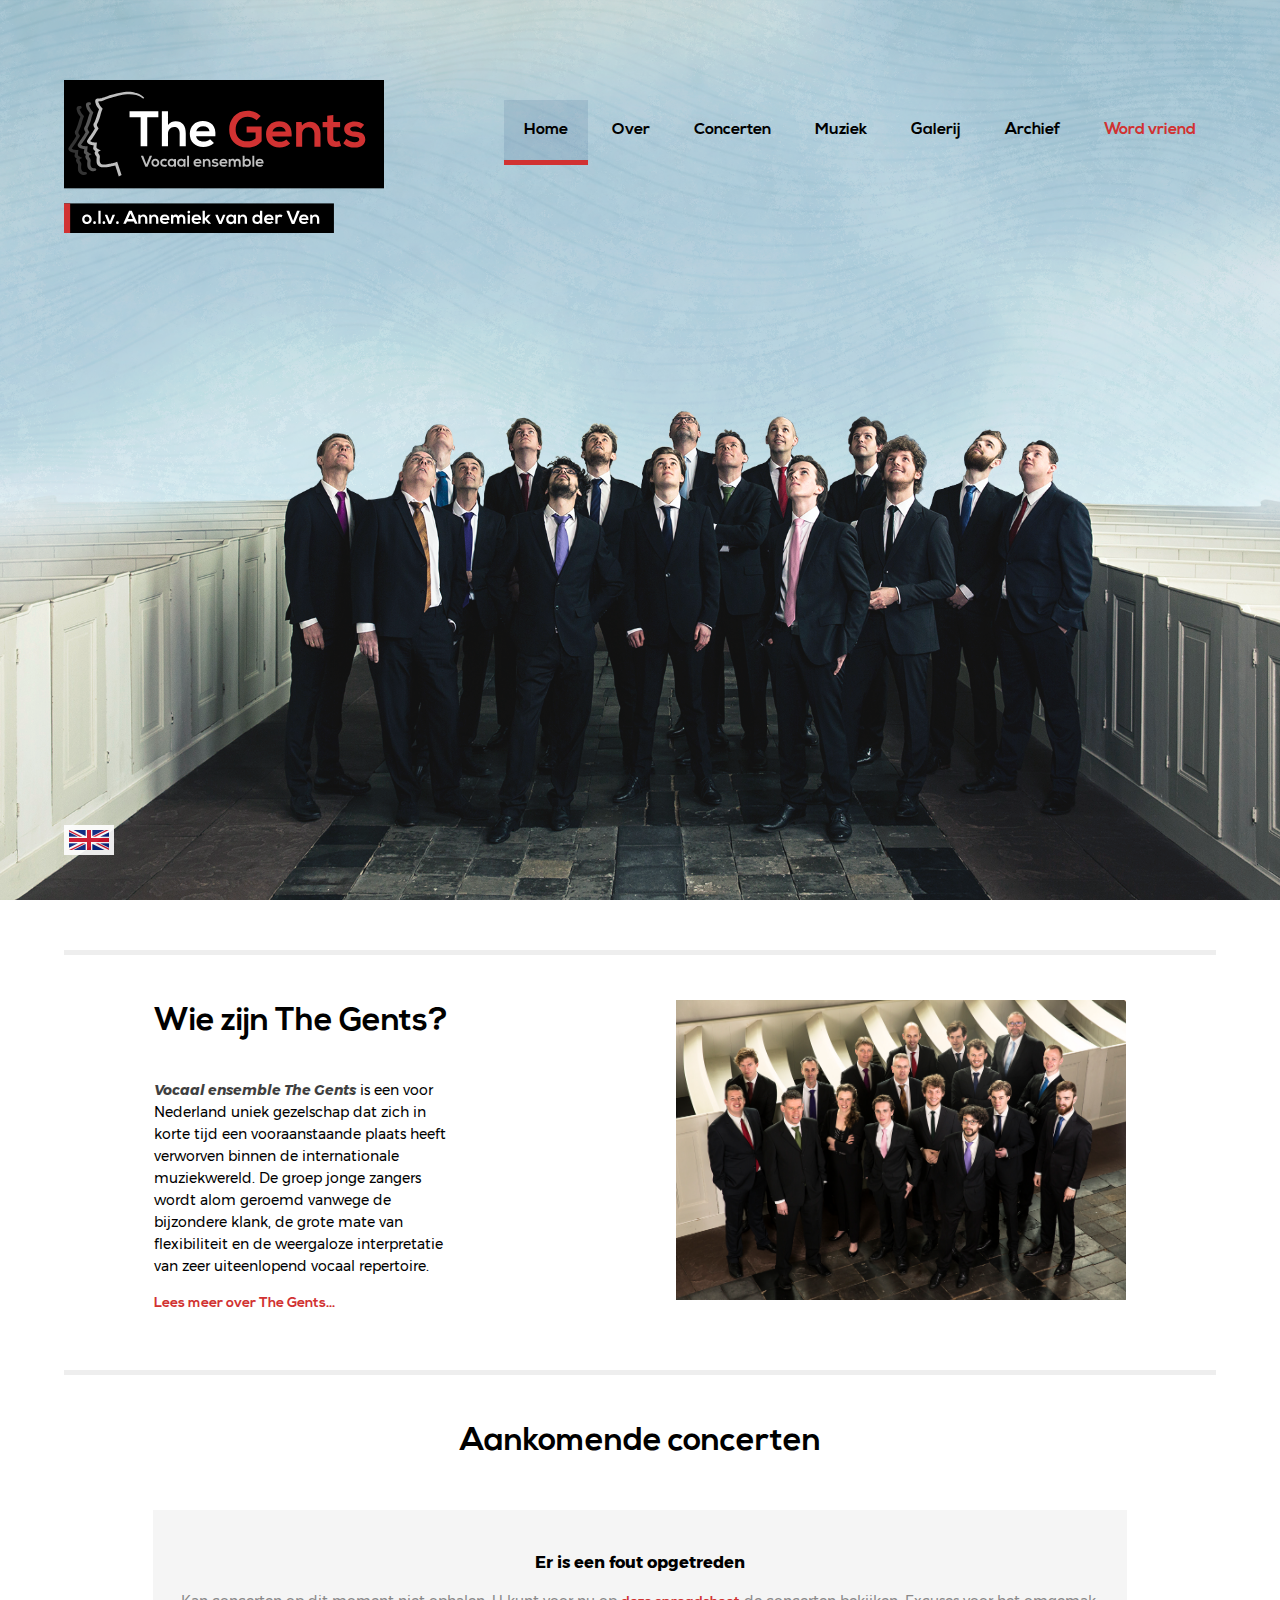
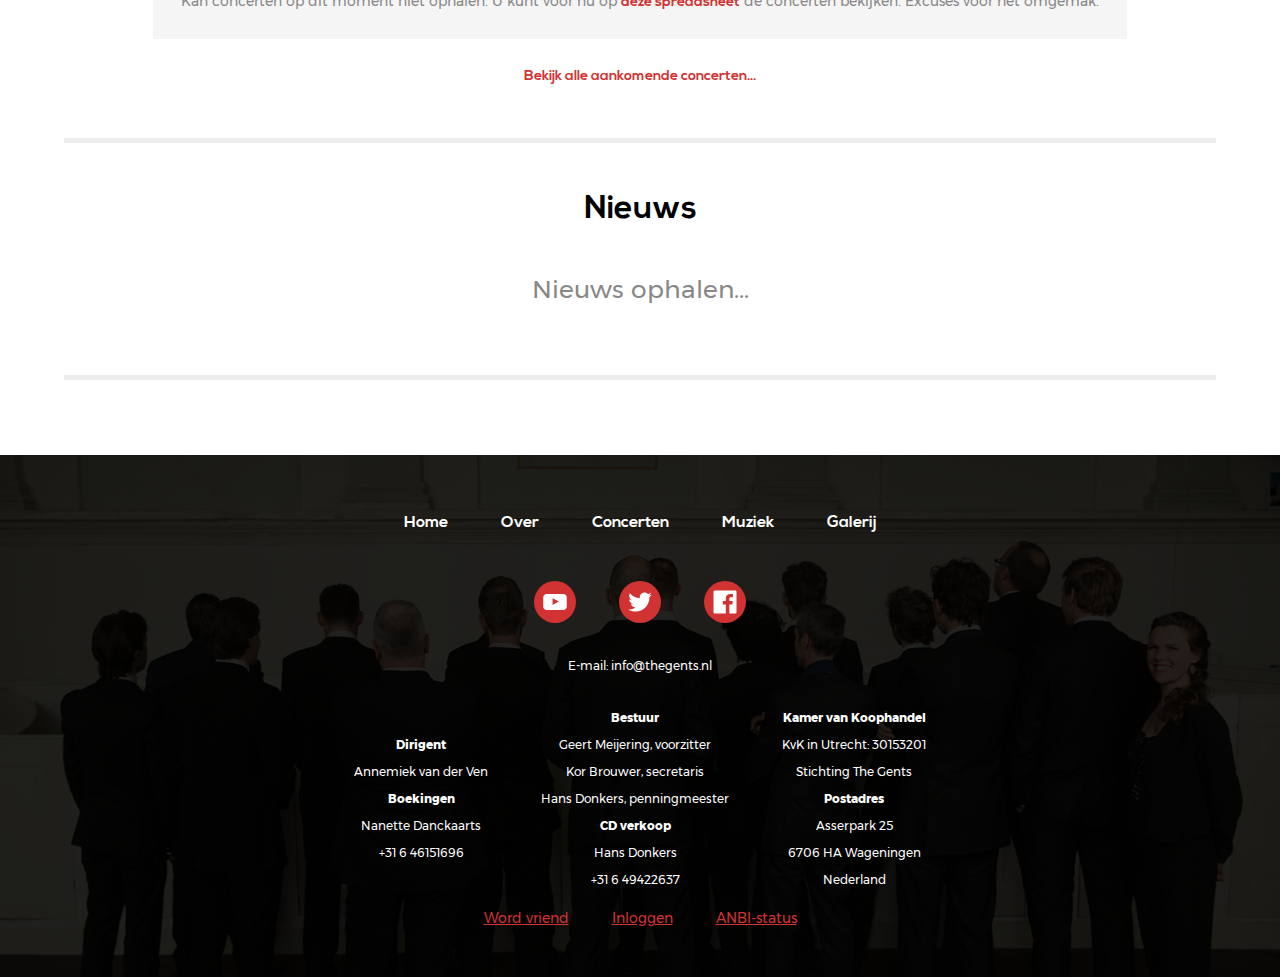
<file: index.html>
<!doctype html>
<html>
    <head>
        <meta charset="UTF-8">
        <title>The Gents</title>

        <meta name="description" content="" />
        <meta name="keywords" content="" />
        <meta name="author" content="">
        <meta name="copyright" content="">
        <meta name="robots" content="index,follow,noarchive" />
        <meta http-equiv="content-type" content="text/html; charset=windows-1252" />
        <meta name="viewport" content="width=device-width, initial-scale=1.0">

        <link rel="apple-touch-icon" sizes="180x180" href="favicon/apple-touch-icon.png">
        <link rel="icon" type="image/png" sizes="32x32" href="favicon/favicon-32x32.png">
        <link rel="icon" type="image/png" sizes="16x16" href="favicon/favicon-16x16.png">
        <link rel="manifest" href="favicon/site.webmanifest">
        <link rel="mask-icon" href="favicon/safari-pinned-tab.svg" color="#d13232">
        <meta name="msapplication-TileColor" content="#6bafed">
        <meta name="theme-color" content="#D13232">

        <link rel="stylesheet" href="common.css">
        <link rel="stylesheet" href="home.css">
        <link href="https://fonts.googleapis.com/icon?family=Material+Icons" rel="stylesheet">
        <script>
            var carousel = [];
            var carouselcounter = 0;
            //
            function fcarousel() {
            carouselcounter += 1;
            if (carouselcounter >= carousel.length) {carouselcounter = 0;}
            return newsMessageFrontPage.querySelector('.content').innerHTML = carousel[carouselcounter] +'<br/><span style="display:block;float:right;">'+(carouselcounter+1)+'/'+carousel.length+'</span>';
            }
        </script>
    </head>
    <body>
        <header>
            <img class="logo" src="logo.svg" alt="">
            <nav>
                <a href="index.html" selected>Home</a>
                <span onmouseover="aboutMenu.show()" onmouseleave="aboutMenu.hide()">Over
                    <ul class="about-menu">
                        <li><a href="biography.html">Biografie</a></li>
                        <li><a href="conductor.html">De dirigent</a></li>
                    </ul>
                </span>
                <a href="concerts.html">Concerten</a>
                <a href="music.html">Muziek</a>
                <a href="gallery.html">Galerij</a>
                <a href="archief.html">Archief</a>
                <a href="friend.html" style="color: #D13232">Word vriend</a>
                <button class="menu-btn" onclick="sideMenu.show()" hidden>
                    <i class="material-icons">menu</i> <span>Menu</span>
                </button>
            </nav>

            <a href="" class="language" data-msg="Switch to the english page"><img src="img/english.png"></a>

            <div class="scrolldown">
                <i class="material-icons">keyboard_arrow_down</i>
                Scroll naar beneden
            </div>
        </header>

        <div class="side-menu" hidden>
            <i class="close material-icons" onclick="sideMenu.hide()" style="cursor: pointer">close</i>
            <h1>Menu</h1>
            <nav>
                <a href="index.html" selected>Home</a>
                <a href="biography.html">Biografie</a>
                <a href="conductor.html">Over de dirigent</a>
                <a href="concerts.html">Concerten</a>
                <a href="music.html">Muziek</a>
                <a href="gallery.html">Galerij</a>
                <a href="archief.html">Archief</a>
                <a href="friend.html" style="color: #D13232">Word vriend</a>
            </nav>
        </div>            

        <script>
            // Script for showing/hiding the menu for mobile devices
            var sideMenu = document.getElementsByClassName('side-menu')[0];
            var header = document.getElementsByTagName('header')[0];

            onload = function() { sideMenu.hidden = false; }

            sideMenu.show = function() {
                setTimeout(function() { sideMenu.style.transform = 'translateX(0px) scale(1)' }, 5);
                setTimeout(function() { header.style.transform = 'translateX(250px)' });
                setTimeout(function() { header.addEventListener('click', sideMenu.hide) }, 300);
            }

            sideMenu.hide = function() {
                header.style.transform = 'translateX(0px)';
                this.style.transform = 'translateX(-50px) scale(.9)';
                header.removeEventListener('click', sideMenu.hide);
            }
        </script>

        <div class="content">
                <div class="news-message" hidden>
                    <button class="close material-icons" onclick="this.parentNode.hidden = true">close</button>
                    <div class="content"></div>
                </div>
            <section>
                <img height="300" src="img/1.jpg" alt="" style="margin-right: 2vw">
                <div class="container" style="margin-left: 2vw">
                    <h1>Wie zijn The Gents?</h1>
                    <p style="width: 300px;">
                        <b style="font-style: italic; opacity: .75;">Vocaal ensemble The Gents</b> 
                        is een voor Nederland uniek gezelschap dat zich in korte tijd een vooraanstaande plaats heeft verworven binnen de internationale muziekwereld. De groep jonge zangers wordt alom geroemd vanwege de bijzondere klank, de grote mate van flexibiliteit en de weergaloze interpretatie van zeer uiteenlopend vocaal repertoire.
                    </p>
                    <a href="biography.html">Lees meer over The Gents...</a>
                </div>
                <div style="clear: both"></div>
                
            </section>
            <section class="concerts" style="text-align: center">
                <h1>Aankomende concerten</h1>
                <br>
<!--
                <div class="concert">
                    <div class="date">Vrijdag 1 juni 2018 <span>20:00</span></div>
                    <div class="location">Pieterskerk, Utrecht</div>
                    <a href="http://www.pieterskerkconcerten.nl/" class="ticket-btn">Bestel kaarten</a>
                </div>
-->
                <!-- <div class="concert">
                    <div class="date">Zaterdag 30 juni 2018 <span>20:00</span></div>
                    <div class="location">Bonaventurakerk, Woerden</div>
                    <a href="#" class="ticket-btn">Vrije toegang</a>
                </div>      -->
                
                <div class="concertContainer" style="padding: 0;">
                    <p style="font-size: 25px; color: #888; padding-bottom: 25px;">Concerten ophalen...</p>
                </div>
                
                <script>
                    var concerts = [[]];

                    var concertContainer = document.querySelector('.concertContainer');

                    (function() {
                        var xhr = new XMLHttpRequest();
                        xhr.open('GET', "https://spreadsheets.google.com/feeds/cells/1iJf_yzipT49XyGZb6vxi8wQIjJYlSfXo5atZV5kQrTI/1/public/values?alt=json", true);
                        xhr.onerror = function() {
                            concertContainer.style.padding = "25px";
                                concertContainer.style.margin = "25px";
                                concertContainer.style.background = "#f5f5f5";
                                concertContainer.innerHTML = "<h3>Er is een fout opgetreden</h3><span style='color: #888'>Kan concerten op dit moment niet ophalen. " +
                                "U kunt voor nu op <a href='https://docs.google.com/spreadsheets/d/1iJf_yzipT49XyGZb6vxi8wQIjJYlSfXo5atZV5kQrTI/edit#gid=0'>deze spreadsheet</a> de concerten bekijken. Excuses voor het omgemak.</span>";
                        }
                        xhr.onload = function() {
                            try {
                            var data = JSON.parse(xhr.responseText);
                            var entries = data.feed.entry;
                            while(+entries[0]['gs$cell'].row < 6 && entries.length) entries.splice(0,1);
                            
                            var lastRow = +entries[0]['gs$cell'].row;
                            for(var i = 0; i < entries.length; ++i) {
                                var e = entries[i];

                                var row = +e['gs$cell'].row;
                                if(row != lastRow) {
                                    concerts.push([]);
                                    lastRow = row;
                                }

                                var col = +e['gs$cell'].col - 1;
                                concerts.slice(-1)[0][col] = e.content["$t"];
                            }

                            concertContainer.innerHTML = "";
                            for(var i = 0; i < Math.min(1, concerts.length); ++i) {
                                var concert = concerts[i];

                                var date = concert[0] || "";
                                var time = concert[1] || "";
                                var location = concert[2] || "";
                                var gMapsLink = concert[3] || "";
                                var concertType = concert[4] || "";
                                var additional = concert[5] || "";
                                var ticketLink = concert[6] || "";
                                if(ticketLink.indexOf("http://") == -1 && ticketLink.indexOf("https://") == -1) 
                                    ticketLink = "http://" + ticketLink;

                                var ticketBtnText = concert[7] || "";

                                concertContainer.innerHTML +=
                                    '<div class="concert">' +
                                        '<div class="date">' + date + '<span>' + time + '</span></div>' +
                                        '<span class="location">' + location + '</span>' +
                                        '<a class="gmaps" style="font-size: 12px" href="' + gMapsLink + '">' +
                                            '<i class="material-icons">location_on</i>' + 
                                            'Bekijk in Google Maps' + 
                                        '</a>' +
                                        '<div class="description">' + 
                                            concertType + 
                                            '<br>' + 
                                            '<span style="font-size: 12px;">' + additional + '</span>' + 
                                        '</div>' + 
                                        '<a href="' + ticketLink + '" class="ticket-btn" ' + (ticketLink ? '' : 'disabled') + '>' +
                                        (ticketBtnText || 'Bestel kaarten') + '</a>' + 
                                    '</div>';
                            }
                            } catch(e) {
                                concertContainer.style.padding = "25px";
                                concertContainer.style.margin = "25px";
                                concertContainer.style.background = "#f5f5f5";
                                concertContainer.innerHTML = "<h3>Er is een fout opgetreden</h3><span style='color: #888'>Kan concerten op dit moment niet ophalen. " +
                                "U kunt voor nu op <a href='https://docs.google.com/spreadsheets/d/1iJf_yzipT49XyGZb6vxi8wQIjJYlSfXo5atZV5kQrTI/edit#gid=0'>deze spreadsheet</a> de concerten bekijken. Excuses voor het omgemak.</span>";
                            }
                        };
                        xhr.send();
                    })();
                </script>

                <div style="clear: both"></div>
                <a href="concerts.html">Bekijk alle aankomende concerten...</a>
            </section>
            <section style="text-align: center">
                <h1 id=nieuws>Nieuws</h1>
                <br>

                <div class="newsContainer" style="padding: 0;">
                    <p style="font-size: 25px; color: #888; padding-bottom: 25px;">Nieuws ophalen...</p>
                </div>

                <script>
                    var newsitems = [[]];

                    var newsContainer = document.querySelector('.newsContainer');
                    var newsMessageFrontPage = document.querySelector('.news-message');
                    newsMessageFrontPage.show = function() {
                        this.hidden = false;
                        setTimeout(function() {
                            newsMessageFrontPage.style.transform = 'scale(1.1)';
                            newsMessageFrontPage.style.opacity = 1;    
                        },10);

                        setTimeout(function() {
                            newsMessageFrontPage.style.transform = 'scale(1)';
                        },300);
                    }

                    //(function() {
                        var xhr = new XMLHttpRequest();
                        xhr.open('GET', "https://spreadsheets.google.com/feeds/cells/1wqpyDQ9Mpmr421-HkSkg3aHaBH_vmUmNyyGVMhk1HxQ/od6/public/values?alt=json", true);
                        xhr.onerror = function() {
                            newsitems.innerHTML = "<span style='color: #888'>Kan nieuws-items op dit moment niet ophalen.";
                        }
                        xhr.onload = function() {
                            try {
                            var data = JSON.parse(xhr.responseText);
                            var entries = data.feed.entry;
                            while(+entries[0]['gs$cell'].row < 6 && entries.length) entries.splice(0,1);
                            
                            var lastRow = +entries[0]['gs$cell'].row;
                            for(var i = 0; i < entries.length; ++i) {
                                var e = entries[i];

                                var row = +e['gs$cell'].row;

                                if(row != lastRow) {
                                    newsitems.push([]);
                                    lastRow = row;
                                }

                                var col = +e['gs$cell'].col - 1;
                                newsitems.slice(-1)[0][col] = e.content["$t"];
                            }

                            newsContainer.innerHTML = "";
                            for(var i = 0; i < newsitems.length; ++i) {
                                var newsitem = newsitems[i];

                                var title = newsitem[0] || "";
                                var text = newsitem[1] || "";
                                var linkText = newsitem[2] || "";
                                var linkURL = newsitem[3] || "";
                                if(linkURL.indexOf("http://") == -1 && linkURL.indexOf("https://") == -1) 
                                    linkURL = "http://" + linkURL;

                                if(newsitem[4]) {
								    carousel.push(
                                    '<h2>' + title + '</h2>' +
                                    text +
                                    (linkText ? 
                                    '<br><br><a href="' + linkURL + '">' + linkText + '</a>' :
                                    ''));
                                    newsMessageFrontPage.querySelector('.content').innerHTML = carousel[0];
                                    newsMessageFrontPage.show();
                                }  else {
                                    newsContainer.innerHTML +=
                                    '<div class="news-item">' +
                                        '<h2>' + title + '</h2>' +
                                        text +
                                        (linkText ? 
                                        '<br><br><a href="' + linkURL + '">' + linkText + '</a>' :
                                        '')
                                    '</div>';
                                }
                            }
                            } catch(e) {
                                newsitems.innerHTML = "<span style='color: #888'>Kan nieuws-items op dit moment niet ophalen.";
                            }
                        }

                        xhr.send();
						setInterval(function(){ fcarousel(); }, 7000);
                    //})();
                </script>
            </section>
            <section></section>
        </div>
        <footer>
            <nav>
                <a href="index.html">Home</a>
                <span onmouseover="aboutMenu.show()" onmouseleave="aboutMenu.hide()">Over
                    <ul class="about-menu">
                        <li><a href="biography.html">Biografie</a></li>
                        <li><a href="conductor.html">De dirigent</a></li>
                    </ul>
                </span>
                <a href="concerts.html" selected>Concerten</a>
                <a href="music.html">Muziek</a>
                <a href="gallery.html">Galerij</a>
                <button class="menu-btn" onclick="sideMenu.show()" hidden>
                    <i class="material-icons">menu</i> <span>Menu</span>
                </button>
            </nav>

            <br>

            <div class="social">
                <a href=""><img src="img/social/YouTube.svg"></a>
                <a href=""><img src="img/social/Twitter.svg"></a>
                <a href=""><img src="img/social/Facebook.svg"></a>
            </div>

            <p style="color: #fff">E-mail: info@thegents.nl</p>
            <br>
            <div class="footer-content">
                <b>Dirigent</b>
                <p>Annemiek van der Ven</p>
                <b>Boekingen</b>
                <p>Nanette Danckaarts</p>
                <p>+31 6 46151696</p>
                <br>
            </div>
            <div class="footer-content">
                <b>Bestuur</b>
                <p>Geert Meijering, voorzitter</p>
                <p>Kor Brouwer, secretaris</p>
                <p>Hans Donkers, penningmeester</p>
                <b>CD verkoop</b>
                <p>Hans Donkers</p>
                <p>+31 6 49422637</p>
            </div>
            <div class="footer-content">
                <b>Kamer van Koophandel</b>
                <p>KvK in Utrecht: 30153201</p>
                <p>Stichting The Gents</p>
                <b>Postadres</b>
                <p>Asserpark 25</p>
                <p>6706 HA Wageningen</p>
                <p>Nederland</p>
            </div>

            <br>

            <div class="links">
                <a href="friend.html" style="color: #D13232">Word vriend</a>
                <a href="http://ggbrw.nl/wiki/doku.php?id=start&do=login">Inloggen</a>
                <a href="anbi.html">ANBI-status</a>
            </div>
        </footer>
    </body>
</html>
</file>
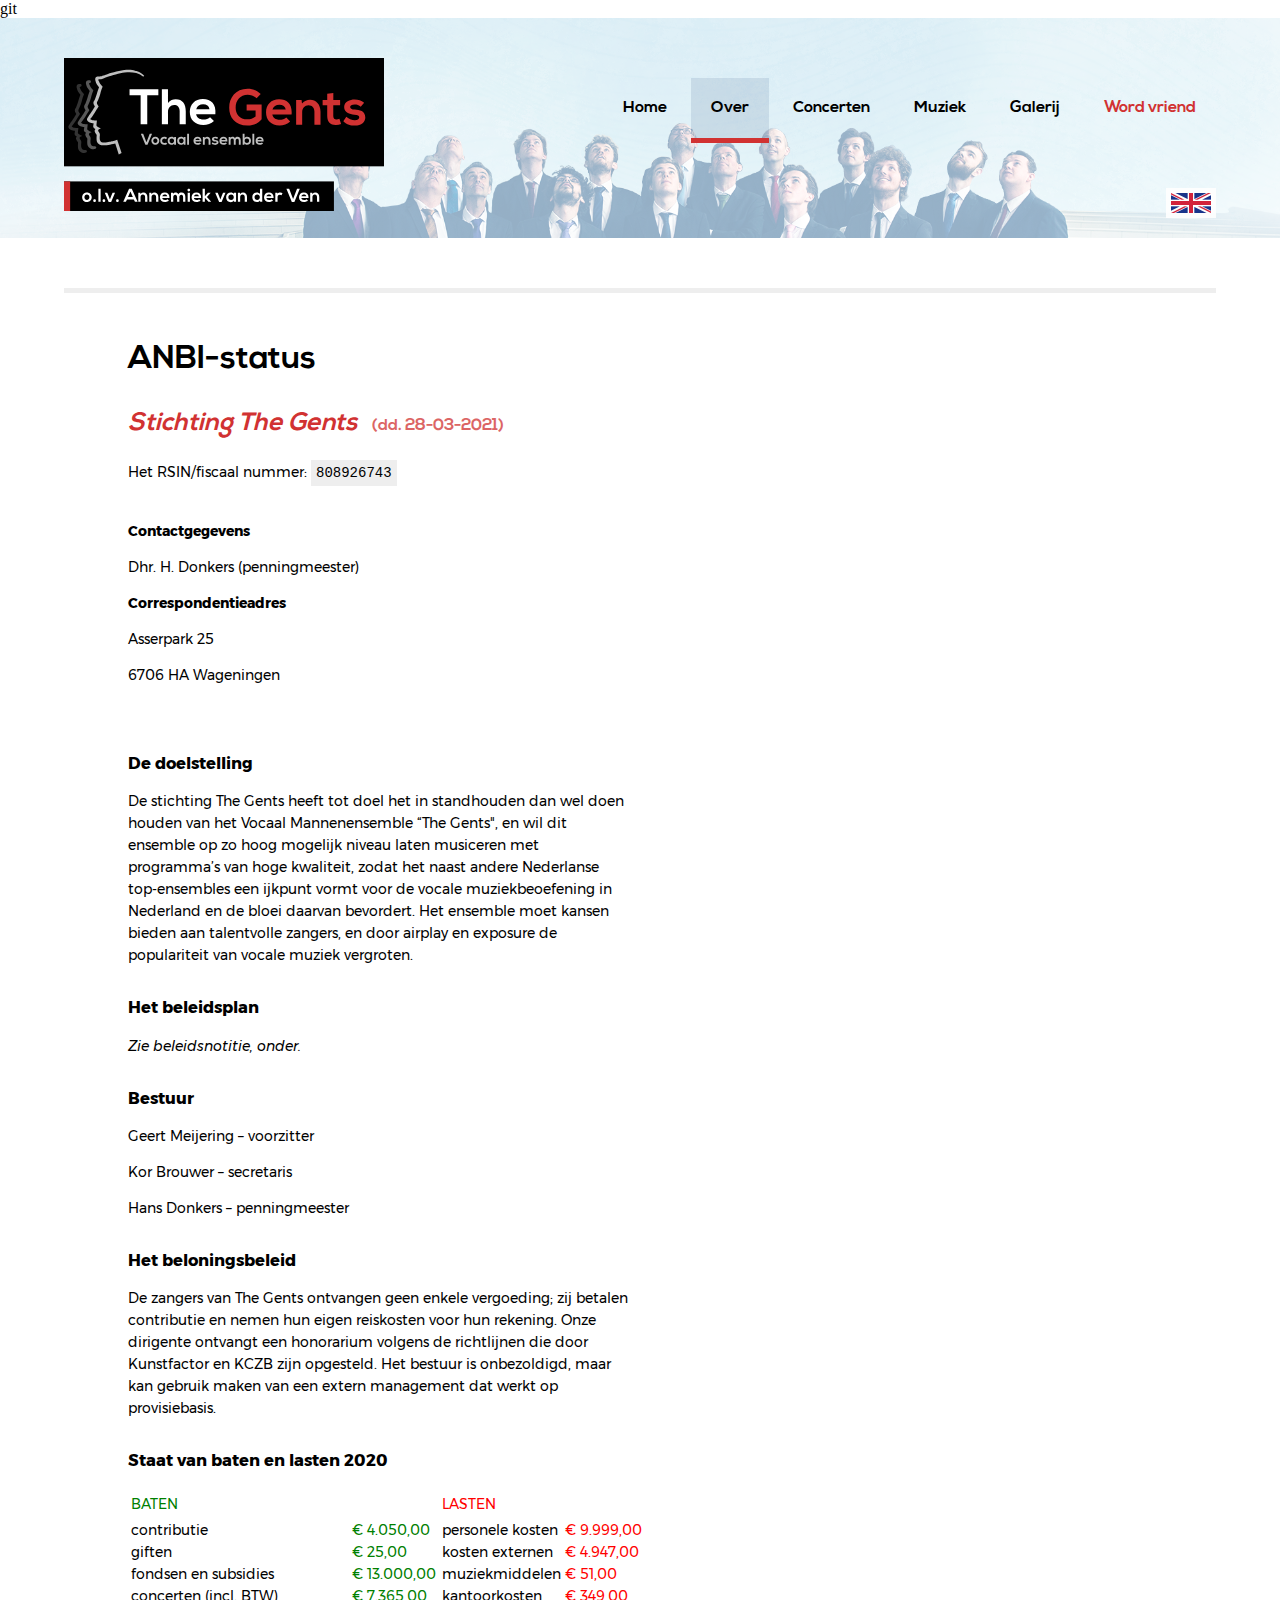
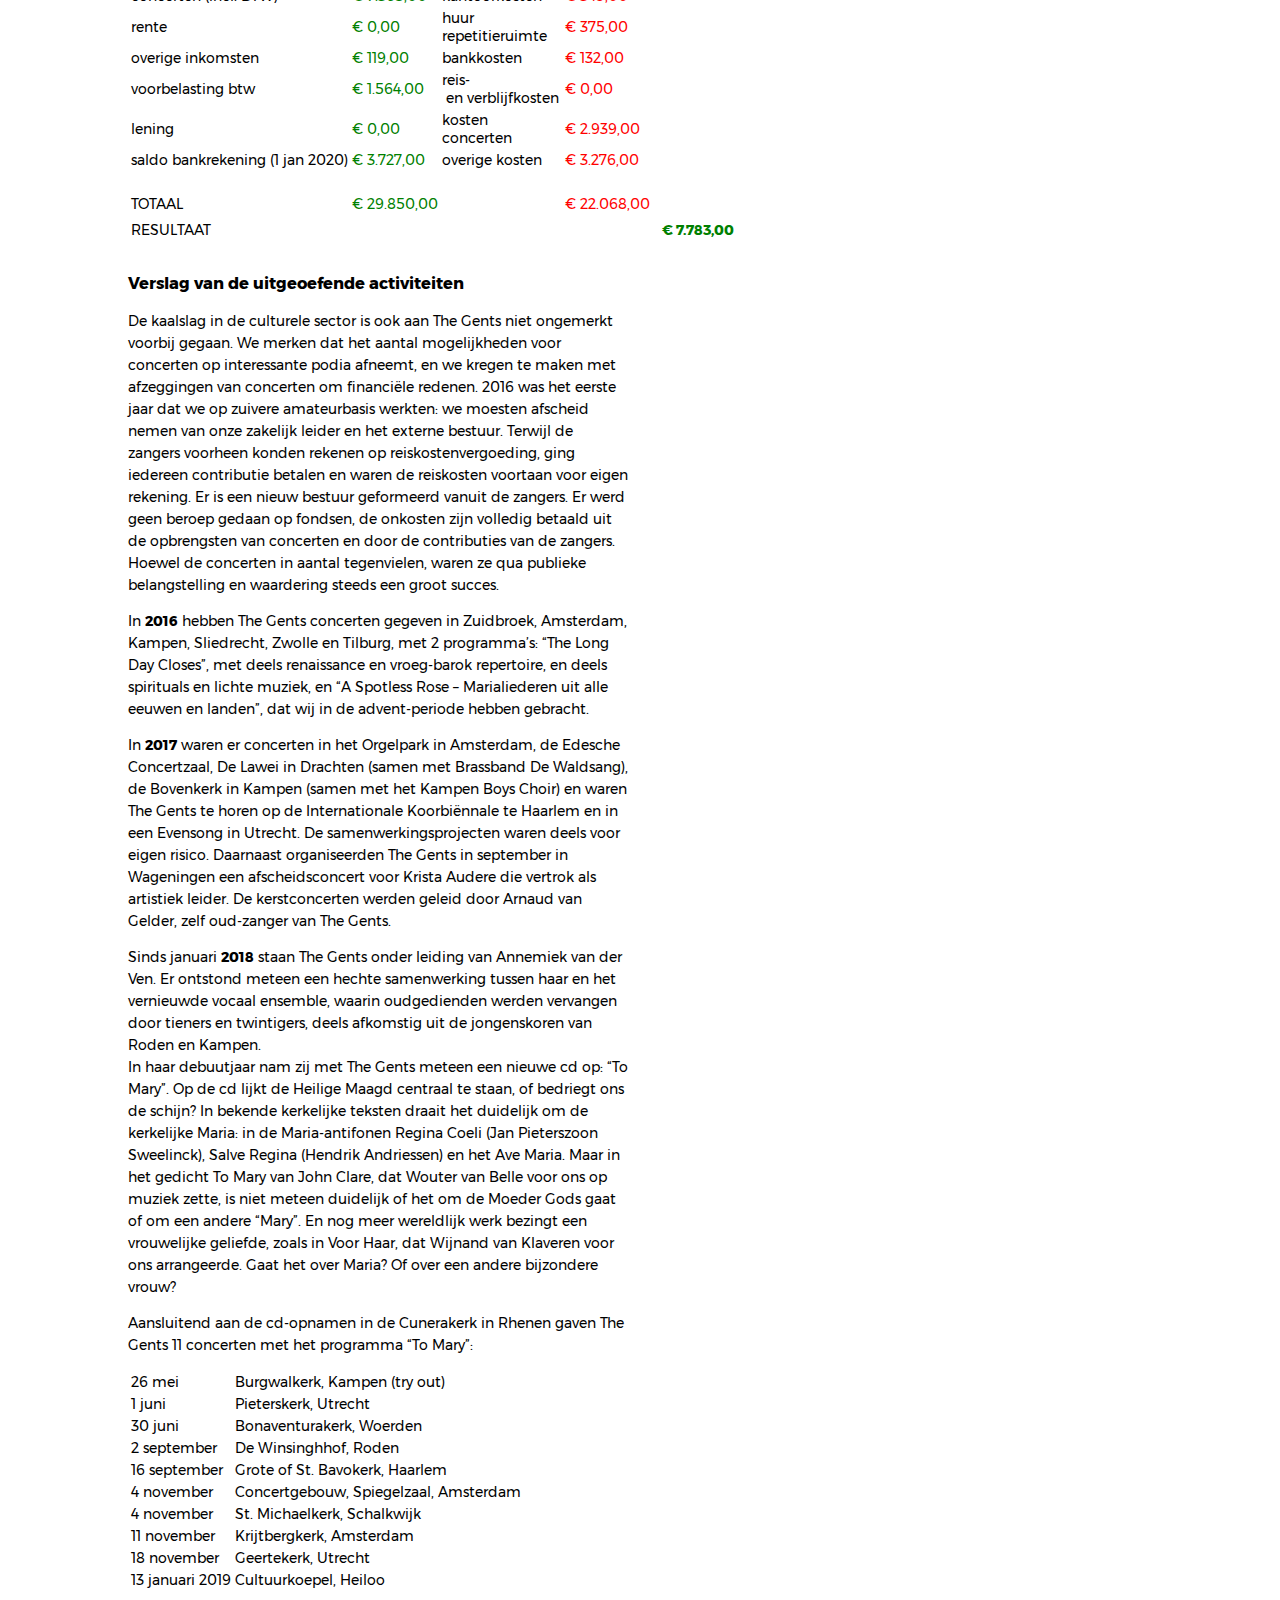
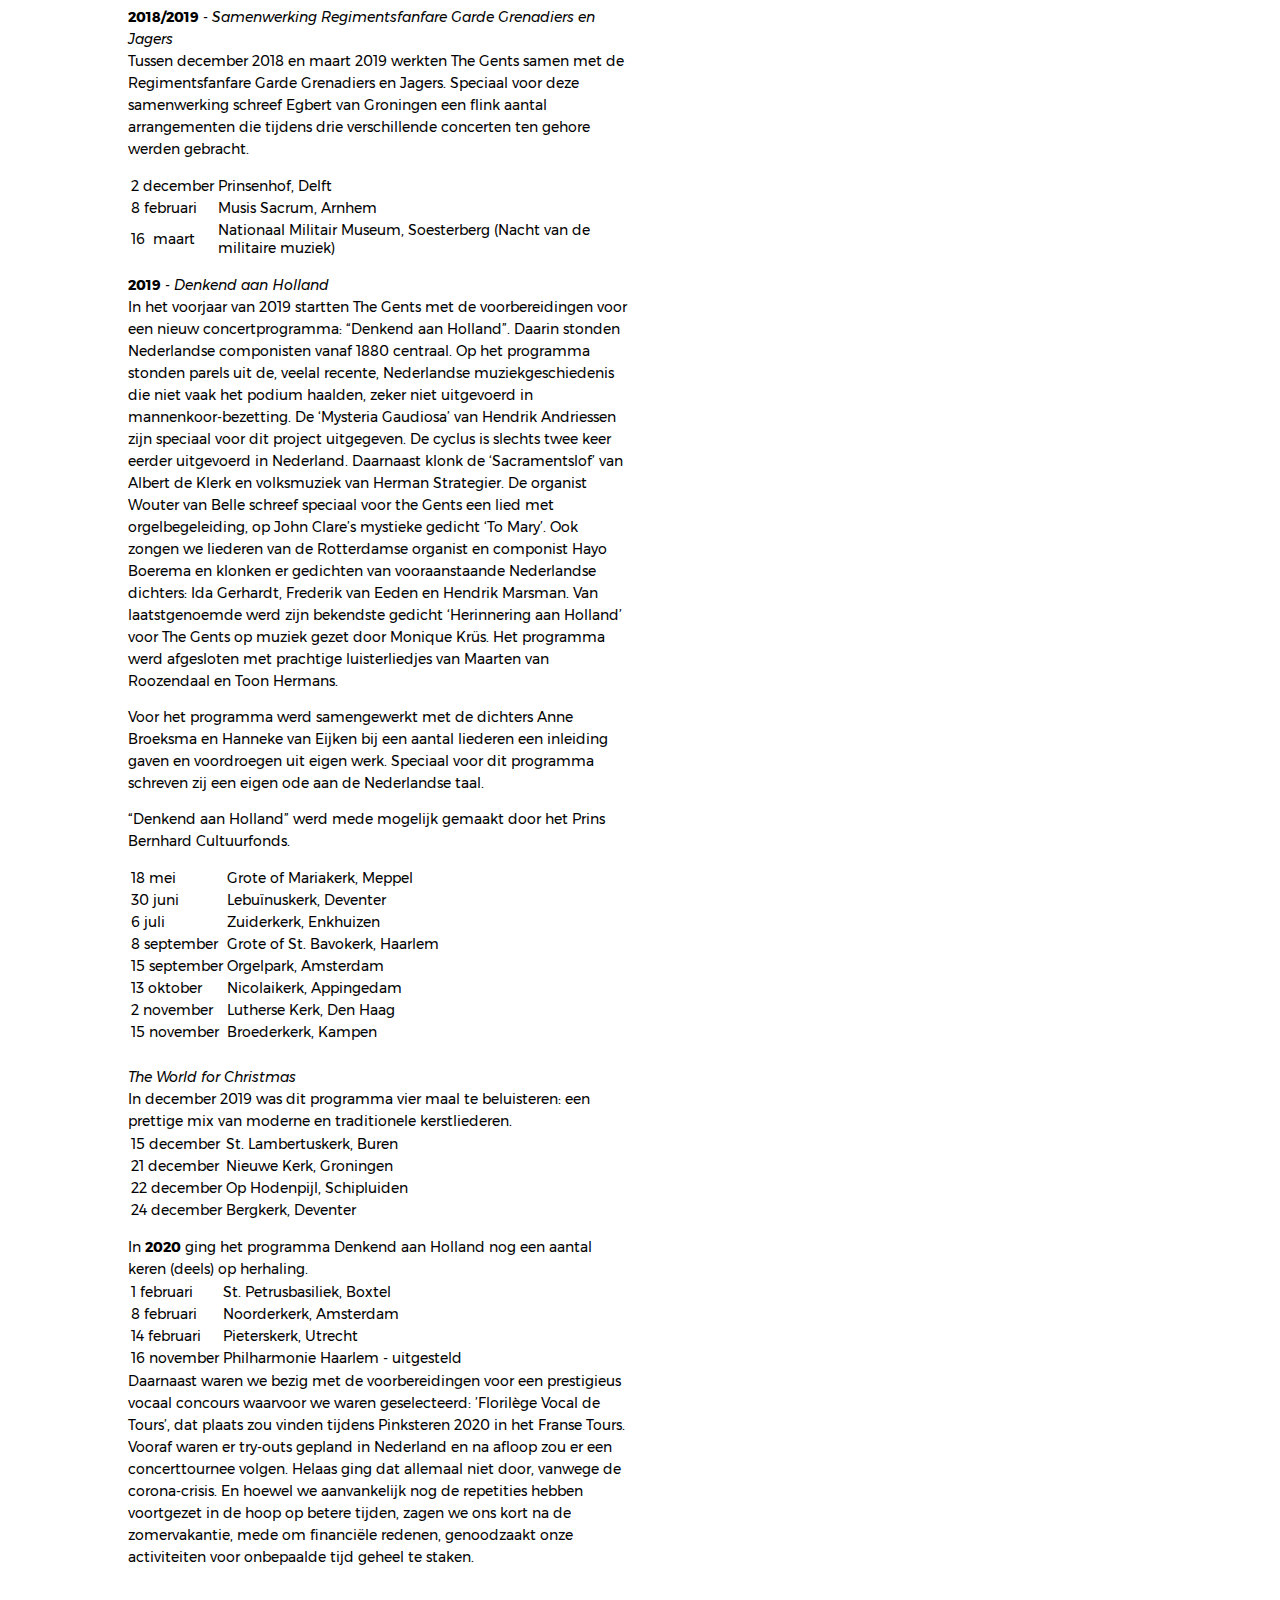
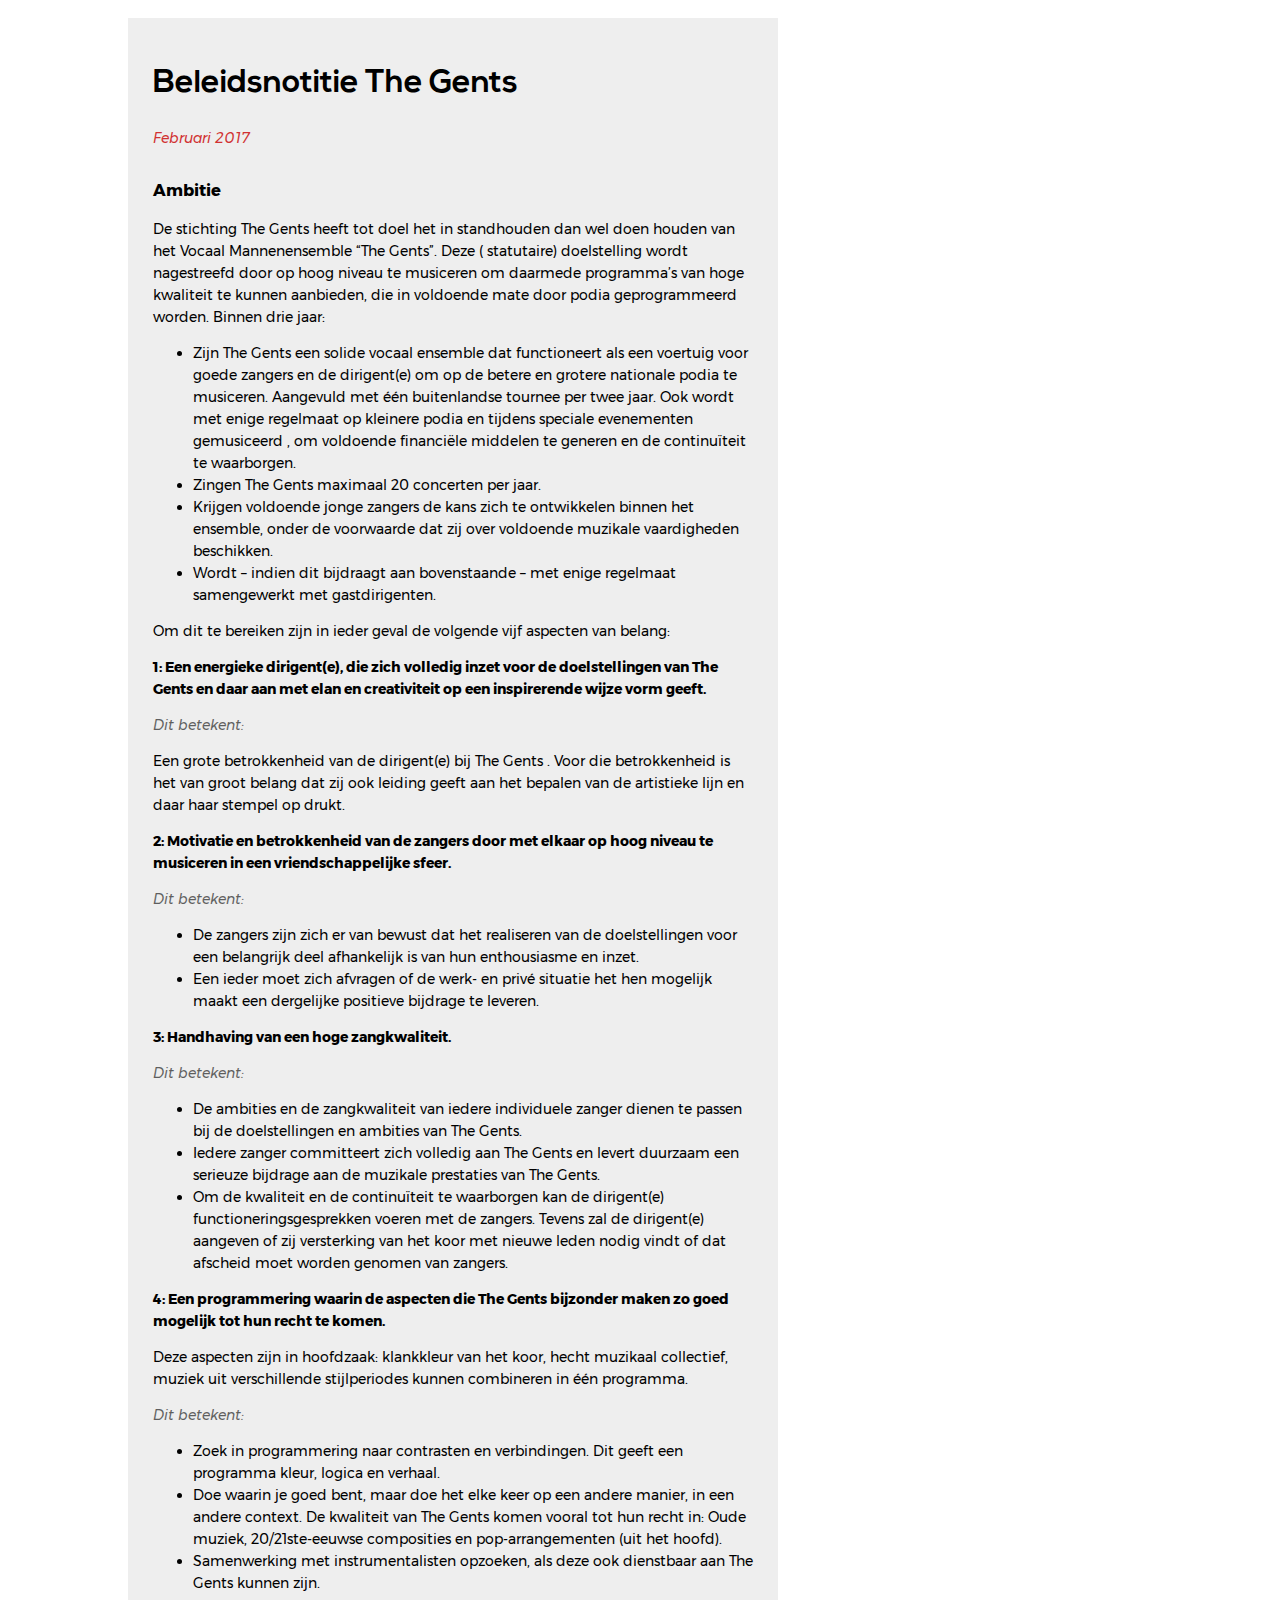
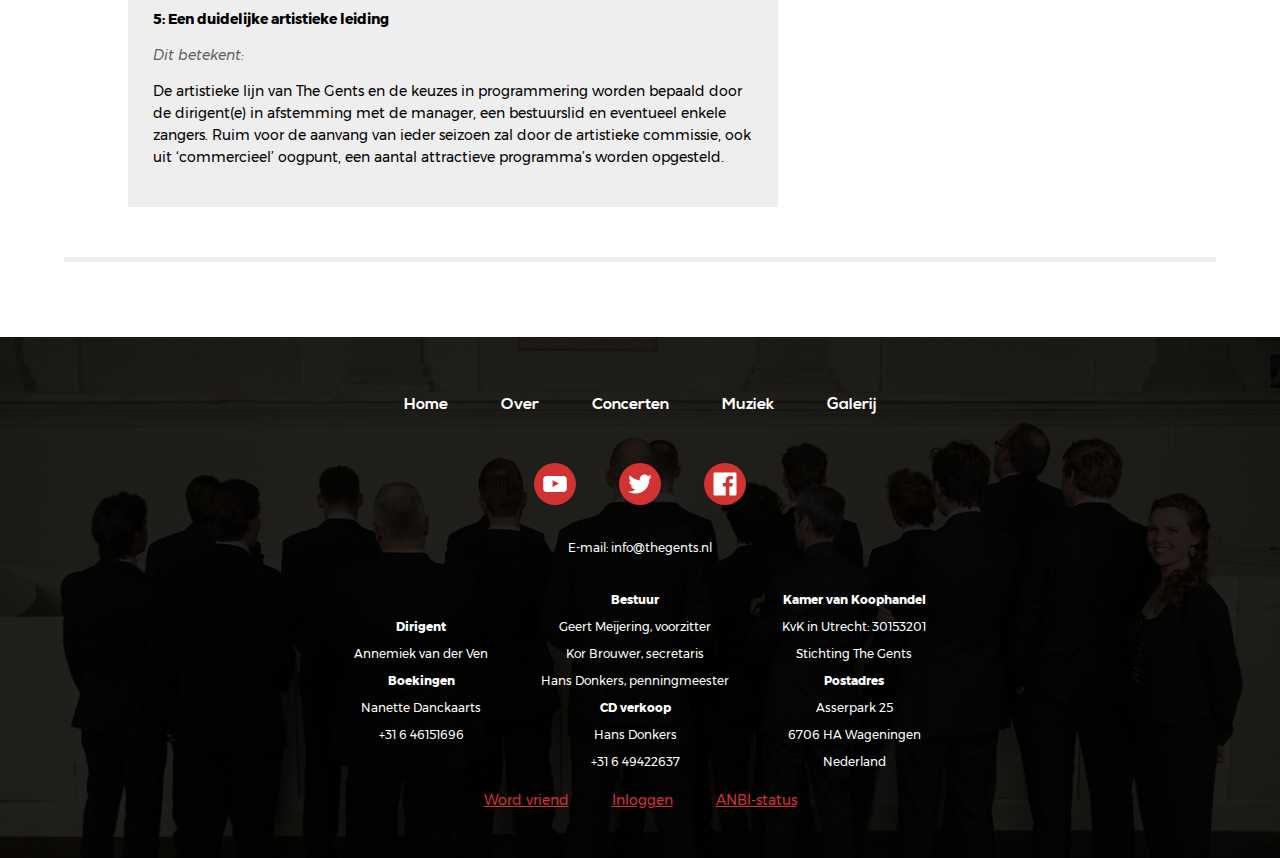
<file: anbi.html>
git<!doctype html>
<html>
    <head>
        <meta charset="UTF-8">
        <title>The Gents</title>

        <meta name="description" content="" />
        <meta name="keywords" content="" />
        <meta name="author" content="">
        <meta name="copyright" content="">
        <meta name="robots" content="index,follow,noarchive" />
        <meta http-equiv="content-type" content="text/html; charset=windows-1252" />
        <meta name="viewport" content="width=device-width, initial-scale=1.0">

        <link rel="apple-touch-icon" sizes="180x180" href="favicon/apple-touch-icon.png">
        <link rel="icon" type="image/png" sizes="32x32" href="favicon/favicon-32x32.png">
        <link rel="icon" type="image/png" sizes="16x16" href="favicon/favicon-16x16.png">
        <link rel="manifest" href="favicon/site.webmanifest">
        <link rel="mask-icon" href="favicon/safari-pinned-tab.svg" color="#d13232">
        <meta name="msapplication-TileColor" content="#6bafed">
        <meta name="theme-color" content="#D13232">

        <link rel="stylesheet" href="common.css">
        <link rel="stylesheet" href="sub.css">
        <link href="https://fonts.googleapis.com/icon?family=Material+Icons" rel="stylesheet">
        <style>
            h3 {
                margin-top: 30px;
            }
        </style>
    </head>
    <body>
        <header>
            <img class="logo" src="logo.svg" alt="">
            <nav>
                <a href="index.html">Home</a>
                <span onmouseover="aboutMenu.show()" onmouseleave="aboutMenu.hide()" selected>Over
                    <ul class="about-menu">
                        <li><a href="biography.html">Biografie</a></li>
                        <li><a href="conductor.html">De dirigent</a></li>
                    </ul>
                </span>
                <a href="concerts.html">Concerten</a>
                <a href="music.html">Muziek</a>
                <a href="gallery.html">Galerij</a>
                <a href="friend.html" style="color: #D13232">Word vriend</a>
                <button class="menu-btn" onclick="sideMenu.show()" hidden>
                    <i class="material-icons">menu</i> <span>Menu</span>
                </button>
            </nav>

            <a href="" class="language" data-msg="Switch to the english page"><img src="img/english.png"></a>
        </header>

        <div class="side-menu" hidden>
            <i class="close material-icons" onclick="sideMenu.hide()" style="cursor: pointer">close</i>
            <h1>Menu</h1>
            <nav>
                <a href="index.html" selected>Home</a>
                <a href="biography.html">Biografie</a>
                <a href="conductor.html">Over de dirigent</a>
                <a href="concerts.html">Concerten</a>
                <a href="music.html">Muziek</a>
                <a href="gallery.html">Galerij</a>
                <a href="friend.html" style="color: #D13232">Word vriend</a>
            </nav>
        </div>            

        <script>
                // Script for showing/hiding the menu for mobile devices
                var sideMenu = document.getElementsByClassName('side-menu')[0];
                var header = document.getElementsByTagName('header')[0];
    
                onload = function() { sideMenu.hidden = false; }
    
                sideMenu.show = function() {
                    //document.body.style.position = 'fixed';
                    sideMenu.style.transform = 'translateX(0px)';
                    setTimeout(function() { header.addEventListener('click', sideMenu.hide) }, 300);
                }
    
                sideMenu.hide = function() {
                    sideMenu.style.transform = 'translateX(-250px)';
                    document.body.style.transform = 'translateX(0px)';
                    document.body.style.position = 'static';
                    header.removeEventListener('click', sideMenu.hide);
                }
            </script>

        <div class="content">
            <section>
                <h1>ANBI-status</h1>
                <div class="container" style="max-width: 500px;">
                    <h1 style="font-size: 25px; margin: 0; font-style: italic; color: #D13232;">Stichting The Gents 
                        <span style="display: inline-block; font-size: 16px; font-style: normal; opacity: .75; margin-left: 10px;">(dd. 28-03-2021)</span>
                    </h1>
                    <p>Het RSIN/fiscaal nummer: <code style="background: #eee; padding: 5px;">808926743</code></p>
                    <br>
                    <b>Contactgegevens</b>
                    <p>Dhr. H. Donkers (penningmeester)</p>
                    <b>Correspondentieadres</b>
                    <p>Asserpark 25</p>
                    <p>6706 HA Wageningen</p>
                    <br>

                    <h3>De doelstelling</h3>
                    <p>De stichting The Gents heeft tot doel het in standhouden dan wel doen houden van het Vocaal Mannenensemble “The Gents", en wil dit ensemble op zo hoog mogelijk niveau laten musiceren met programma’s van hoge kwaliteit, zodat het naast andere Nederlanse top-ensembles een ijkpunt vormt voor de vocale muziekbeoefening in Nederland en de bloei daarvan bevordert. Het ensemble moet kansen bieden aan talentvolle zangers, en door airplay en exposure de populariteit van vocale muziek vergroten. 
                    </p>

                    <h3>Het beleidsplan</h3>
                    <i>Zie beleidsnotitie, onder.</i>

                    <h3>Bestuur</h3>
                    <p>Geert Meijering – voorzitter</p>
                    <p>Kor Brouwer – secretaris</p>
                    <p>Hans Donkers – penningmeester</p>

                    <h3>Het beloningsbeleid</h3>
                    <p>De zangers van The Gents ontvangen geen enkele vergoeding; zij betalen contributie en nemen hun eigen reiskosten voor hun rekening. Onze dirigente ontvangt een honorarium volgens de richtlijnen die door Kunstfactor en KCZB zijn opgesteld. Het bestuur is onbezoldigd, maar kan gebruik maken van een extern management dat werkt op provisiebasis.
                    </p>
<h3>	Staat van baten en lasten 2020 </h3>
<table>
<tr><td>	</td><td>	</td><td>	</td><td>	</td><td>	</td><td>	</td><td>	</td><td>	</td><td>	</tr>
<tr><td style="color:green;">	BATEN	</td><td>	</td><td style="color:red;">	LASTEN	</td><td>	</td><td>	</td><td>	</tr>
<tr><td>	</td><td>	</td><td>	</td><td>	</td><td>	</td><td>	</td><td>	</td><td>	</td><td>	</tr>
<tr><td>	contributie	</td><td style="color:green;">	&euro;&nbsp;4.050,00	</td><td>	personele kosten	</td><td style="color:red;">	&euro;&nbsp;9.999,00	</td><td>	</tr>
<tr><td>	giften	</td><td style="color:green;">	&euro;&nbsp;25,00	</td><td>	kosten externen	</td><td style="color:red;">	&euro;&nbsp;4.947,00	</td><td>	</tr>
<tr><td>	fondsen&nbsp;en&nbsp;subsidies	</td><td style="color:green;">	&euro;&nbsp;13.000,00	</td><td>	muziekmiddelen	</td><td style="color:red;">	&euro;&nbsp;51,00	</td><td>	</tr>
<tr><td>	concerten&nbsp;(incl.&nbsp;BTW)	</td><td style="color:green;">	&euro;&nbsp;7.365,00	</td><td>	kantoorkosten	</td><td style="color:red;">	&euro;&nbsp;349,00	</td><td>	</tr>
<tr><td>	rente	</td><td style="color:green;">	&euro;&nbsp;0,00	</td><td>	huur repetitieruimte	</td><td style="color:red;">	&euro;&nbsp;375,00	</td><td>	</tr>
<tr><td>	overige inkomsten	</td><td style="color:green;">	&euro;&nbsp;119,00	</td><td>	bankkosten	</td><td style="color:red;">	&euro;&nbsp;132,00	</td><td>	</tr>
<tr><td>	voorbelasting btw	</td><td style="color:green;">	&euro;&nbsp;1.564,00	</td><td>	reis-&nbsp;en&nbsp;verblijfkosten	</td><td style="color:red;">	&euro;&nbsp;0,00	</td><td>	</tr>
<tr><td>	lening	</td><td style="color:green;">	&euro;&nbsp;0,00	</td><td>	kosten concerten	</td><td style="color:red;">	&euro;&nbsp;2.939,00	</td><td>	</tr>
    <tr><td>	saldo&nbsp;bankrekening&nbsp;(1&nbsp;jan&nbsp;2020)	</td><td style="color:green;">	&euro;&nbsp;3.727,00	</td><td>	overige kosten	</td><td style="color:red;">	&euro;&nbsp;3.276,00	</td><td>	</tr>
<tr><td>    &nbsp;	            </td><td>	&nbsp;	                </td><td>	&nbsp;	</td><td style="color:red;">	&nbsp;	</td><td>	</tr>
<tr><td>	TOTAAL	</td><td style="color:green;">	&euro;&nbsp;29.850,00		        </td><td>   &nbsp;	         </td><td style="color:red;">	&euro;&nbsp;22.068,00	</td><td>	</tr>
<tr><td>	</td><td>	</td><td>	</td><td>	</td><td>	</td><td>	</td><td>	</td><td>	</td><td>	</tr>
<tr><td>	RESULTAAT	</td><td>	</td><td>	</td><td>	</td><td>	</td><td>	</td><td style="color:green;">	<b>&euro;&nbsp;7.783,00</b>	</tr>
</table>
                    <h3>Verslag van de uitgeoefende activiteiten</h3>
                    <p>De kaalslag in de culturele sector is ook aan The Gents niet ongemerkt voorbij gegaan. We merken dat het aantal mogelijkheden voor concerten op interessante podia afneemt, en we kregen te maken met afzeggingen van concerten om financiële redenen. 2016 was het eerste jaar dat we op zuivere amateurbasis werkten: we moesten afscheid nemen van onze zakelijk leider en het externe bestuur. Terwijl de zangers voorheen konden rekenen op reiskostenvergoeding, ging iedereen contributie betalen en waren de reiskosten voortaan voor eigen rekening. Er is een nieuw bestuur geformeerd vanuit de zangers. Er werd geen beroep gedaan op fondsen, de onkosten zijn volledig betaald uit de opbrengsten van concerten en door de contributies van de zangers. Hoewel de concerten in aantal tegenvielen, waren ze qua publieke belangstelling en waardering steeds een groot succes. 
                    </p>
                    <p>In <b>2016</b> hebben The Gents concerten gegeven in Zuidbroek, Amsterdam, Kampen, Sliedrecht, Zwolle en Tilburg, met 2 programma’s:­­­­­ “The Long Day Closes”, met deels renaissance en vroeg-barok repertoire, en deels spirituals en lichte muziek, en “A Spotless Rose – Marialiederen uit alle eeuwen en landen”, dat wij in de advent-periode hebben gebracht. 
                    </p>
                    <p>In <b>2017</b> waren er concerten in het Orgelpark in Amsterdam, de Edesche Concertzaal, De Lawei in Drachten (samen met Brassband De Waldsang), de Bovenkerk in Kampen (samen met het Kampen Boys Choir) en waren The Gents te horen op de Internationale Koorbiënnale te Haarlem en in een Evensong in Utrecht. De samenwerkingsprojecten waren deels voor eigen risico. Daarnaast organiseerden The Gents in september in Wageningen een afscheidsconcert voor Krista Audere die vertrok als artistiek leider. De kerstconcerten werden geleid door Arnaud van Gelder, zelf oud-zanger van The Gents.
                    </p>
                    <p>Sinds januari <b>2018</b> staan The Gents onder leiding van Annemiek van der Ven. Er ontstond meteen een hechte samenwerking tussen haar en het vernieuwde vocaal ensemble, waarin oudgedienden werden vervangen door tieners en twintigers, deels afkomstig uit de jongenskoren van Roden en Kampen.
                    </br>In haar debuutjaar nam zij met The Gents meteen een nieuwe cd op: “To Mary”. Op de cd lijkt de Heilige Maagd centraal te staan, of bedriegt ons de schijn? In bekende kerkelijke teksten draait het duidelijk om de kerkelijke Maria: in de Maria-antifonen Regina Coeli (Jan Pieterszoon Sweelinck), Salve Regina (Hendrik Andriessen) en het Ave Maria. Maar in het gedicht To Mary van John Clare, dat Wouter van Belle voor ons op muziek zette, is niet meteen duidelijk of het om de Moeder Gods gaat of om een andere “Mary”. En nog meer wereldlijk werk bezingt een vrouwelijke geliefde, zoals in Voor Haar, dat Wijnand van Klaveren voor ons arrangeerde. Gaat het over Maria? Of over een andere bijzondere vrouw?
                    </p>
                    <p>Aansluitend aan de cd-opnamen in de Cunerakerk in Rhenen gaven The Gents 11 concerten met het programma “To Mary”:
                    </p>
                    <table>
                    <tr><td>26 mei			</td><td>Burgwalkerk, Kampen (try out)</td></tr>
                    <tr><td>1 juni			</td><td>Pieterskerk, Utrecht         </td></tr>
                    <tr><td>30 juni			</td><td>Bonaventurakerk, Woerden</td></tr>
                    <tr><td>2 september 	</td><td>De Winsinghhof, Roden</td></tr>
                    <tr><td>16 september	</td><td>Grote of St. Bavokerk, Haarlem</td></tr>
                    <tr><td>4 november		</td><td>Concertgebouw, Spiegelzaal, Amsterdam</td></tr>
                    <tr><td>4 november		</td><td>St. Michaelkerk, Schalkwijk</td></tr>
                    <tr><td>11 november		</td><td>Krijtbergkerk, Amsterdam</td></tr>
                    <tr><td>18 november		</td><td>Geertekerk, Utrecht</td></tr>
                    <tr><td>13 januari 2019	</td><td>Cultuurkoepel, Heiloo</td></tr>
                    </table>
                    <p><b>2018/2019</b> - <i>Samenwerking Regimentsfanfare Garde Grenadiers en Jagers</i>
                        <br/>Tussen december 2018 en maart 2019 werkten The Gents samen met de Regimentsfanfare Garde Grenadiers en Jagers. Speciaal voor deze samenwerking schreef Egbert van Groningen een flink aantal arrangementen die tijdens drie verschillende concerten ten gehore werden gebracht.</p>
                        <table>
                        <tr><td>2&nbsp;december</td><td>Prinsenhof, Delft</td></tr>
                        <tr><td>8&nbsp;februari</td><td>Musis Sacrum, Arnhem</td></tr>
                        <tr><td>16 &nbsp;maart		</td><td>Nationaal Militair Museum, Soesterberg (Nacht van de militaire muziek)</td></tr>
                        </table>

                        <p><b>2019</b>  - <i>Denkend aan Holland</i><br/>
                            In het voorjaar van 2019 startten The Gents met de voorbereidingen voor een nieuw concertprogramma: “Denkend aan Holland”. Daarin stonden Nederlandse componisten vanaf 1880 centraal. Op het programma stonden parels uit de, veelal recente, Nederlandse muziekgeschiedenis  die niet vaak het podium haalden, zeker niet uitgevoerd in mannenkoor-bezetting. De ‘Mysteria Gaudiosa’ van Hendrik Andriessen zijn speciaal voor dit project uitgegeven. De cyclus is slechts twee keer eerder uitgevoerd in Nederland. Daarnaast klonk de ‘Sacramentslof’ van Albert de Klerk en volksmuziek van Herman Strategier. De organist Wouter van Belle schreef speciaal voor the Gents een lied met orgelbegeleiding, op John Clare’s mystieke gedicht ‘To Mary’. Ook zongen we liederen van de Rotterdamse organist en componist Hayo Boerema en klonken er gedichten van vooraanstaande Nederlandse dichters: Ida Gerhardt, Frederik van Eeden en Hendrik Marsman. Van laatstgenoemde werd zijn bekendste gedicht ‘Herinnering aan Holland’ voor The Gents op muziek gezet door Monique Krüs. Het programma werd afgesloten met prachtige luisterliedjes van Maarten van Roozendaal en Toon Hermans.
                            </p>
                            <p>Voor het programma werd samengewerkt met de dichters Anne Broeksma en Hanneke van Eijken bij een aantal liederen een inleiding gaven en voordroegen uit eigen werk. Speciaal voor dit programma schreven zij een eigen ode aan de Nederlandse taal.
                            </p>
                            <p>“Denkend aan Holland” werd mede mogelijk gemaakt door het Prins Bernhard Cultuurfonds.</p><table>
                            <tr><td>18 mei		</td><td>Grote of Mariakerk, Meppel</td></tr>
                            <tr><td>30 juni		</td><td>Lebuïnuskerk, Deventer</td></tr>
                            <tr><td>6 juli		</td><td>Zuiderkerk, Enkhuizen</td></tr>
                            <tr><td>8 september	</td><td>Grote of St. Bavokerk, Haarlem</td></tr>
                            <tr><td>15 september</td><td>Orgelpark, Amsterdam</td></tr>
                            <tr><td>13 oktober	</td><td>Nicolaikerk, Appingedam</td></tr>
                            <tr><td>2 november	</td><td>Lutherse Kerk, Den Haag</td></tr>
                            <tr><td>15 november	</td><td>Broederkerk, Kampen</td></tr>
                            </table>
                     <br/>
                            <i>The World for Christmas</i>
<br/>In december 2019 was dit programma vier maal te beluisteren: een prettige mix van moderne en traditionele kerstliederen.
<br/>
<table>
<tr><td>15 december  		</td><td>St. Lambertuskerk, Buren</td></tr>
<tr><td>21 december  		</td><td>Nieuwe Kerk, Groningen</td></tr>
<tr><td>22 december  		</td><td>Op Hodenpijl, Schipluiden</td></tr>
<tr><td>24 december  		</td><td>Bergkerk, Deventer</td></tr>
</table>

<p>In <b>2020</b> ging het programma Denkend aan Holland nog een aantal keren (deels) op herhaling.
    <table>
            <tr><td>1 februari	</td><td>St. Petrusbasiliek, Boxtel</td></tr>
            <tr><td>8 februari 	</td><td>Noorderkerk, Amsterdam</td></tr>
            <tr><td>14 februari </td><td>Pieterskerk, Utrecht</td></tr>
            <tr><td>16 november</td><td>Philharmonie Haarlem - uitgesteld</td></tr>
            </table>
Daarnaast waren we bezig met de voorbereidingen voor een prestigieus vocaal concours waarvoor we waren geselecteerd: ’Florilège Vocal de Tours’, dat plaats zou vinden tijdens Pinksteren 2020 in het Franse Tours.
Vooraf waren er try-outs gepland in Nederland en na afloop zou er een concerttournee volgen. Helaas ging dat allemaal niet door, vanwege de corona-crisis. En hoewel we aanvankelijk
nog de repetities hebben voortgezet in de hoop op betere tijden, zagen we ons kort na de zomervakantie, mede om financiële redenen, genoodzaakt onze activiteiten voor onbepaalde tijd geheel te staken.

                    </p>
                </div>

                <div class="beleidsnotitie" style="background: #eee; padding: 25px; margin-top: 50px; max-width: 600px;">
                    <h1 style="margin: 20px 0 0 0;">Beleidsnotitie The Gents</h1>
                    <br><br>
                    <i style="color: #D13232;">Februari 2017</i>

                    <h3>Ambitie</h3>
                    <p>De stichting The Gents heeft tot doel het in standhouden dan wel doen houden van het Vocaal Mannenensemble “The Gents”. Deze ( statutaire) doelstelling wordt nagestreefd door op hoog niveau te musiceren om daarmede programma’s van  hoge kwaliteit te kunnen aanbieden, die in voldoende mate door podia geprogrammeerd worden. Binnen drie jaar:
                    </p>
                    <ul>
                        <li>Zijn The Gents een solide vocaal ensemble dat functioneert als een voertuig voor goede zangers en de dirigent(e) om op de betere en grotere nationale podia te musiceren. Aangevuld met één buitenlandse tournee per twee jaar. Ook wordt met enige regelmaat op kleinere podia en tijdens speciale evenementen gemusiceerd , om voldoende financiële middelen te generen en de continuïteit te waarborgen.</li>
                        <li>Zingen The Gents maximaal 20 concerten per jaar.</li>
                        <li>Krijgen voldoende jonge zangers de kans zich te ontwikkelen binnen het ensemble, onder de voorwaarde dat zij over voldoende muzikale vaardigheden beschikken.</li>
                        <li>Wordt – indien dit bijdraagt aan bovenstaande – met enige regelmaat samengewerkt met gastdirigenten.</li>
                    </ul>
                    <p>Om dit te bereiken zijn in ieder geval de volgende vijf aspecten van belang:</p>

                    <b>1: Een energieke dirigent(e), die zich volledig inzet voor de doelstellingen van The Gents en daar aan met elan en creativiteit op een inspirerende wijze vorm geeft.</b>
                    <p style="opacity: .6; font-style: italic;">Dit betekent:</p>
                    <p>Een grote betrokkenheid van de dirigent(e) bij The Gents . Voor die betrokkenheid is het van groot belang dat zij ook leiding geeft aan het bepalen van de artistieke lijn en daar haar stempel op drukt.</p>

                    <b>2: Motivatie en betrokkenheid van de zangers door met elkaar op hoog niveau te musiceren in een vriendschappelijke sfeer.</b>
                    <p style="opacity: .6; font-style: italic;">Dit betekent:</p>
                    <ul>
                        <li>De zangers zijn zich er van bewust dat het realiseren van de doelstellingen voor een belangrijk deel afhankelijk is van hun enthousiasme en inzet.</li>
                        <li>Een ieder moet zich afvragen of de werk- en privé situatie het hen mogelijk maakt een dergelijke positieve bijdrage te leveren.</li>
                    </ul>

                    <b>3: Handhaving van een hoge zangkwaliteit.</b>
                    <p style="opacity: .6; font-style: italic;">Dit betekent:</p>
                    <ul>
                        <li>De ambities en de zangkwaliteit van iedere individuele zanger dienen te passen bij de doelstellingen  en ambities van  The Gents. </li>
                        <li>Iedere zanger committeert zich volledig aan The Gents en levert  duurzaam een serieuze bijdrage aan de muzikale prestaties van The Gents.</li>
                        <li>Om de kwaliteit en de continuïteit te waarborgen kan  de dirigent(e)  functioneringsgesprekken voeren met de zangers. Tevens zal  de dirigent(e) aangeven of zij versterking van het koor met nieuwe leden nodig vindt of dat afscheid moet worden genomen van zangers.</li>
                    </ul>

                    <b>4: Een programmering waarin de aspecten die The Gents bijzonder maken zo goed mogelijk tot hun recht te komen.</b>
                    <p>Deze aspecten zijn in hoofdzaak: klankkleur van het koor, hecht muzikaal collectief, muziek uit verschillende stijlperiodes kunnen combineren in één programma.</p>
                    <p style="opacity: .6; font-style: italic;">Dit betekent:</p>
                    <p></p>
                    <ul>
                        <li>Zoek in programmering naar contrasten en verbindingen. Dit geeft een programma kleur, logica en verhaal.</li>
                        <li>Doe waarin je goed bent, maar doe het elke keer op een andere manier, in een andere context. De kwaliteit van The Gents komen vooral tot hun recht in: Oude muziek, 20/21ste-eeuwse composities en pop-arrangementen (uit het hoofd).</li>
                        <li>Samenwerking met instrumentalisten opzoeken, als deze ook dienstbaar aan The Gents kunnen zijn.</li>
                    </ul>

                    <b>5: Een duidelijke artistieke leiding</b>
                    <p style="opacity: .6; font-style: italic;">Dit betekent:</p>
                    <p>De artistieke lijn van The Gents en de keuzes in programmering worden bepaald door de dirigent(e) in afstemming met de manager, een bestuurslid en eventueel enkele zangers.  Ruim voor de aanvang van ieder seizoen zal door de artistieke commissie, ook uit ‘commercieel’ oogpunt, een aantal attractieve programma’s worden opgesteld.  </p>
                </div>
            </section>
            <section></section>
        </div>
        <footer>
            <nav>
                <a href="index.html">Home</a>
                <span onmouseover="aboutMenu.show()" onmouseleave="aboutMenu.hide()">Over
                    <ul class="about-menu">
                        <li><a href="biography.html">Biografie</a></li>
                        <li><a href="conductor.html">De dirigent</a></li>
                    </ul>
                </span>
                <a href="concerts.html" selected>Concerten</a>
                <a href="music.html">Muziek</a>
                <a href="gallery.html">Galerij</a>
                <button class="menu-btn" onclick="sideMenu.show()" hidden>
                    <i class="material-icons">menu</i> <span>Menu</span>
                </button>
            </nav>

            <br>

            <div class="social">
                <a href=""><img src="img/social/YouTube.svg"></a>
                <a href=""><img src="img/social/Twitter.svg"></a>
                <a href=""><img src="img/social/Facebook.svg"></a>
            </div>

            <p style="color: #fff">E-mail: info@thegents.nl</p>
            <br>
            <div class="footer-content">
                <b>Dirigent</b>
                <p>Annemiek van der Ven</p>
                <b>Boekingen</b>
                <p>Nanette Danckaarts</p>
                <p>+31 6 46151696</p>
                <br>
            </div>
            <div class="footer-content">
                <b>Bestuur</b>
                <p>Geert Meijering, voorzitter</p>
                <p>Kor Brouwer, secretaris</p>
                <p>Hans Donkers, penningmeester</p>
                <b>CD verkoop</b>
                <p>Hans Donkers</p>
                <p>+31 6 49422637</p>
            </div>
            <div class="footer-content">
                <b>Kamer van Koophandel</b>
                <p>KvK in Utrecht: 30153201</p>
                <p>Stichting The Gents</p>
                <b>Postadres</b>
                <p>Asserpark 25</p>
                <p>6706 HA Wageningen</p>
                <p>Nederland</p>
            </div>

            <br>

            <div class="links">
                <a href="friend.html" style="color: #D13232">Word vriend</a>
                <a href="http://ggbrw.nl/wiki/doku.php?id=start&do=login">Inloggen</a>
                <a href="anbi.html">ANBI-status</a>
            </div>
        </footer>
    </body>
</html>
</file>
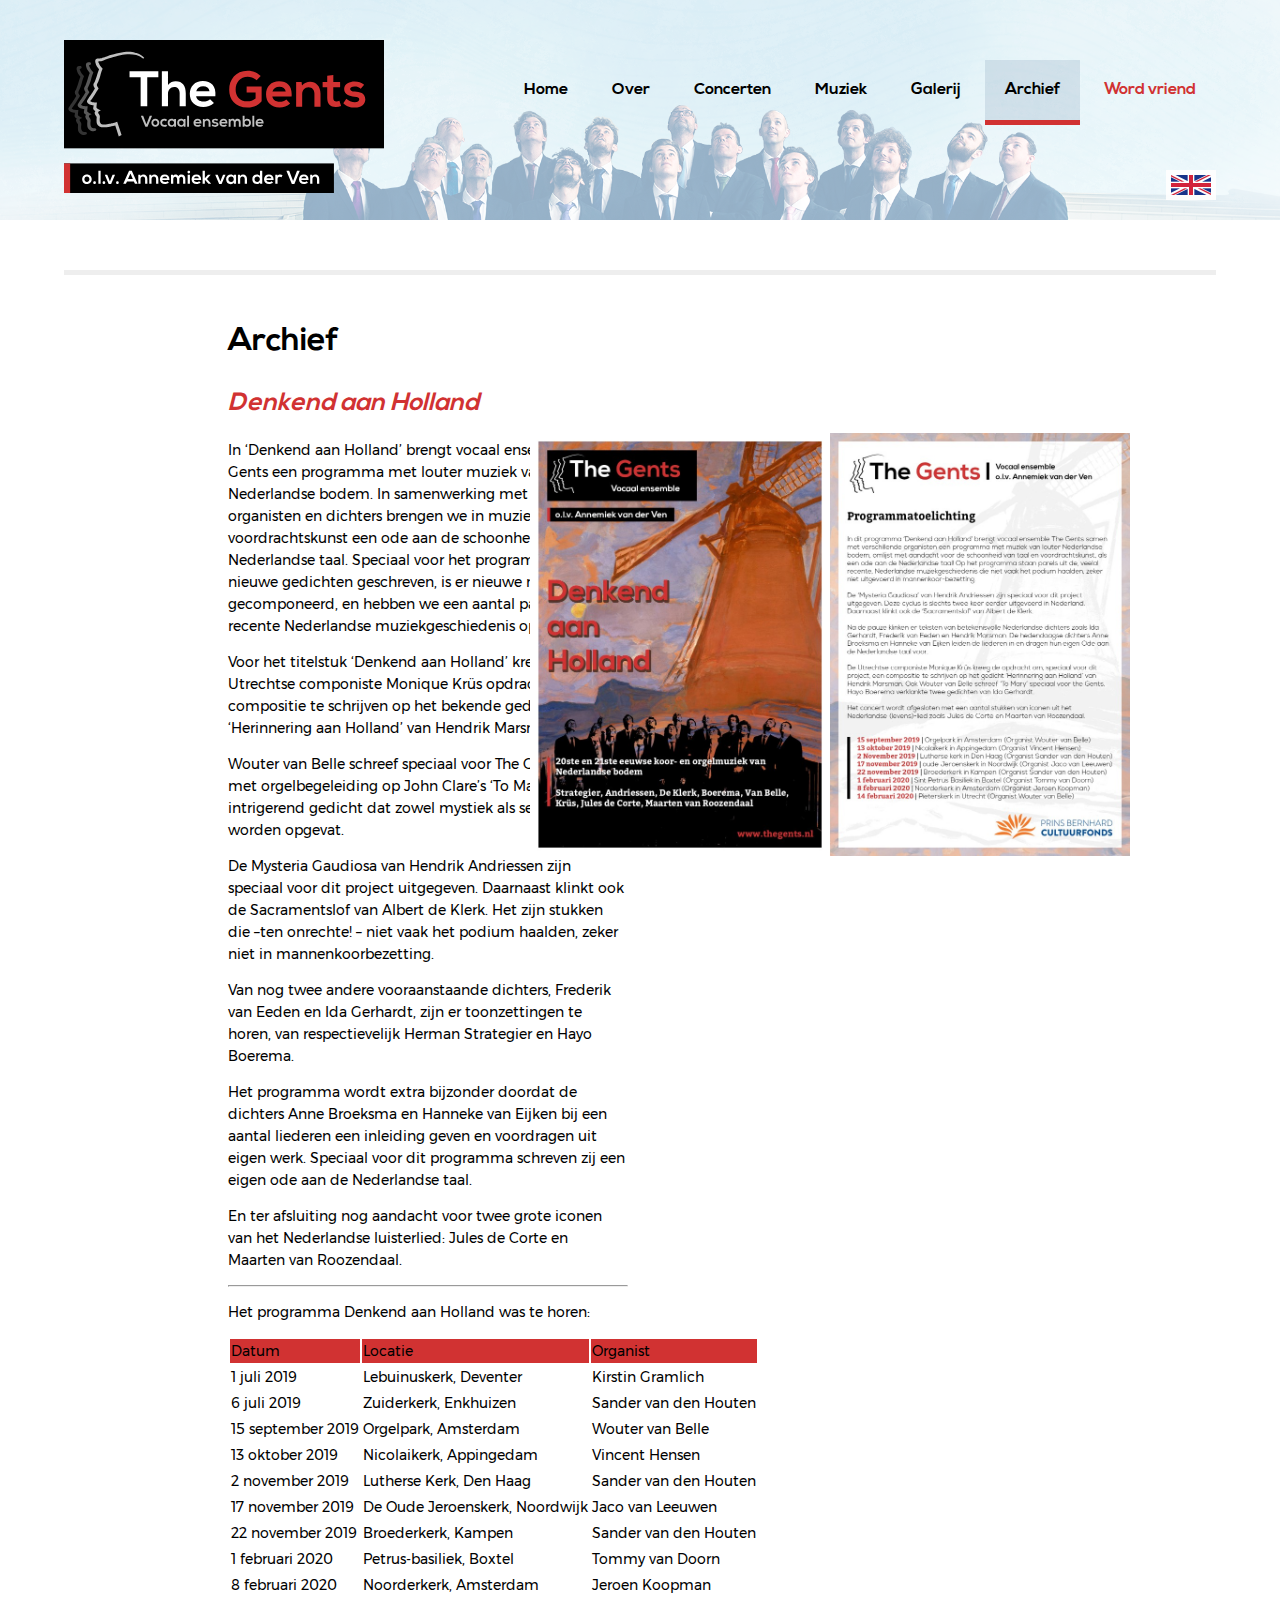
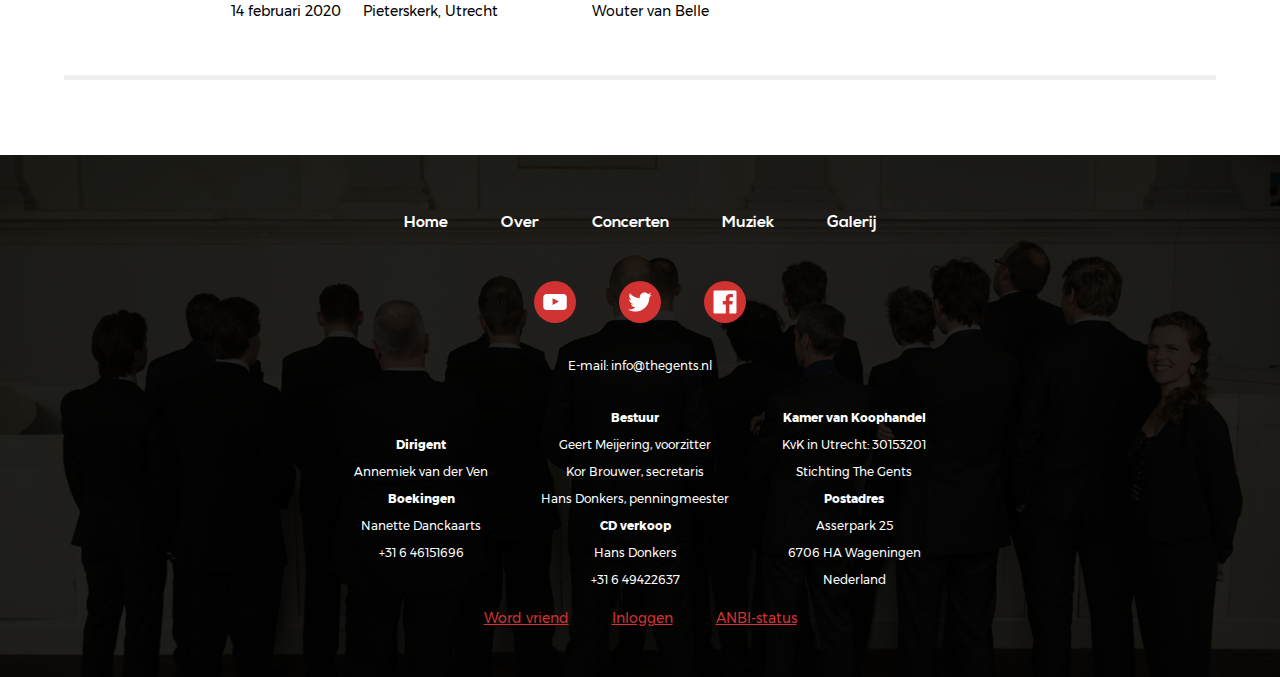
<file: archief.html>
<!doctype html>
<html>
    <head>
        <meta charset="UTF-8">
        <title>The Gents</title>

        <meta name="description" content="" />
        <meta name="keywords" content="" />
        <meta name="author" content="">
        <meta name="copyright" content="">
        <meta name="robots" content="index,follow,noarchive" />
        <meta http-equiv="content-type" content="text/html; charset=windows-1252" />
        <meta name="viewport" content="width=device-width, initial-scale=1.0">

        <link rel="apple-touch-icon" sizes="180x180" href="favicon/apple-touch-icon.png">
        <link rel="icon" type="image/png" sizes="32x32" href="favicon/favicon-32x32.png">
        <link rel="icon" type="image/png" sizes="16x16" href="favicon/favicon-16x16.png">
        <link rel="manifest" href="favicon/site.webmanifest">
        <link rel="mask-icon" href="favicon/safari-pinned-tab.svg" color="#d13232">
        <meta name="msapplication-TileColor" content="#6bafed">
        <meta name="theme-color" content="#D13232">

        <link rel="stylesheet" href="common.css">
        <link rel="stylesheet" href="sub.css">
        <link href="https://fonts.googleapis.com/icon?family=Material+Icons" rel="stylesheet">
        <style>
            .container {
                margin-left: 100px; 
                width: 400px;
            }

            .imgConductor {
                width: 250px;
                position: absolute;
                right: 50px;
                float: right; 
                margin-top: 50px; 
                margin-right: 100px;
            }

            @media screen and (max-width: 800px) {
                .imgConductor {
                    position: static;
                    height: 250px;
                    width: auto;
                }

                .container {
                    margin: 0;
                    width: 100%;
                }
            }
        </style>
    </head>
    <body>
        <header>
                <img class="logo" src="logo.svg" alt="">
            <nav>
                <a href="index.html">Home</a>
                <span onmouseover="aboutMenu.show()" onmouseleave="aboutMenu.hide()">Over
                    <ul class="about-menu">
                        <li><a href="biography.html">Biografie</a></li>
                        <li><a href="conductor.html">De dirigent</a></li>
                    </ul>
                </span>
                <a href="concerts.html">Concerten</a>
                <a href="music.html">Muziek</a>
                <a href="gallery.html">Galerij</a>
                <a href="archief.html" selected>Archief</a>
                <a href="friend.html" style="color: #D13232">Word vriend</a>
                <button class="menu-btn" onclick="sideMenu.show()" hidden>
                    <i class="material-icons">menu</i> <span>Menu</span>
                </button>
            </nav>

            <a href="" class="language" data-msg="Switch to the english page"><img src="img/english.png"></a>
        </header>

        <div class="side-menu" hidden>
            <i class="close material-icons" onclick="sideMenu.hide()" style="cursor: pointer">close</i>
            <h1>Menu</h1>
            <nav>
                <a href="index.html" selected>Home</a>
                <a href="biography.html">Biografie</a>
                <a href="conductor.html">Over de dirigent</a>
                <a href="concerts.html">Concerten</a>
                <a href="music.html">Muziek</a>
                <a href="gallery.html">Galerij</a>
                <a href="archief.html">Archief</a>
                <a href="friend.html" style="color: #D13232">Word vriend</a>
            </nav>
        </div>            

        <script>
            // Script for showing/hiding the menu for mobile devices
            var sideMenu = document.getElementsByClassName('side-menu')[0];
            var header = document.getElementsByTagName('header')[0];

            onload = function() { sideMenu.hidden = false; }

            sideMenu.show = function() {
                //document.body.style.position = 'fixed';
                sideMenu.style.transform = 'translateX(0px)';
                setTimeout(function() { header.addEventListener('click', sideMenu.hide) }, 300);
            }

            sideMenu.hide = function() {
                sideMenu.style.transform = 'translateX(-250px)';
                document.body.style.transform = 'translateX(0px)';
                document.body.style.position = 'static';
                header.removeEventListener('click', sideMenu.hide);
            }
        </script>

        <div class="content">
            <section>
                <div class="container">
                    <h1 style="margin-bottom: 20px">Archief</h1>
                    <br>
                    <h1 style="font-size: 25px; margin: 0; font-style: italic; color: #D13232;">Denkend aan Holland</h1>
                    <img style="width:600px;position:absolute;right:50px;float:right;margin-top:50px;margin-right:100px;" src="img/flyers/flyerdenkendaanholland.jpg">
                    <p>In ‘Denkend aan Holland’ brengt vocaal ensemble The Gents een programma met louter muziek van Nederlandse bodem. In samenwerking met verschillende organisten en dichters brengen we in muziek en voordrachtskunst een ode aan de schoonheid van de Nederlandse taal. Speciaal voor het programma zijn nieuwe gedichten geschreven, is er nieuwe muziek gecomponeerd, en hebben we een aantal parels uit de recente Nederlandse muziekgeschiedenis opgedoken.
                    </p>
                    <p>Voor het titelstuk ‘Denkend aan Holland’ kreeg de Utrechtse componiste Monique Krüs opdracht een compositie te schrijven op het bekende gedicht ‘Herinnering aan Holland’ van Hendrik Marsman.
                    </p>
                    <p>Wouter van Belle schreef speciaal voor The Gents een lied met orgelbegeleiding op John Clare’s ‘To Mary’; een intrigerend gedicht dat zowel mystiek als sensueel kan worden opgevat.
                    </p>
                    <p>De Mysteria Gaudiosa van Hendrik Andriessen zijn speciaal voor dit project uitgegeven. Daarnaast klinkt ook de Sacramentslof van Albert de Klerk. Het zijn stukken die –ten onrechte! – niet vaak het podium haalden, zeker niet in mannenkoorbezetting.
                    </p>
                    <p>Van nog twee andere vooraanstaande dichters, Frederik van Eeden en Ida Gerhardt, zijn er toonzettingen te horen, van respectievelijk Herman Strategier en Hayo Boerema.
                    </p>
                    <p>Het programma wordt extra bijzonder doordat de dichters Anne Broeksma en Hanneke van Eijken bij een aantal liederen een inleiding geven en voordragen uit eigen werk. Speciaal voor dit programma schreven zij een eigen ode aan de Nederlandse taal.
                    </p>
                    <p>En ter afsluiting nog aandacht voor twee grote iconen van het Nederlandse luisterlied: Jules de Corte en Maarten van Roozendaal. 
                    </p>
                    <hr/>
                    <p>Het programma Denkend aan Holland was te horen:</p>
                    <table style="white-space:nowrap">
                        <tr style="background-color: #D13232;"><td>Datum</td><td>Locatie</td><td>Organist</td></tr>
                        <tr><td>1 juli 2019</td><td>Lebuinuskerk, Deventer</td><td>Kirstin Gramlich</td></tr>
                        <tr><td>6 juli 2019</td><td>Zuiderkerk, Enkhuizen</td><td>Sander van den Houten</td></tr>
                        <tr><td>15 september 2019</td><td>Orgelpark, Amsterdam</td><td>Wouter van Belle</td></tr>
                        <tr><td>13 oktober 2019</td><td>Nicolaikerk, Appingedam</td><td>Vincent Hensen</td></tr>
                        <tr><td>2 november 2019</td><td>Lutherse Kerk, Den Haag</td><td>Sander van den Houten</td></tr>
                        <tr><td>17 november 2019</td><td>De Oude Jeroenskerk, Noordwijk</td><td>Jaco van Leeuwen</td></tr>
                        <tr><td>22 november 2019</td><td>Broederkerk, Kampen</td><td>Sander van den Houten</td></tr>
                        <tr><td>1 februari 2020</td><td>Petrus-basiliek, Boxtel</td><td>Tommy van Doorn</td></tr>
                        <tr><td>8 februari 2020</td><td>Noorderkerk, Amsterdam</td><td>Jeroen Koopman</td></tr>
                        <tr><td>14 februari 2020</td><td>Pieterskerk, Utrecht</td><td>Wouter van Belle</td></tr>
                        </table>
                </div>
                <div style="clear: both"></div>
            </section>
            <section></section>
        </div>
        <footer>
            <nav>
                <a href="index.html">Home</a>
                <span onmouseover="aboutMenu.show()" onmouseleave="aboutMenu.hide()">Over
                    <ul class="about-menu">
                        <li><a href="biography.html">Biografie</a></li>
                        <li><a href="conductor.html">De dirigent</a></li>
                    </ul>
                </span>
                <a href="concerts.html" selected>Concerten</a>
                <a href="music.html">Muziek</a>
                <a href="gallery.html">Galerij</a>
                <button class="menu-btn" onclick="sideMenu.show()" hidden>
                    <i class="material-icons">menu</i> <span>Menu</span>
                </button>
            </nav>

            <br>

            <div class="social">
                <a href=""><img src="img/social/YouTube.svg"></a>
                <a href=""><img src="img/social/Twitter.svg"></a>
                <a href=""><img src="img/social/Facebook.svg"></a>
            </div>

            <p style="color: #fff">E-mail: info@thegents.nl</p>
            <br>
            <div class="footer-content">
                <b>Dirigent</b>
                <p>Annemiek van der Ven</p>
                <b>Boekingen</b>
                <p>Nanette Danckaarts</p>
                <p>+31 6 46151696</p>
                <br>
            </div>
            <div class="footer-content">
                <b>Bestuur</b>
                <p>Geert Meijering, voorzitter</p>
                <p>Kor Brouwer, secretaris</p>
                <p>Hans Donkers, penningmeester</p>
                <b>CD verkoop</b>
                <p>Hans Donkers</p>
                <p>+31 6 49422637</p>
            </div>
            <div class="footer-content">
                <b>Kamer van Koophandel</b>
                <p>KvK in Utrecht: 30153201</p>
                <p>Stichting The Gents</p>
                <b>Postadres</b>
                <p>Asserpark 25</p>
                <p>6706 HA Wageningen</p>
                <p>Nederland</p>
            </div>

            <br>

            <div class="links">
                <a href="friend.html" style="color: #D13232">Word vriend</a>
                <a href="http://ggbrw.nl/wiki/doku.php?id=start&do=login">Inloggen</a>
                <a href="anbi.html">ANBI-status</a>
            </div>
        </footer>
    </body>
</html>
</file>
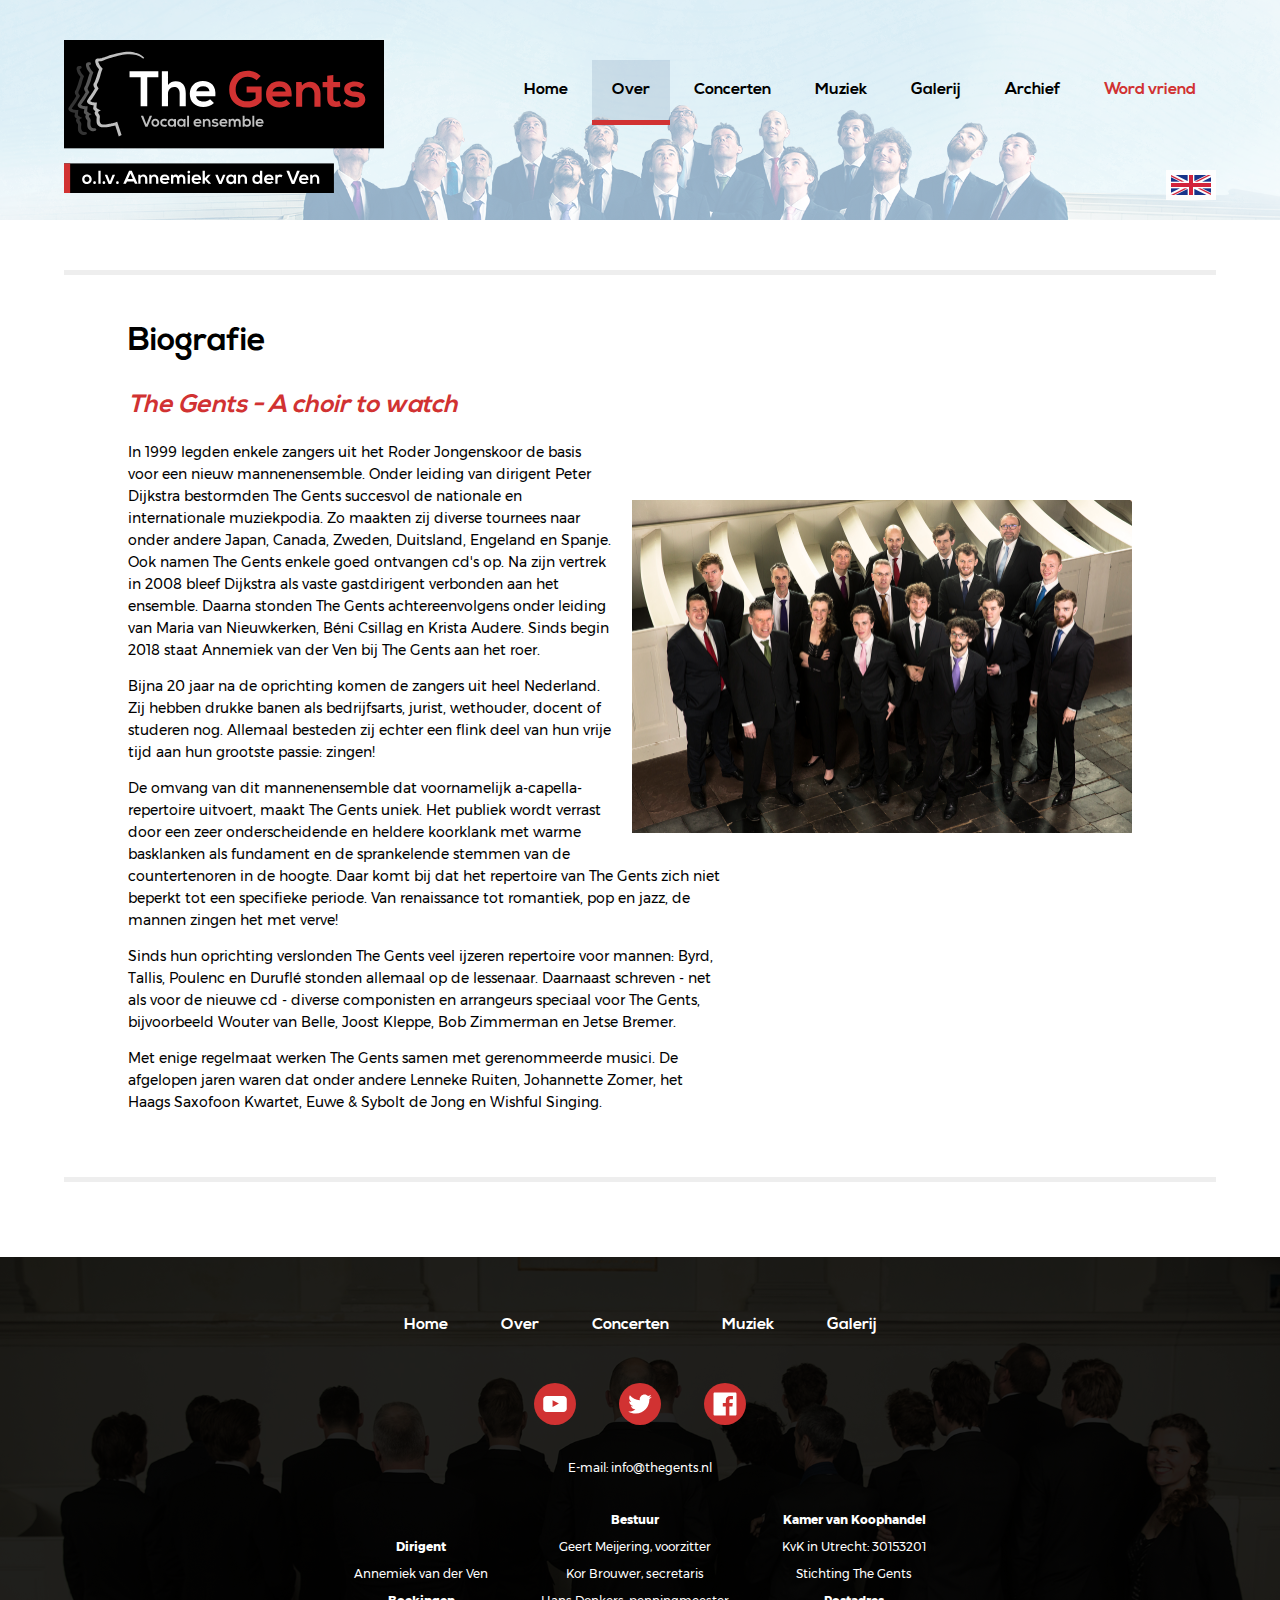
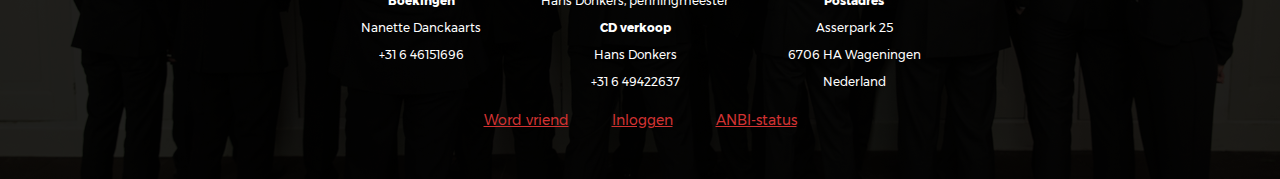
<file: biography.html>
<!doctype html>
<html>
    <head>
        <meta charset="UTF-8">
        <title>The Gents</title>

        <meta name="description" content="" />
        <meta name="keywords" content="" />
        <meta name="author" content="">
        <meta name="copyright" content="">
        <meta name="robots" content="index,follow,noarchive" />
        <meta http-equiv="content-type" content="text/html; charset=windows-1252" />
        <meta name="viewport" content="width=device-width, initial-scale=1.0">

        <link rel="apple-touch-icon" sizes="180x180" href="favicon/apple-touch-icon.png">
        <link rel="icon" type="image/png" sizes="32x32" href="favicon/favicon-32x32.png">
        <link rel="icon" type="image/png" sizes="16x16" href="favicon/favicon-16x16.png">
        <link rel="manifest" href="favicon/site.webmanifest">
        <link rel="mask-icon" href="favicon/safari-pinned-tab.svg" color="#d13232">
        <meta name="msapplication-TileColor" content="#6bafed">
        <meta name="theme-color" content="#D13232">

        <link rel="stylesheet" href="common.css">
        <link rel="stylesheet" href="sub.css">
        <link href="https://fonts.googleapis.com/icon?family=Material+Icons" rel="stylesheet">
    </head>
    <body>
        <header>
                <img class="logo" src="logo.svg" alt="">
            <nav>
                <a href="index.html">Home</a>
                <span onmouseover="aboutMenu.show()" onmouseleave="aboutMenu.hide()" selected>Over
                    <ul class="about-menu">
                        <li><a href="biography.html">Biografie</a></li>
                        <li><a href="conductor.html">De dirigent</a></li>
                    </ul>
                </span>
                <a href="concerts.html">Concerten</a>
                <a href="music.html">Muziek</a>
                <a href="gallery.html">Galerij</a>
                <a href="archief.html">Archief</a>
                <a href="friend.html" style="color: #D13232">Word vriend</a>
                <button class="menu-btn" onclick="sideMenu.show()" hidden>
                    <i class="material-icons">menu</i> <span>Menu</span>
                </button>
            </nav>

            <a href="" class="language" data-msg="Switch to the english page"><img src="img/english.png"></a>
        </header>

        <div class="side-menu" hidden>
            <i class="close material-icons" onclick="sideMenu.hide()" style="cursor: pointer">close</i>
            <h1>Menu</h1>
            <nav>
                <a href="index.html" selected>Home</a>
                <a href="biography.html">Biografie</a>
                <a href="conductor.html">Over de dirigent</a>
                <a href="concerts.html">Concerten</a>
                <a href="music.html">Muziek</a>
                <a href="gallery.html">Galerij</a>
                <a href="archief.html">Archief</a>
                <a href="friend.html" style="color: #D13232">Word vriend</a>
            </nav>
        </div>            

        <script>
            // Script for showing/hiding the menu for mobile devices
            var sideMenu = document.getElementsByClassName('side-menu')[0];
            var header = document.getElementsByTagName('header')[0];

            onload = function() { sideMenu.hidden = false; }

            sideMenu.show = function() {
                //document.body.style.position = 'fixed';
                sideMenu.style.transform = 'translateX(0px)';
                setTimeout(function() { header.addEventListener('click', sideMenu.hide) }, 300);
            }

            sideMenu.hide = function() {
                sideMenu.style.transform = 'translateX(-250px)';
                document.body.style.transform = 'translateX(0px)';
                document.body.style.position = 'static';
                header.removeEventListener('click', sideMenu.hide);
            }
        </script>

        <div class="content">
            <section>
                <h1>Biografie</h1>
                <img src="img/1.jpg" width="500" style="float: right; margin-top: 200px;">
                <div class="container" style="max-width: 600px;">
                    <h1 style="font-size: 25px; margin: 0; font-style: italic; color: #D13232;">The Gents - A choir to watch</h1>
                    <p>In 1999 legden enkele zangers uit het Roder Jongenskoor de basis voor een nieuw mannenensemble. Onder leiding van dirigent Peter Dijkstra bestormden The Gents succesvol de nationale en internationale muziekpodia. Zo maakten zij diverse tournees naar onder andere Japan, Canada, Zweden, Duitsland, Engeland en Spanje. Ook namen The Gents enkele goed ontvangen cd's op. Na zijn vertrek in 2008 bleef Dijkstra als vaste gastdirigent verbonden aan het ensemble. Daarna stonden The Gents achtereenvolgens onder leiding van Maria van Nieuwkerken, B&eacute;ni Csillag en Krista Audere. Sinds begin 2018 staat Annemiek van der Ven bij The Gents aan het roer.</p>
					<p>Bijna 20 jaar na de oprichting komen de zangers uit heel Nederland. Zij hebben drukke banen als bedrijfsarts, jurist, wethouder, docent of studeren nog. Allemaal besteden zij echter een flink deel van hun vrije tijd aan hun grootste passie: zingen! </p>
					<p>De omvang van dit mannenensemble dat voornamelijk a-capella-repertoire uitvoert, maakt The Gents uniek. Het publiek wordt verrast door een zeer onderscheidende en heldere koorklank met warme basklanken als fundament en de sprankelende stemmen van de countertenoren in de hoogte. Daar komt bij dat het repertoire van The Gents zich niet beperkt tot een specifieke periode. Van renaissance tot romantiek, pop en jazz, de mannen zingen het met verve! </p>
					<p>Sinds hun oprichting verslonden The Gents veel ijzeren repertoire voor mannen: Byrd, Tallis, Poulenc en Durufl&eacute; stonden allemaal op de lessenaar. Daarnaast schreven - net als voor de nieuwe cd - diverse componisten en arrangeurs speciaal voor The Gents, bijvoorbeeld Wouter van Belle, Joost Kleppe, Bob Zimmerman en Jetse Bremer. </p>
					<p>Met enige regelmaat werken The Gents samen met gerenommeerde musici. De afgelopen jaren waren dat onder andere Lenneke Ruiten, Johannette Zomer, het Haags Saxofoon Kwartet, Euwe & Sybolt de Jong en Wishful Singing. </p>
                </div>
                <div style="clear: both"></div>
            </section>
            <section></section>
        </div>
        <footer>
            <nav>
                <a href="index.html">Home</a>
                <span onmouseover="aboutMenu.show()" onmouseleave="aboutMenu.hide()">Over
                    <ul class="about-menu">
                        <li><a href="biography.html">Biografie</a></li>
                        <li><a href="conductor.html">De dirigent</a></li>
                    </ul>
                </span>
                <a href="concerts.html" selected>Concerten</a>
                <a href="music.html">Muziek</a>
                <a href="gallery.html">Galerij</a>
                <button class="menu-btn" onclick="sideMenu.show()" hidden>
                    <i class="material-icons">menu</i> <span>Menu</span>
                </button>
            </nav>

            <br>

            <div class="social">
                <a href=""><img src="img/social/YouTube.svg"></a>
                <a href=""><img src="img/social/Twitter.svg"></a>
                <a href=""><img src="img/social/Facebook.svg"></a>
            </div>

            <p style="color: #fff">E-mail: info@thegents.nl</p>
            <br>
            <div class="footer-content">
                <b>Dirigent</b>
                <p>Annemiek van der Ven</p>
                <b>Boekingen</b>
                <p>Nanette Danckaarts</p>
                <p>+31 6 46151696</p>
                <br>
            </div>
            <div class="footer-content">
                <b>Bestuur</b>
                <p>Geert Meijering, voorzitter</p>
                <p>Kor Brouwer, secretaris</p>
                <p>Hans Donkers, penningmeester</p>
                <b>CD verkoop</b>
                <p>Hans Donkers</p>
                <p>+31 6 49422637</p>
            </div>
            <div class="footer-content">
                <b>Kamer van Koophandel</b>
                <p>KvK in Utrecht: 30153201</p>
                <p>Stichting The Gents</p>
                <b>Postadres</b>
                <p>Asserpark 25</p>
                <p>6706 HA Wageningen</p>
                <p>Nederland</p>
            </div>

            <br>

            <div class="links">
                <a href="friend.html" style="color: #D13232">Word vriend</a>
                <a href="http://ggbrw.nl/wiki/doku.php?id=start&do=login">Inloggen</a>
                <a href="anbi.html">ANBI-status</a>
            </div>
        </footer>
    </body>
</html>
</file>
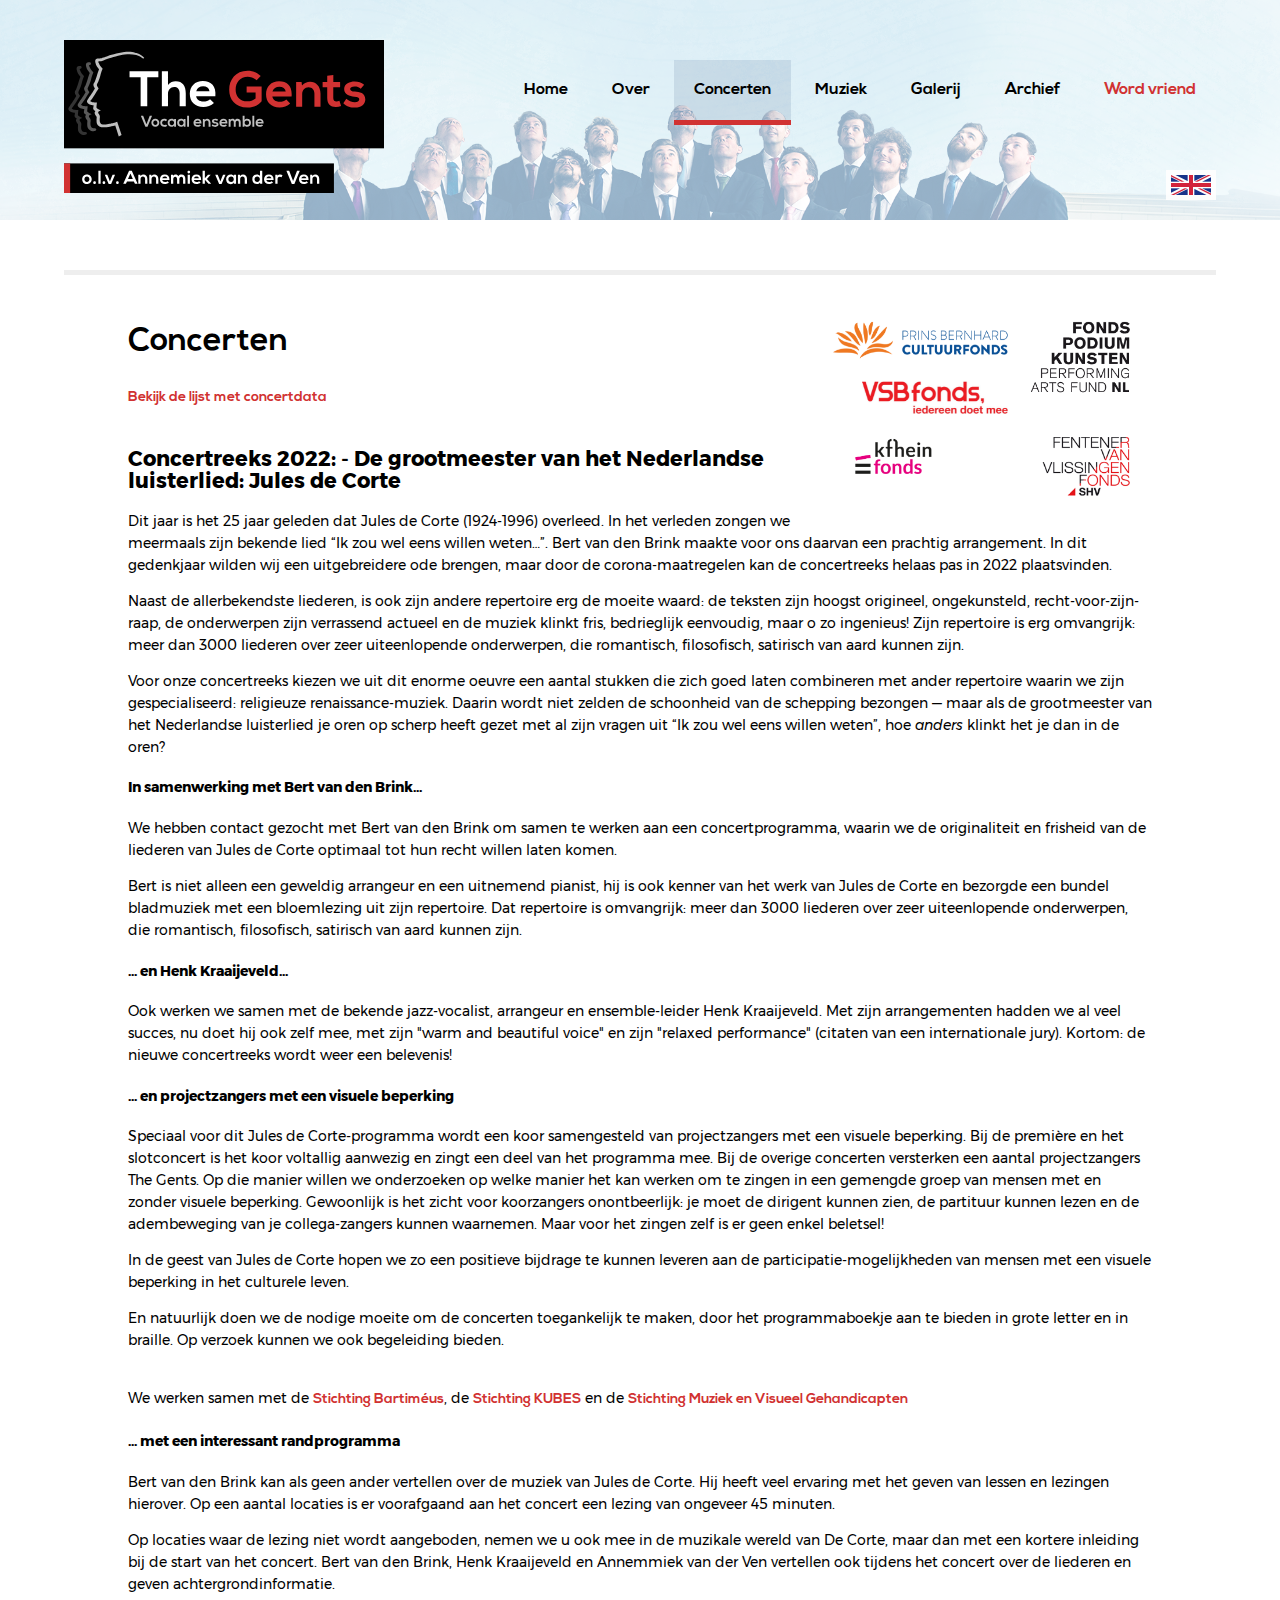
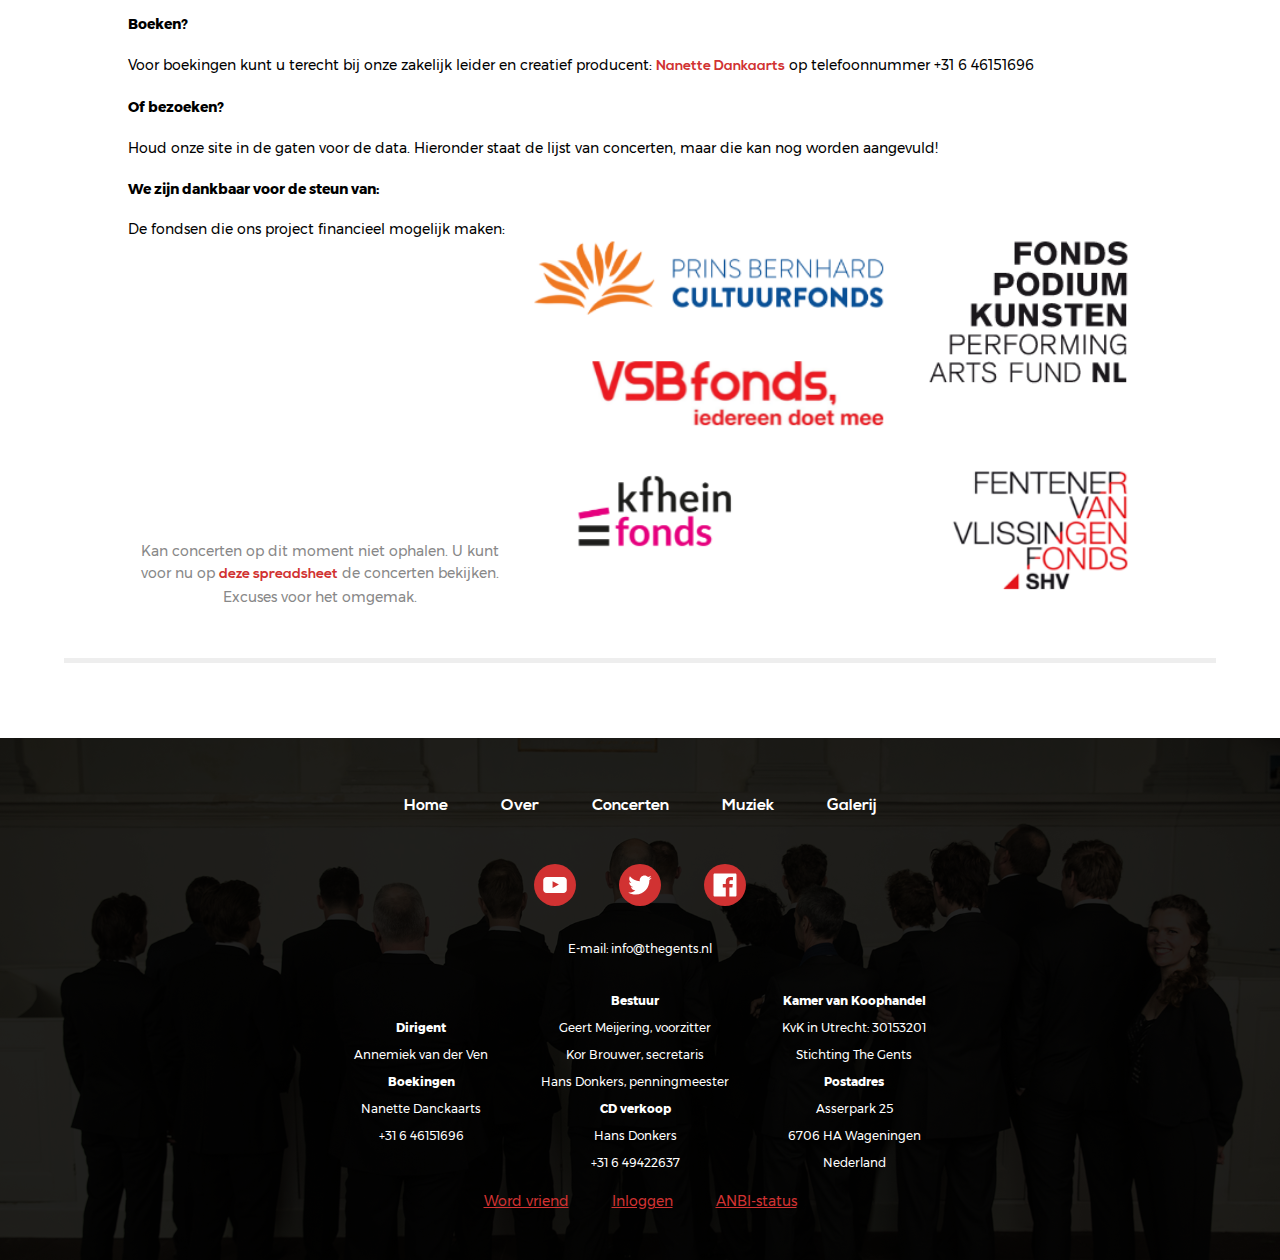
<file: concerts.html>
<!-- De concertenpagina, op regel 107 staat een voorbeeld om een concert te kunnen toevoegen -->

<!doctype html>
<html>
    <head>
        <meta charset="UTF-8">
        <title>The Gents</title>

        <meta name="description" content="" />
        <meta name="keywords" content="" />
        <meta name="author" content="">
        <meta name="copyright" content="">
        <meta name="robots" content="index,follow,noarchive" />
        <meta http-equiv="content-type" content="text/html; charset=windows-1252" />
        <meta name="viewport" content="width=device-width, initial-scale=1.0">

        <link rel="apple-touch-icon" sizes="180x180" href="favicon/apple-touch-icon.png">
        <link rel="icon" type="image/png" sizes="32x32" href="favicon/favicon-32x32.png">
        <link rel="icon" type="image/png" sizes="16x16" href="favicon/favicon-16x16.png">
        <link rel="manifest" href="favicon/site.webmanifest">
        <link rel="mask-icon" href="favicon/safari-pinned-tab.svg" color="#d13232">
        <meta name="msapplication-TileColor" content="#6bafed">
        <meta name="theme-color" content="#D13232">

        <link rel="stylesheet" href="common.css">
        <link rel="stylesheet" href="sub.css">
        <link rel="stylesheet" href="concerts.css">
        <link href="https://fonts.googleapis.com/icon?family=Material+Icons" rel="stylesheet">
        <style>
            .message {
                max-width: 500px;
            }

            @media screen and (max-width: 800px) {
                .message {
                    padding: 20px;
                }
            }
        </style>
    </head>
    <body>
        <header>
                <img class="logo" src="logo.svg" alt="">
            <nav>
                <a href="index.html">Home</a>
                <span onmouseover="aboutMenu.show()" onmouseleave="aboutMenu.hide()">Over
                    <ul class="about-menu">
                        <li><a href="biography.html">Biografie</a></li>
                        <li><a href="conductor.html">De dirigent</a></li>
                    </ul>
                </span>
                <a href="concerts.html" selected>Concerten</a>
                <a href="music.html">Muziek</a>
                <a href="gallery.html">Galerij</a>
                <a href="archief.html">Archief</a>
                <a href="friend.html" style="color: #D13232">Word vriend</a>
                <button class="menu-btn" onclick="sideMenu.show()" hidden>
                    <i class="material-icons">menu</i> <span>Menu</span>
                </button>
            </nav>

            <a href="" class="language" data-msg="Switch to the english page"><img src="img/english.png"></a>
        </header>

        <div class="side-menu" hidden>
            <i class="close material-icons" onclick="sideMenu.hide()" style="cursor: pointer">close</i>
            <h1>Menu</h1>
            <nav>
                <a href="index.html" selected>Home</a>
                <a href="biography.html">Biografie</a>
                <a href="conductor.html">Over de dirigent</a>
                <a href="concerts.html">Concerten</a>
                <a href="music.html">Muziek</a>
                <a href="gallery.html">Galerij</a>
                <a href="archief.html">Archief</a>
                <a href="friend.html" style="color: #D13232">Word vriend</a>
            </nav>
        </div>            

        <script>
                // Script for showing/hiding the menu for mobile devices
                var sideMenu = document.getElementsByClassName('side-menu')[0];
                var header = document.getElementsByTagName('header')[0];
    
                onload = function() { sideMenu.hidden = false; }
    
                sideMenu.show = function() {
                    //document.body.style.position = 'fixed';
                    sideMenu.style.transform = 'translateX(0px)';
                    setTimeout(function() { header.addEventListener('click', sideMenu.hide) }, 300);
                }
    
                sideMenu.hide = function() {
                    sideMenu.style.transform = 'translateX(-250px)';
                    document.body.style.transform = 'translateX(0px)';
                    document.body.style.position = 'static';
                    header.removeEventListener('click', sideMenu.hide);
                }
            </script>
        <div class="content">
            <section>
                <h1>Concerten</h1>
                <img src="./img/fondsen.png" width=300px style="display:block;"/>
<br/>          
                <a href="#concertdata">Bekijk de lijst met concertdata</a><br/>
<br/>
<h2>Concertreeks 2022: - De grootmeester van het Nederlandse luisterlied: Jules de Corte</h2>
 
<p>Dit jaar is het 25 jaar geleden dat Jules de Corte (1924-1996) overleed. In het verleden zongen we meermaals 
    zijn bekende lied “Ik zou wel eens willen weten…”. Bert van den Brink maakte voor ons daarvan een prachtig 
    arrangement. In dit gedenkjaar wilden wij een uitgebreidere ode brengen, maar door de corona-maatregelen kan de concertreeks helaas pas in 2022 plaatsvinden. </p>
<p>Naast de allerbekendste liederen, is ook zijn andere repertoire erg de moeite waard: 
    de teksten zijn hoogst origineel, ongekunsteld, recht-voor-zijn-raap, de onderwerpen zijn verrassend actueel 
    en de muziek klinkt fris, bedrieglijk eenvoudig, maar o zo ingenieus! 
    Zijn repertoire is erg omvangrijk: meer dan 3000 liederen over zeer uiteenlopende onderwerpen, 
    die romantisch, filosofisch, satirisch van aard kunnen zijn.</p>
<p>Voor onze concertreeks kiezen we uit dit enorme oeuvre een aantal stukken die zich goed laten combineren 
    met ander repertoire waarin we zijn gespecialiseerd: religieuze renaissance-muziek. Daarin wordt 
    niet zelden de schoonheid van de schepping bezongen &mdash; maar als de grootmeester van het 
    Nederlandse luisterlied je oren op scherp heeft gezet met al zijn vragen uit 
    “Ik zou wel eens willen weten”, hoe <i>anders</i> klinkt het je dan in de oren?</p>
<h4>In samenwerking met Bert van den Brink...</h4>
<p>We hebben contact gezocht met Bert van den Brink om samen te werken aan een concertprogramma, 
    waarin we de originaliteit en frisheid van de liederen van Jules de Corte optimaal tot hun recht willen 
    laten komen. </p>
<p>Bert is niet alleen een geweldig arrangeur en een uitnemend pianist, hij is ook kenner van het werk van Jules de Corte en bezorgde een bundel bladmuziek met een bloemlezing uit zijn repertoire. Dat repertoire is omvangrijk: meer dan 3000 liederen over zeer uiteenlopende onderwerpen, die romantisch, filosofisch, satirisch van aard kunnen zijn.</p>
<h4>... en Henk Kraaijeveld...</h4>
<p>Ook werken we samen met de bekende jazz-vocalist, arrangeur en ensemble-leider Henk Kraaijeveld. Met zijn arrangementen hadden we al veel succes, nu doet hij ook zelf mee, met zijn "warm and beautiful voice" en zijn "relaxed performance" (citaten van een internationale jury). Kortom: de nieuwe concertreeks wordt weer een belevenis! </p>
<h4>... en projectzangers met een visuele beperking</h4>
<p>
    Speciaal voor dit Jules de Corte-programma wordt een koor samengesteld van projectzangers met een visuele 
    beperking. Bij de premi&egrave;re en het slotconcert is het koor voltallig aanwezig en zingt een deel van het programma mee.
    Bij de overige concerten versterken een aantal projectzangers The Gents. Op die manier willen we onderzoeken
    op welke manier het kan werken om te zingen in een gemengde groep van mensen met en zonder visuele beperking. 
    Gewoonlijk is het zicht voor koorzangers onontbeerlijk: je moet de dirigent kunnen zien, de partituur kunnen lezen
    en de adembeweging van je collega-zangers kunnen waarnemen. Maar voor het zingen zelf is er geen enkel beletsel! 
    <p>In de geest van Jules de Corte hopen we zo een positieve bijdrage te kunnen leveren aan de participatie-mogelijkheden 
    van mensen met een visuele beperking in het culturele leven.</p>
    <p>En natuurlijk doen we de nodige moeite om de concerten toegankelijk te maken, door het programmaboekje
        aan te bieden in grote letter en in braille. Op verzoek kunnen we ook begeleiding bieden.  </p>
    <br/>We werken samen met de  <a href=https://www.bartimeus.nl>Stichting Bartim&eacute;us</a>, de <a href=https://www.kubes.nl>Stichting KUBES</a> en de <a href=https://connect2music.nl/index.php/8-stichting-mvg>Stichting Muziek en Visueel Gehandicapten</a>
</p>
<h4>... met een interessant randprogramma</h4>
<p>
    Bert van den Brink kan als geen ander vertellen over de muziek van Jules de Corte. Hij heeft veel ervaring 
    met het geven van lessen en lezingen hierover. Op een aantal locaties is er voorafgaand aan het concert een 
    lezing van ongeveer 45 minuten. </p>
    
    <p>Op locaties waar de lezing niet wordt aangeboden, nemen we u ook mee in de muzikale wereld van De Corte, maar dan met een kortere inleiding bij de start van het concert. Bert van den Brink, Henk Kraaijeveld en Annemmiek van der Ven vertellen ook tijdens het concert over de liederen en geven achtergrondinformatie. </p>
</p>
<h4>Boeken?</h4>
<p>Voor boekingen kunt u terecht bij onze zakelijk leider en creatief producent: <a href=mailto:manager.thegents@gmail.com>Nanette Dankaarts</a> 
    op telefoonnummer +31 6 46151696
</p>
<h4>Of bezoeken?</h4>
<p>Houd onze site in de gaten voor de data. Hieronder staat de lijst van concerten, maar die kan nog worden aangevuld!</p>
<h4>We zijn dankbaar voor de steun van:</h4>
<p>
    De fondsen die ons project financieel mogelijk maken:
<img src="./img/fondsen.png" width=600px style="display:block;"/>
<br/><br/><br/><br/><br/><br/><br/><br/><br/><br/><br/><br/><br/><br/>

    <!--<ul>
    <li>Fonds Podiumkunsten</li>
    <li>Prins Bernhard Cultuurfonds</li>
    <li>VSB Fonds</li>
    <li>Fentener van Vlissingen Fonds</li>
    <li>K.F. Heinfonds</li>-->
</ul>
</p>

<!--
<hr/>
                    <br/><i>Denkend aan Holland
                        <br/>zie ik breede rivieren
                        <br/>traag door oneindig
                        <br/>laagland gaan
                        <br/>&nbsp;&nbsp;(Hendrik Marsman: Herinnering aan Holland)</i>
                        <br/>
                        <p>In ‘Denkend aan Holland’ brengt vocaal ensemble The  Gents een programma met louter muziek van Nederlandse bodem. In samenwerking met verschillende organisten en dichters brengen we in muziek en voordrachtskunst een ode aan de schoonheid van de Nederlandse taal. Speciaal voor het programma zijn nieuwe gedichten geschreven, is er nieuwe muziek gecomponeerd, en hebben we een aantal parels uit de recente Nederlandse muziekgeschiedenis opgedoken.
                        </p>
                        <p>Voor het titelstuk ‘Denkend aan Holland’ kreeg de Utrechtse componiste Monique Krüs opdracht een compositie te schrijven op het bekende gedicht ‘Herinnering aan Holland’ van Hendrik Marsman.
                        </p>
                        <p>Wouter van Belle schreef speciaal voor The Gents een lied met orgelbegeleiding op John Clare’s ‘To Mary’; een intrigerend gedicht dat zowel mystiek als sensueel kan worden opgevat.
                        </p>
                        <p>De Mysteria Gaudiosa van Hendrik Andriessen zijn speciaal voor dit project uitgegeven. Daarnaast klinkt ook de Sacramentslof van Albert de Klerk. Het zijn stukken die –ten onrechte! – niet vaak het podium haalden, zeker niet in mannenkoorbezetting.
                        </p>
                        <p>Van nog twee andere vooraanstaande dichters, Frederik van Eeden en Ida Gerhardt, zijn er toonzettingen te horen, van respectievelijk Herman Strategier en Hayo Boerema.
                        </p>
                        <p>Het programma wordt extra bijzonder doordat de dichters Anne Broeksma en Hanneke van Eijken bij een aantal liederen een inleiding geven en voordragen uit eigen werk. Speciaal voor dit programma schreven zij een eigen ode aan de Nederlandse taal.
                        </p>
                        <p>En ter afsluiting nog aandacht voor twee grote iconen van het Nederlandse luisterlied: Jules de Corte en Maarten van Roozendaal.
                        </p>
                    <br>
                </div>
            -->
                <div id="concertdata" class="concertContainer" style="text-align: center">
                    <p style="font-size: 25px; color: #888; padding-bottom: 25px;">Concerten ophalen...</p>
                </div>

                <script>
                    var concerts = [[]];

                    var concertContainer = document.querySelector('.concertContainer');

                    var xhr = new XMLHttpRequest();
                    xhr.open('GET', "https://spreadsheets.google.com/feeds/cells/1iJf_yzipT49XyGZb6vxi8wQIjJYlSfXo5atZV5kQrTI/1/public/values?alt=json", true);
                    xhr.onerror = function() {
                        concertContainer.innerHTML = "<span style='color: #888'>Kan concerten op dit moment niet ophalen. " +
                        "U kunt voor nu op <a href='https://docs.google.com/spreadsheets/d/1iJf_yzipT49XyGZb6vxi8wQIjJYlSfXo5atZV5kQrTI/edit#gid=0'>deze spreadsheet</a> de concerten bekijken. Excuses voor het omgemak.</span>";
                    }
                    xhr.onload = function() {
                        try {
                            var data = JSON.parse(xhr.responseText);
                            var entries = data.feed.entry;
                            while(+entries[0]['gs$cell'].row < 6 && entries.length) entries.splice(0,1);
                            
                            var lastRow = +entries[0]['gs$cell'].row;
                            for(var i = 0; i < entries.length; ++i) {
                                var e = entries[i];

                                var row = +e['gs$cell'].row;
                                if(row != lastRow) {
                                    concerts.push([]);
                                    lastRow = row;
                                }

                                var col = +e['gs$cell'].col - 1;
                                concerts.slice(-1)[0][col] = e.content["$t"];
                            }

                            concertContainer.innerHTML = "";
                            for(var i = 0; i < concerts.length; ++i) {
                                var concert = concerts[i];

                                var date = concert[0] || "";
                                var time = concert[1] || "";
                                var location = concert[2] || "";
                                var gMapsLink = concert[3] || "";
                                var concertType = concert[4] || "";
                                var additional = concert[5] || "";
                                var ticketLink = concert[6] || "";
                                if(ticketLink.indexOf("http://") == -1 && ticketLink.indexOf("https://") == -1) 
                                        ticketLink = "http://" + ticketLink;
                                    
                                var ticketBtnText = concert[7] || "";

                                concertContainer.innerHTML +=
                                    '<div class="concert">' +
                                        '<div class="date">' + date + '<span>' + time + '</span></div>' +
                                        '<span class="location">' + location + '</span>' +
                                        '<a class="gmaps" style="font-size: 12px" href="' + gMapsLink + '">' +
                                            '<i class="material-icons">location_on</i>' + 
                                            'Bekijk in Google Maps' + 
                                        '</a>' +
                                        '<div class="description">' + 
                                            concertType + 
                                            '<br>' + 
                                            '<span style="font-size: 12px;">' + additional + '</span>' + 
                                        '</div>' + 
                                        '<a href="' + ticketLink + '" class="ticket-btn" ' + (ticketLink ? '' : 'disabled') + '>' +
                                            (ticketBtnText || 'Bestel kaarten') + '</a>' + 
                                    '</div>';
                            }
                        } catch(e) {
                            concertContainer.innerHTML = "<span style='color: #888'>Kan concerten op dit moment niet ophalen. " +
                        "U kunt voor nu op <a href='https://docs.google.com/spreadsheets/d/1iJf_yzipT49XyGZb6vxi8wQIjJYlSfXo5atZV5kQrTI/edit#gid=0'>deze spreadsheet</a> de concerten bekijken. Excuses voor het omgemak.</span>"
                        }
                    };
                    xhr.send();
                </script>
            </section>
            <section></section>
        </div>
        <footer>
            <nav>
                <a href="index.html">Home</a>
                <span onmouseover="aboutMenu.show()" onmouseleave="aboutMenu.hide()">Over
                    <ul class="about-menu">
                        <li><a href="biography.html">Biografie</a></li>
                        <li><a href="conductor.html">De dirigent</a></li>
                    </ul>
                </span>
                <a href="concerts.html" selected>Concerten</a>
                <a href="music.html">Muziek</a>
                <a href="gallery.html">Galerij</a>
                <button class="menu-btn" onclick="sideMenu.show()" hidden>
                    <i class="material-icons">menu</i> <span>Menu</span>
                </button>
            </nav>

            <br>

            <div class="social">
                <a href=""><img src="img/social/YouTube.svg"></a>
                <a href=""><img src="img/social/Twitter.svg"></a>
                <a href=""><img src="img/social/Facebook.svg"></a>
            </div>

            <p style="color: #fff">E-mail: info@thegents.nl</p>
            <br>
            <div class="footer-content">
                <b>Dirigent</b>
                <p>Annemiek van der Ven</p>
                <b>Boekingen</b>
                <p>Nanette Danckaarts</p>
                <p>+31 6 46151696</p>
                <br>
            </div>
            <div class="footer-content">
                <b>Bestuur</b>
                <p>Geert Meijering, voorzitter</p>
                <p>Kor Brouwer, secretaris</p>
                <p>Hans Donkers, penningmeester</p>
                <b>CD verkoop</b>
                <p>Hans Donkers</p>
                <p>+31 6 49422637</p>
            </div>
            <div class="footer-content">
                <b>Kamer van Koophandel</b>
                <p>KvK in Utrecht: 30153201</p>
                <p>Stichting The Gents</p>
                <b>Postadres</b>
                <p>Asserpark 25</p>
                <p>6706 HA Wageningen</p>
                <p>Nederland</p>
            </div>

            <br>

            <div class="links">
                <a href="friend.html" style="color: #D13232">Word vriend</a>
                <a href="http://ggbrw.nl/wiki/doku.php?id=start&do=login">Inloggen</a>
                <a href="anbi.html">ANBI-status</a>
            </div>
        </footer>
    </body>
</html>
</file>
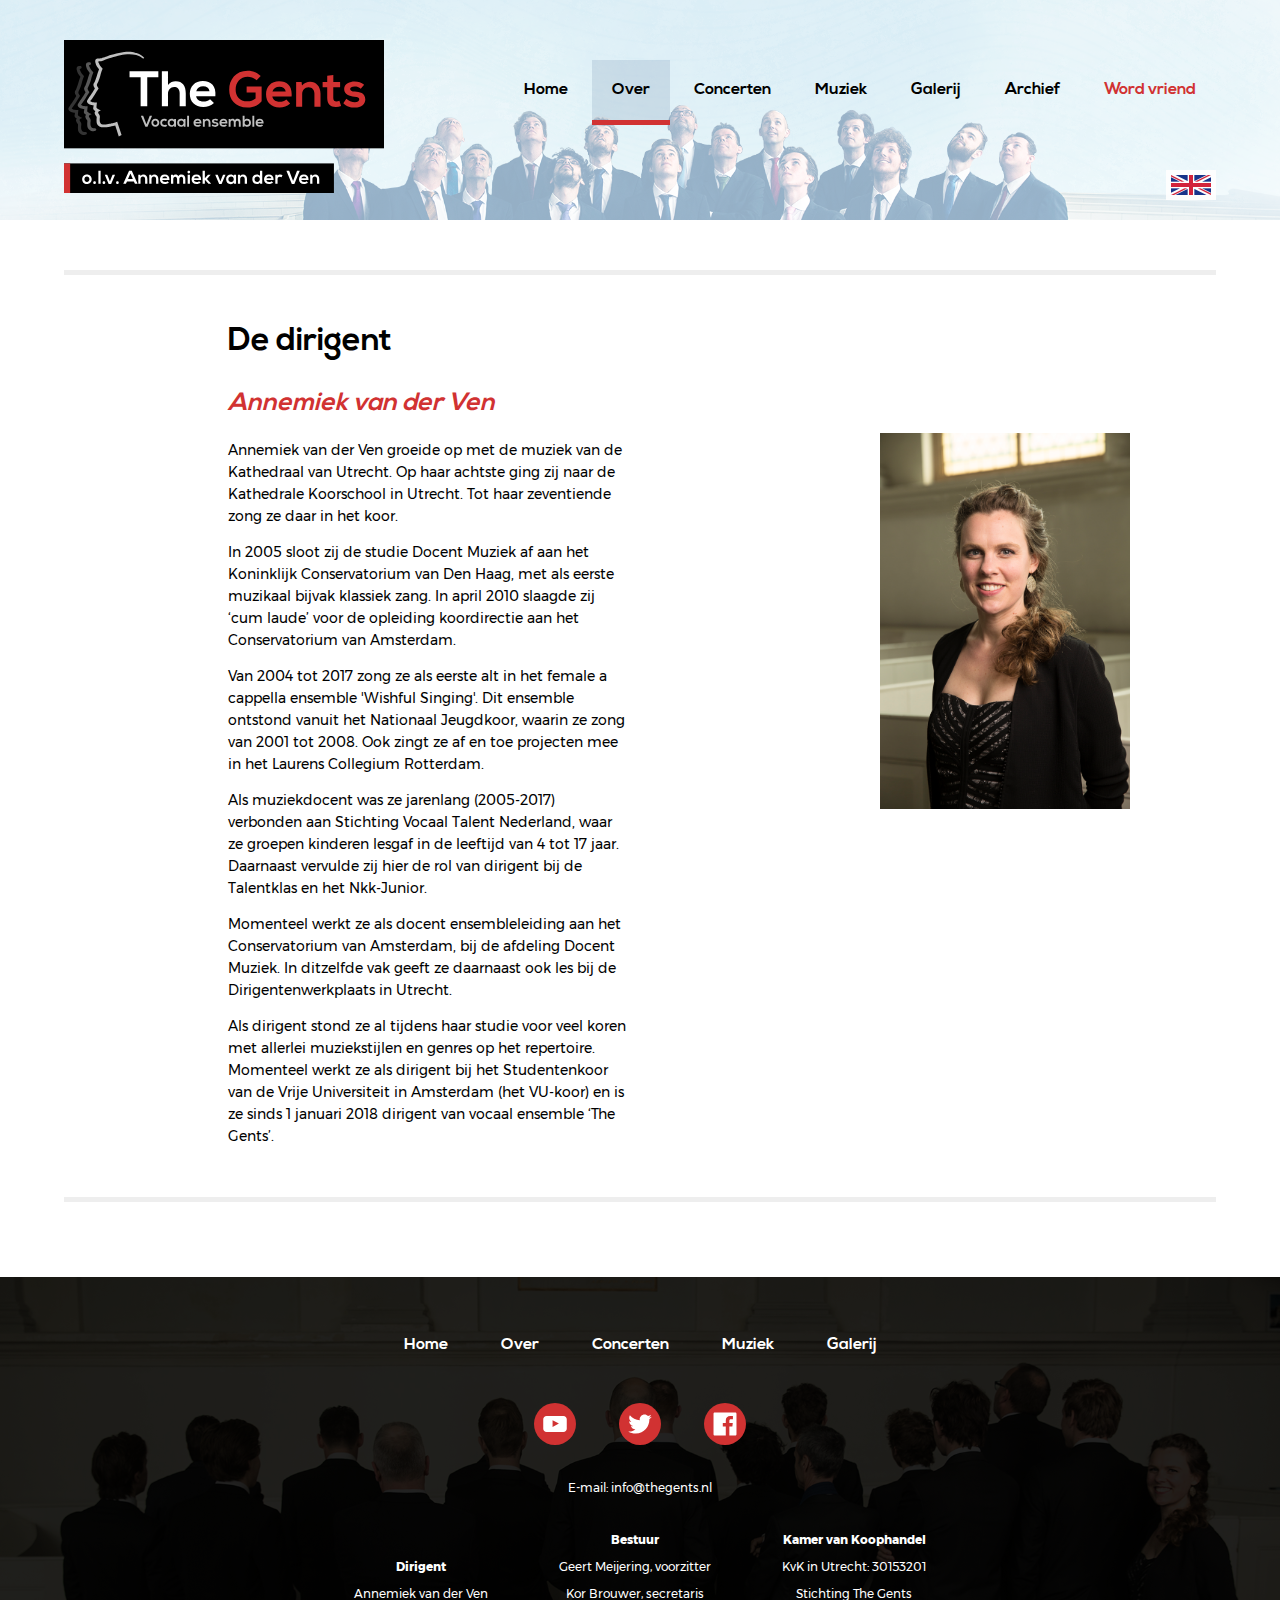
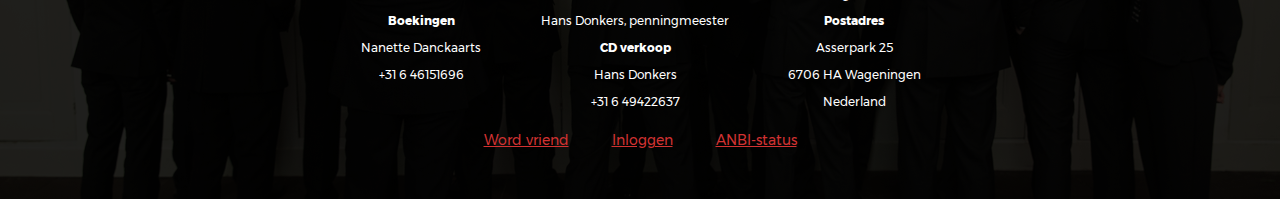
<file: conductor.html>
<!doctype html>
<html>
    <head>
        <meta charset="UTF-8">
        <title>The Gents</title>

        <meta name="description" content="" />
        <meta name="keywords" content="" />
        <meta name="author" content="">
        <meta name="copyright" content="">
        <meta name="robots" content="index,follow,noarchive" />
        <meta http-equiv="content-type" content="text/html; charset=windows-1252" />
        <meta name="viewport" content="width=device-width, initial-scale=1.0">

        <link rel="apple-touch-icon" sizes="180x180" href="favicon/apple-touch-icon.png">
        <link rel="icon" type="image/png" sizes="32x32" href="favicon/favicon-32x32.png">
        <link rel="icon" type="image/png" sizes="16x16" href="favicon/favicon-16x16.png">
        <link rel="manifest" href="favicon/site.webmanifest">
        <link rel="mask-icon" href="favicon/safari-pinned-tab.svg" color="#d13232">
        <meta name="msapplication-TileColor" content="#6bafed">
        <meta name="theme-color" content="#D13232">

        <link rel="stylesheet" href="common.css">
        <link rel="stylesheet" href="sub.css">
        <link href="https://fonts.googleapis.com/icon?family=Material+Icons" rel="stylesheet">
        <style>
            .container {
                margin-left: 100px; 
                width: 400px;
            }

            .imgConductor {
                width: 250px;
                position: absolute;
                right: 50px;
                float: right; 
                margin-top: 50px; 
                margin-right: 100px;
            }

            @media screen and (max-width: 800px) {
                .imgConductor {
                    position: static;
                    height: 250px;
                    width: auto;
                }

                .container {
                    margin: 0;
                    width: 100%;
                }
            }
        </style>
    </head>
    <body>
        <header>
                <img class="logo" src="logo.svg" alt="">
            <nav>
                <a href="index.html">Home</a>
                <span onmouseover="aboutMenu.show()" onmouseleave="aboutMenu.hide()" selected>Over
                    <ul class="about-menu">
                        <li><a href="biography.html">Biografie</a></li>
                        <li><a href="conductor.html">De dirigent</a></li>
                    </ul>
                </span>
                <a href="concerts.html">Concerten</a>
                <a href="music.html">Muziek</a>
                <a href="gallery.html">Galerij</a>
                <a href="archief.html">Archief</a>
                <a href="friend.html" style="color: #D13232">Word vriend</a>
                <button class="menu-btn" onclick="sideMenu.show()" hidden>
                    <i class="material-icons">menu</i> <span>Menu</span>
                </button>
            </nav>

            <a href="" class="language" data-msg="Switch to the english page"><img src="img/english.png"></a>
        </header>

        <div class="side-menu" hidden>
            <i class="close material-icons" onclick="sideMenu.hide()" style="cursor: pointer">close</i>
            <h1>Menu</h1>
            <nav>
                <a href="index.html" selected>Home</a>
                <a href="biography.html">Biografie</a>
                <a href="conductor.html">Over de dirigent</a>
                <a href="concerts.html">Concerten</a>
                <a href="music.html">Muziek</a>
                <a href="gallery.html">Galerij</a>
                <a href="archief.html">Archief</a>
                <a href="friend.html" style="color: #D13232">Word vriend</a>
            </nav>
        </div>            

        <script>
            // Script for showing/hiding the menu for mobile devices
            var sideMenu = document.getElementsByClassName('side-menu')[0];
            var header = document.getElementsByTagName('header')[0];

            onload = function() { sideMenu.hidden = false; }

            sideMenu.show = function() {
                //document.body.style.position = 'fixed';
                sideMenu.style.transform = 'translateX(0px)';
                setTimeout(function() { header.addEventListener('click', sideMenu.hide) }, 300);
            }

            sideMenu.hide = function() {
                sideMenu.style.transform = 'translateX(-250px)';
                document.body.style.transform = 'translateX(0px)';
                document.body.style.position = 'static';
                header.removeEventListener('click', sideMenu.hide);
            }
        </script>

        <div class="content">
            <section>
                <div class="container">
                    <h1 style="margin-bottom: 20px">De dirigent</h1>
                    <br>
                    <h1 style="font-size: 25px; margin: 0; font-style: italic; color: #D13232;">Annemiek van der Ven</h1>
                    <img class="imgConductor" src="img/4.jpg">
                    <p> Annemiek van der Ven groeide op met de muziek van de Kathedraal van Utrecht. 
                        Op haar achtste ging zij naar de Kathedrale Koorschool in Utrecht. 
                        Tot haar zeventiende zong ze daar in het koor. 
                    </p>
                    <p>In 2005 sloot zij de studie Docent Muziek af aan het Koninklijk Conservatorium van Den Haag, 
                        met als eerste muzikaal bijvak klassiek zang. 
                        In april 2010 slaagde zij ‘cum laude’ voor de opleiding koordirectie aan het Conservatorium van Amsterdam.
				    </p> 
					<p>Van 2004 tot 2017 zong ze als eerste alt in het female a cappella ensemble 'Wishful Singing'.
                        Dit ensemble ontstond vanuit het Nationaal Jeugdkoor, waarin ze zong van 2001 tot 2008. 
                        Ook zingt ze af en toe projecten mee in het Laurens Collegium Rotterdam. 
                    </p>
                    <p>Als muziekdocent was ze jarenlang (2005-2017) verbonden aan Stichting Vocaal Talent Nederland, 
                        waar ze groepen kinderen lesgaf in de leeftijd van 4 tot 17 jaar. 
                        Daarnaast vervulde zij hier de rol van dirigent bij de Talentklas en het Nkk-Junior. 
                    </p>
                    <p>Momenteel werkt ze als docent ensembleleiding aan het Conservatorium van Amsterdam, 
                        bij de afdeling Docent Muziek. In ditzelfde vak geeft ze daarnaast ook les bij de Dirigentenwerkplaats in Utrecht. 
                    </p> 
                    <p>Als dirigent stond ze al tijdens haar studie voor veel koren met allerlei muziekstijlen en genres op het repertoire. 
                        Momenteel werkt ze als dirigent bij het Studentenkoor van de Vrije Universiteit in Amsterdam (het VU-koor) 
                        en is ze sinds 1 januari 2018 dirigent van vocaal ensemble ‘The Gents’. 
                    </p>
                        
                        </div>
                <div style="clear: both"></div>
            </section>
            <section></section>
        </div>
        <footer>
            <nav>
                <a href="index.html">Home</a>
                <span onmouseover="aboutMenu.show()" onmouseleave="aboutMenu.hide()">Over
                    <ul class="about-menu">
                        <li><a href="biography.html">Biografie</a></li>
                        <li><a href="conductor.html">De dirigent</a></li>
                    </ul>
                </span>
                <a href="concerts.html" selected>Concerten</a>
                <a href="music.html">Muziek</a>
                <a href="gallery.html">Galerij</a>
                <button class="menu-btn" onclick="sideMenu.show()" hidden>
                    <i class="material-icons">menu</i> <span>Menu</span>
                </button>
            </nav>

            <br>

            <div class="social">
                <a href=""><img src="img/social/YouTube.svg"></a>
                <a href=""><img src="img/social/Twitter.svg"></a>
                <a href=""><img src="img/social/Facebook.svg"></a>
            </div>

            <p style="color: #fff">E-mail: info@thegents.nl</p>
            <br>
            <div class="footer-content">
                <b>Dirigent</b>
                <p>Annemiek van der Ven</p>
                <b>Boekingen</b>
                <p>Nanette Danckaarts</p>
                <p>+31 6 46151696</p>
                <br>
            </div>
            <div class="footer-content">
                <b>Bestuur</b>
                <p>Geert Meijering, voorzitter</p>
                <p>Kor Brouwer, secretaris</p>
                <p>Hans Donkers, penningmeester</p>
                <b>CD verkoop</b>
                <p>Hans Donkers</p>
                <p>+31 6 49422637</p>
            </div>
            <div class="footer-content">
                <b>Kamer van Koophandel</b>
                <p>KvK in Utrecht: 30153201</p>
                <p>Stichting The Gents</p>
                <b>Postadres</b>
                <p>Asserpark 25</p>
                <p>6706 HA Wageningen</p>
                <p>Nederland</p>
            </div>

            <br>

            <div class="links">
                <a href="friend.html" style="color: #D13232">Word vriend</a>
                <a href="http://ggbrw.nl/wiki/doku.php?id=start&do=login">Inloggen</a>
                <a href="anbi.html">ANBI-status</a>
            </div>
        </footer>
    </body>
</html>
</file>
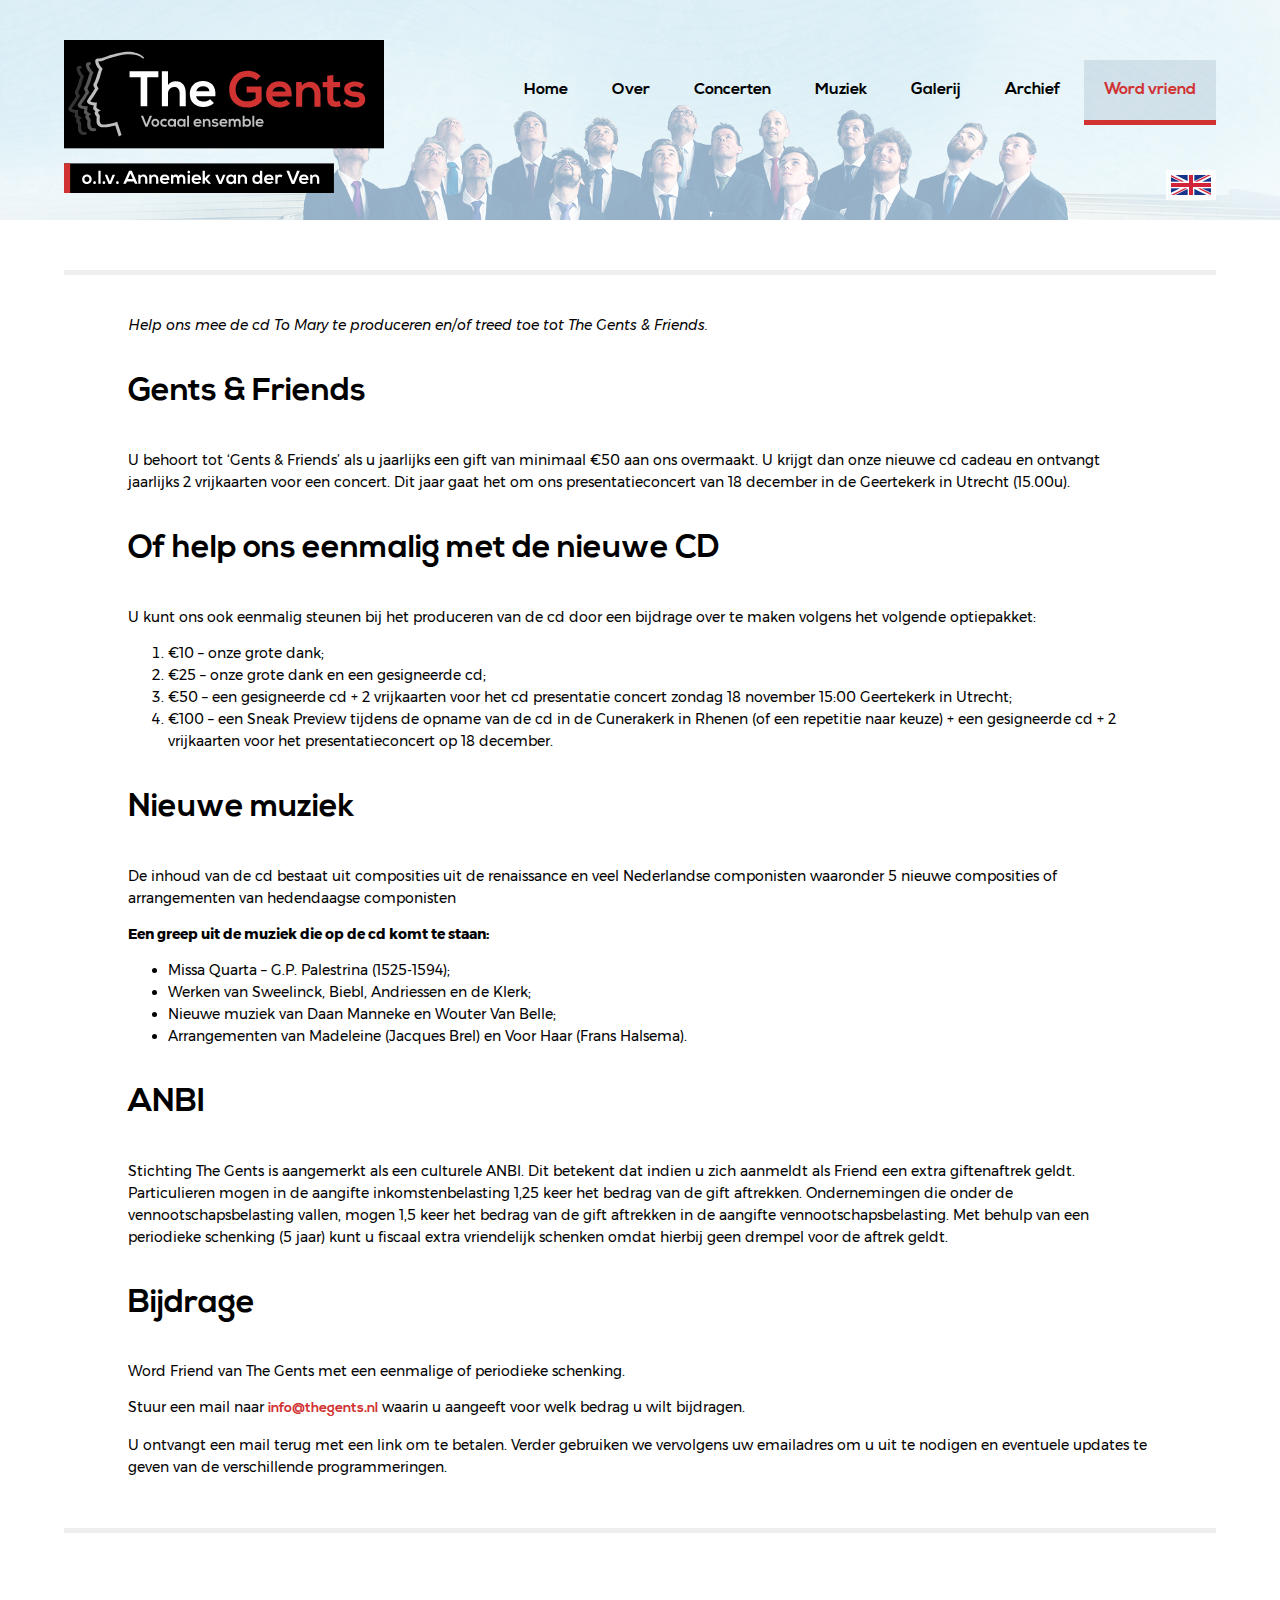
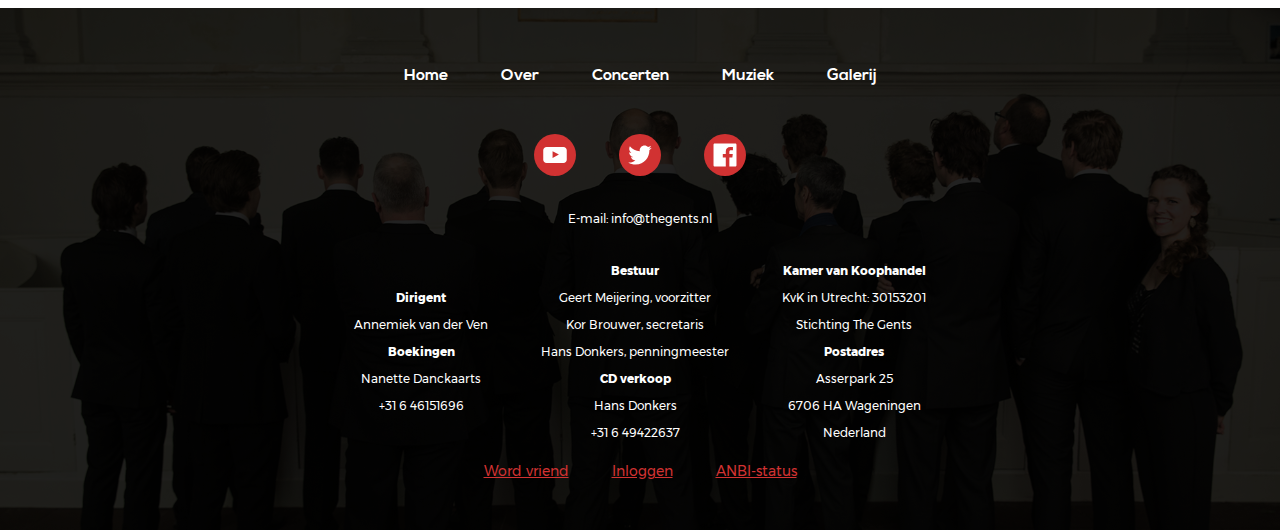
<file: friend.html>
<!doctype html>
<html>
    <head>
        <meta charset="UTF-8">
        <title>The Gents</title>

        <meta name="description" content="" />
        <meta name="keywords" content="" />
        <meta name="author" content="">
        <meta name="copyright" content="">
        <meta name="robots" content="index,follow,noarchive" />
        <meta http-equiv="content-type" content="text/html; charset=windows-1252" />
        <meta name="viewport" content="width=device-width, initial-scale=1.0">

        <link rel="apple-touch-icon" sizes="180x180" href="favicon/apple-touch-icon.png">
        <link rel="icon" type="image/png" sizes="32x32" href="favicon/favicon-32x32.png">
        <link rel="icon" type="image/png" sizes="16x16" href="favicon/favicon-16x16.png">
        <link rel="manifest" href="favicon/site.webmanifest">
        <link rel="mask-icon" href="favicon/safari-pinned-tab.svg" color="#d13232">
        <meta name="msapplication-TileColor" content="#6bafed">
        <meta name="theme-color" content="#D13232">

        <link rel="stylesheet" href="common.css">
        <link rel="stylesheet" href="sub.css">
        <link href="https://fonts.googleapis.com/icon?family=Material+Icons" rel="stylesheet">
        <style>
            
        </style>
    </head>
    <body>
        <header>
                <img class="logo" src="logo.svg" alt="">
            <nav>
                <a href="index.html">Home</a>
                <span onmouseover="aboutMenu.show()" onmouseleave="aboutMenu.hide()">Over
                    <ul class="about-menu">
                        <li><a href="biography.html">Biografie</a></li>
                        <li><a href="conductor.html">De dirigent</a></li>
                    </ul>
                </span>
                <a href="concerts.html">Concerten</a>
                <a href="music.html">Muziek</a>
                <a href="gallery.html">Galerij</a>
                <a href="archief.html">Archief</a>
                <a href="friend.html" style="color: #D13232" selected>Word vriend</a>
                <button class="menu-btn" onclick="sideMenu.show()" hidden>
                    <i class="material-icons">menu</i> <span>Menu</span>
                </button>
            </nav>

            <a href="" class="language" data-msg="Switch to the english page"><img src="img/english.png"></a>
        </header>

        <div class="side-menu" hidden>
            <i class="close material-icons" onclick="sideMenu.hide()" style="cursor: pointer">close</i>
            <h1>Menu</h1>
            <nav>
                <a href="index.html">Home</a>
                <a href="biography.html">Biografie</a>
                <a href="conductor.html">Over de dirigent</a>
                <a href="concerts.html">Concerten</a>
                <a href="music.html">Muziek</a>
                <a href="gallery.html">Galerij</a>
                <a href="archief.html">Archief</a>
                <a href="friend.html" style="color: #D13232" selected>Word vriend</a>
            </nav>
        </div>            

        <script>
            // Script for showing/hiding the menu for mobile devices
            var sideMenu = document.getElementsByClassName('side-menu')[0];
            var header = document.getElementsByTagName('header')[0];

            onload = function() { sideMenu.hidden = false; }

            sideMenu.show = function() {
                //document.body.style.position = 'fixed';
                sideMenu.style.transform = 'translateX(0px)';
                setTimeout(function() { header.addEventListener('click', sideMenu.hide) }, 300);
            }

            sideMenu.hide = function() {
                sideMenu.style.transform = 'translateX(-250px)';
                document.body.style.transform = 'translateX(0px)';
                document.body.style.position = 'static';
                header.removeEventListener('click', sideMenu.hide);
            }
        </script>

        <div class="content">
            <section>
                
<p><b><i>Help ons mee de cd To Mary te produceren en/of treed toe tot The Gents & Friends.</i></b> </p>

<h1>Gents & Friends</h1>
<p>U behoort tot ‘Gents & Friends’ als u jaarlijks een gift van minimaal €50 aan ons overmaakt. U krijgt dan onze nieuwe cd cadeau en ontvangt jaarlijks 2 vrijkaarten voor een concert. Dit jaar gaat het om ons presentatieconcert van 18 december in de Geertekerk in Utrecht (15.00u). 
</p>

<h1>Of help ons eenmalig met de nieuwe CD</h1>
<p>U kunt ons ook eenmalig steunen bij het produceren van de cd door een bijdrage over te maken volgens het volgende optiepakket:</p>

<ol>
<li>€10 – onze grote dank;</li>
<li>€25 – onze grote dank en een gesigneerde cd;</li>
<li>€50 – een gesigneerde cd + 2 vrijkaarten voor het cd presentatie concert zondag 18 november 15:00 Geertekerk in Utrecht;</li>
<li>€100 – een Sneak Preview tijdens de opname van de cd in de Cunerakerk in Rhenen (of een repetitie naar keuze) + een gesigneerde cd + 2 vrijkaarten voor het presentatieconcert op 18 december. </li>
</ol>
<!--   -->
<h1>Nieuwe muziek</h1>

<p>De inhoud van de cd bestaat uit composities uit de renaissance en veel Nederlandse componisten waaronder 5 nieuwe composities of arrangementen van hedendaagse componisten</p>

<p><b>Een greep uit de muziek die op de cd komt te staan:</b></p>
<ul>
<li>Missa Quarta – G.P. Palestrina (1525-1594); </li>
<li>Werken van Sweelinck, Biebl, Andriessen en de Klerk; </li>
<li>Nieuwe muziek van Daan Manneke en Wouter Van Belle;</li>
<li>Arrangementen van Madeleine (Jacques Brel) en Voor Haar (Frans Halsema).</li>
</ul>

<h1>ANBI</h1>

<p>Stichting The Gents is aangemerkt als een culturele ANBI. Dit betekent dat indien u zich aanmeldt als Friend een extra giftenaftrek geldt. Particulieren mogen in de aangifte inkomstenbelasting 1,25 keer het bedrag van de gift aftrekken. Ondernemingen die onder de vennootschapsbelasting vallen, mogen 1,5 keer het bedrag van de gift aftrekken in de aangifte vennootschapsbelasting. Met behulp van een periodieke schenking (5 jaar) kunt u fiscaal extra vriendelijk schenken omdat hierbij geen drempel voor de aftrek geldt.  </p>

<h1>Bijdrage</h1>

<p>Word Friend van The Gents met een eenmalige of periodieke schenking.</p>


<p>Stuur een mail naar 
<a href=mailto:info@thegents.nl>info@thegents.nl</a>
waarin u aangeeft voor welk bedrag u wilt bijdragen.</p>

<p>U ontvangt een mail terug met een link om te betalen. Verder gebruiken we vervolgens uw emailadres om u uit te nodigen en eventuele updates te geven van de verschillende programmeringen.
</p>

            </section>
            <section></section>
        </div>
        <footer>
            <nav>
                <a href="index.html">Home</a>
                <span onmouseover="aboutMenu.show()" onmouseleave="aboutMenu.hide()">Over
                    <ul class="about-menu">
                        <li><a href="biography.html">Biografie</a></li>
                        <li><a href="conductor.html">De dirigent</a></li>
                    </ul>
                </span>
                <a href="concerts.html" selected>Concerten</a>
                <a href="music.html">Muziek</a>
                <a href="gallery.html">Galerij</a>
                <button class="menu-btn" onclick="sideMenu.show()" hidden>
                    <i class="material-icons">menu</i> <span>Menu</span>
                </button>
            </nav>

            <br>

            <div class="social">
                <a href=""><img src="img/social/YouTube.svg"></a>
                <a href=""><img src="img/social/Twitter.svg"></a>
                <a href=""><img src="img/social/Facebook.svg"></a>
            </div>

            <p style="color: #fff">E-mail: info@thegents.nl</p>
            <br>
            <div class="footer-content">
                <b>Dirigent</b>
                <p>Annemiek van der Ven</p>
                <b>Boekingen</b>
                <p>Nanette Danckaarts</p>
                <p>+31 6 46151696</p>
                <br>
            </div>
            <div class="footer-content">
                <b>Bestuur</b>
                <p>Geert Meijering, voorzitter</p>
                <p>Kor Brouwer, secretaris</p>
                <p>Hans Donkers, penningmeester</p>
                <b>CD verkoop</b>
                <p>Hans Donkers</p>
                <p>+31 6 49422637</p>
            </div>
            <div class="footer-content">
                <b>Kamer van Koophandel</b>
                <p>KvK in Utrecht: 30153201</p>
                <p>Stichting The Gents</p>
                <b>Postadres</b>
                <p>Asserpark 25</p>
                <p>6706 HA Wageningen</p>
                <p>Nederland</p>
            </div>

            <br>

            <div class="links">
                <a href="friend.html" style="color: #D13232">Word vriend</a>
                <a href="http://ggbrw.nl/wiki/doku.php?id=start&do=login">Inloggen</a>
                <a href="anbi.html">ANBI-status</a>
            </div>
        </footer>
    </body>
</html>
</file>
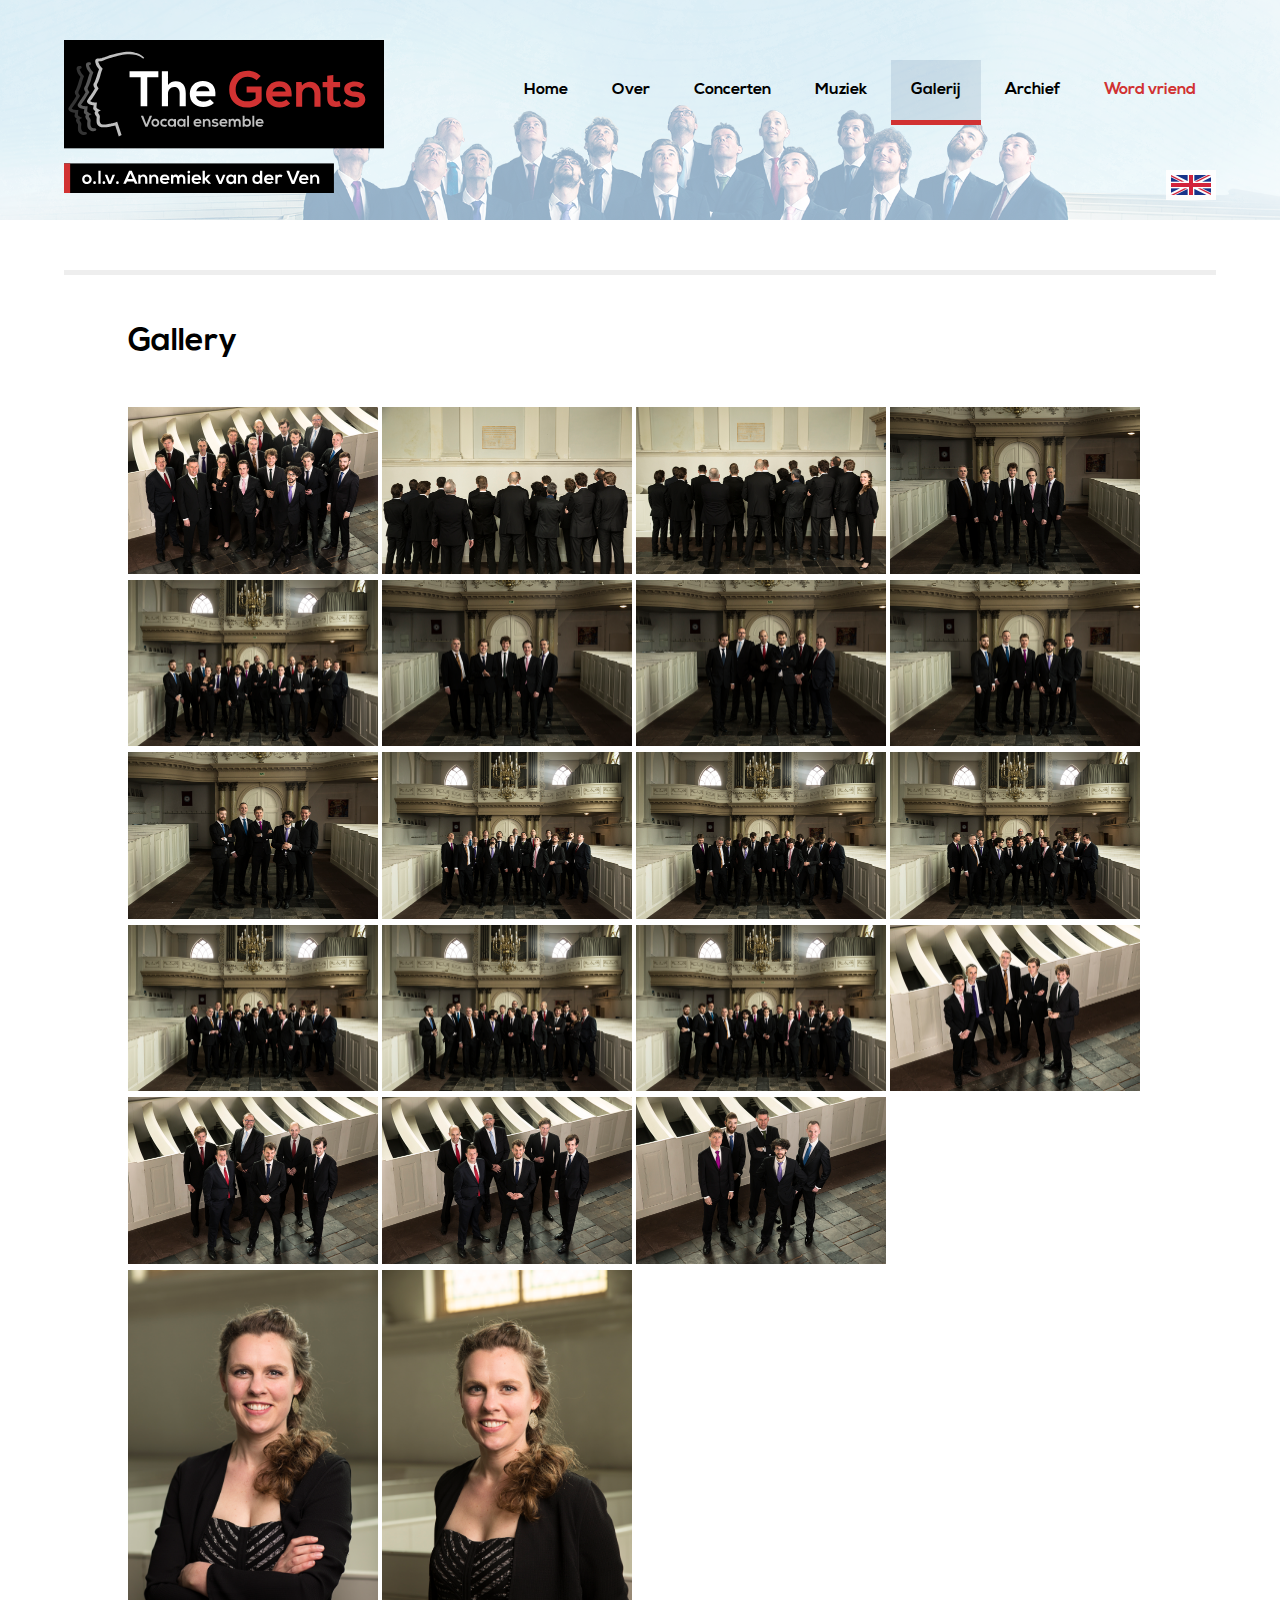
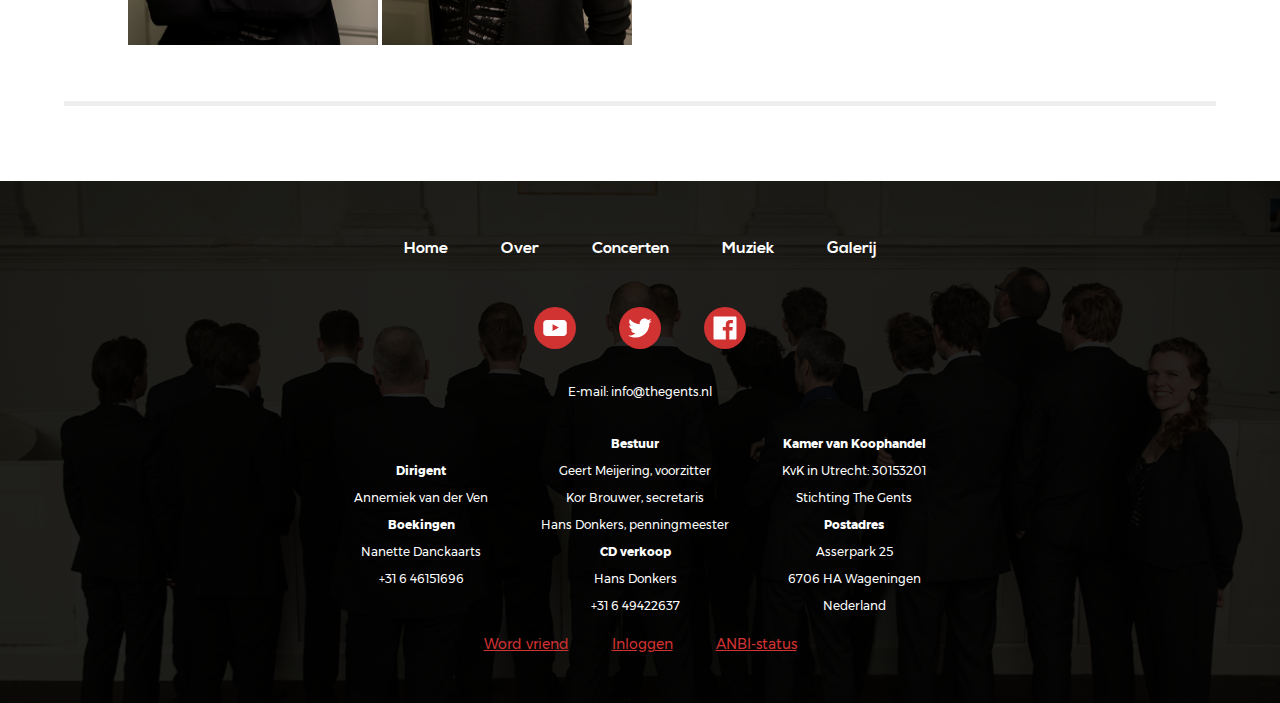
<file: gallery.html>
<!doctype html>
<html>
    <head>
        <meta charset="UTF-8">
        <title>The Gents</title>

        <meta name="description" content="" />
        <meta name="keywords" content="" />
        <meta name="author" content="">
        <meta name="copyright" content="">
        <meta name="robots" content="index,follow,noarchive" />
        <meta http-equiv="content-type" content="text/html; charset=windows-1252" />
        <meta name="viewport" content="width=device-width, initial-scale=1.0">

        <link rel="apple-touch-icon" sizes="180x180" href="favicon/apple-touch-icon.png">
        <link rel="icon" type="image/png" sizes="32x32" href="favicon/favicon-32x32.png">
        <link rel="icon" type="image/png" sizes="16x16" href="favicon/favicon-16x16.png">
        <link rel="manifest" href="favicon/site.webmanifest">
        <link rel="mask-icon" href="favicon/safari-pinned-tab.svg" color="#d13232">
        <meta name="msapplication-TileColor" content="#6bafed">
        <meta name="theme-color" content="#D13232">

        <link rel="stylesheet" href="common.css">
        <link rel="stylesheet" href="sub.css">
        <link rel="stylesheet" href="gallery.css">
        <link href="https://fonts.googleapis.com/icon?family=Material+Icons" rel="stylesheet">
    </head>
    <body>
        <header>
                <img class="logo" src="logo.svg" alt="">
            <nav>
                <a href="index.html">Home</a>
                <span onmouseover="aboutMenu.show()" onmouseleave="aboutMenu.hide()">Over
                    <ul class="about-menu">
                        <li><a href="biography.html">Biografie</a></li>
                        <li><a href="conductor.html">De dirigent</a></li>
                    </ul>
                </span>
                <a href="concerts.html">Concerten</a>
                <a href="music.html">Muziek</a>
                <a href="gallery.html" selected>Galerij</a>
                <a href="archief.html">Archief</a>
                <a href="friend.html" style="color: #D13232">Word vriend</a>
                <button class="menu-btn" onclick="sideMenu.show()" hidden>
                    <i class="material-icons">menu</i> <span>Menu</span>
                </button>
            </nav>

            <a href="" class="language" data-msg="Switch to the english page"><img src="img/english.png"></a>
        </header>

        <div class="side-menu" hidden>
            <i class="close material-icons" onclick="sideMenu.hide()" style="cursor: pointer">close</i>
            <h1>Menu</h1>
            <nav>
                <a href="index.html" selected>Home</a>
                <a href="biography.html">Biografie</a>
                <a href="conductor.html">Over de dirigent</a>
                <a href="concerts.html">Concerten</a>
                <a href="music.html">Muziek</a>
                <a href="gallery.html">Galerij</a>
                <a href="archief.html">Archief</a>
                <a href="friend.html" style="color: #D13232">Word vriend</a>
            </nav>
        </div>            

        <script>
            // Script for showing/hiding the menu for mobile devices
            var sideMenu = document.getElementsByClassName('side-menu')[0];
            var header = document.getElementsByTagName('header')[0];

            onload = function() { sideMenu.hidden = false; }

            sideMenu.show = function() {
                //document.body.style.position = 'fixed';
                sideMenu.style.transform = 'translateX(0px)';
                setTimeout(function() { header.addEventListener('click', sideMenu.hide) }, 300);
            }

            sideMenu.hide = function() {
                sideMenu.style.transform = 'translateX(-250px)';
                document.body.style.transform = 'translateX(0px)';
                document.body.style.position = 'static';
                header.removeEventListener('click', sideMenu.hide);
            }
        </script>

        <div class="content">
            <section>
                <h1>Gallery</h1>
                <br><br>
                <div class="image">
                    <img src="img/1.jpg">
                    <div class="overlay" onclick="imgEl.show('img/1.jpg')">
                        <h1>Klik om te bekijken</h1>
                        <a href="img/1.jpg" download class="download" onclick="event.stopPropagation()">
                            <i class="material-icons" style="position: relative; top: 8px;">file_download</i> 
                            download high-res
                        </a>
                    </div>
                </div>
                <div class="image">
                    <img src="img/2.jpg">
                    <div class="overlay" onclick="imgEl.show('img/2.jpg')">
                        <h1>Klik om te bekijken</h1>
                        <a href="img/2.jpg" download class="download" onclick="event.stopPropagation()">
                            <i class="material-icons" style="position: relative; top: 8px;">file_download</i> 
                            download high-res
                        </a>
                    </div>
                </div>
                <div class="image">
                    <img src="img/3.jpg">
                    <div class="overlay" onclick="imgEl.show('img/3.jpg')">
                        <h1>Klik om te bekijken</h1>
                        <a href="img/3.jpg" download class="download" onclick="event.stopPropagation()">
                            <i class="material-icons" style="position: relative; top: 8px;">file_download</i> 
                            download high-res
                        </a>
                    </div>
                </div>
                <div class="image">
                    <img src="img/5.jpg">
                    <div class="overlay" onclick="imgEl.show('img/5.jpg')">
                        <h1>Klik om te bekijken</h1>
                        <a href="img/5.jpg" download class="download" onclick="event.stopPropagation()">
                            <i class="material-icons" style="position: relative; top: 8px;">file_download</i> 
                            download high-res
                        </a>
                    </div>
                </div>
                <div class="image">
                    <img src="img/6.jpg">
                    <div class="overlay" onclick="imgEl.show('img/6.jpg')">
                        <h1>Klik om te bekijken</h1>
                        <a href="img/6.jpg" download class="download" onclick="event.stopPropagation()">
                            <i class="material-icons" style="position: relative; top: 8px;">file_download</i> 
                            download high-res
                        </a>
                    </div>
                </div>
                <div class="image">
                    <img src="img/7.jpg">
                    <div class="overlay" onclick="imgEl.show('img/7.jpg')">
                        <h1>Klik om te bekijken</h1>
                        <a href="img/7.jpg" download class="download" onclick="event.stopPropagation()">
                            <i class="material-icons" style="position: relative; top: 8px;">file_download</i> 
                            download high-res
                        </a>
                    </div>
                </div>
                <div class="image">
                    <img src="img/8.jpg">
                    <div class="overlay" onclick="imgEl.show('img/8.jpg')">
                        <h1>Klik om te bekijken</h1>
                        <a href="img/8.jpg" download class="download" onclick="event.stopPropagation()">
                            <i class="material-icons" style="position: relative; top: 8px;">file_download</i> 
                            download high-res
                        </a>
                    </div>
                </div>
                <div class="image">
                    <img src="img/9.jpg">
                    <div class="overlay" onclick="imgEl.show('img/9.jpg')">
                        <h1>Klik om te bekijken</h1>
                        <a href="img/9.jpg" download class="download" onclick="event.stopPropagation()">
                            <i class="material-icons" style="position: relative; top: 8px;">file_download</i> 
                            download high-res
                        </a>
                    </div>
                </div>
                <div class="image">
                    <img src="img/10.jpg">
                    <div class="overlay" onclick="imgEl.show('img/10.jpg')">
                        <h1>Klik om te bekijken</h1>
                        <a href="img/10.jpg" download class="download" onclick="event.stopPropagation()">
                            <i class="material-icons" style="position: relative; top: 8px;">file_download</i> 
                            download high-res
                        </a>
                    </div>
                </div>
                <div class="image">
                    <img src="img/11.jpg">
                    <div class="overlay" onclick="imgEl.show('img/11.jpg')">
                        <h1>Klik om te bekijken</h1>
                        <a href="img/11.jpg" download class="download" onclick="event.stopPropagation()">
                            <i class="material-icons" style="position: relative; top: 8px;">file_download</i> 
                            download high-res
                        </a>
                    </div>
                </div>
                <div class="image">
                    <img src="img/12.jpg">
                    <div class="overlay" onclick="imgEl.show('img/12.jpg')">
                        <h1>Klik om te bekijken</h1>
                        <a href="img/12.jpg" download class="download" onclick="event.stopPropagation()">
                            <i class="material-icons" style="position: relative; top: 8px;">file_download</i> 
                            download high-res
                        </a>
                    </div>
                </div>
                <div class="image">
                    <img src="img/13.jpg">
                    <div class="overlay" onclick="imgEl.show('img/13.jpg')">
                        <h1>Klik om te bekijken</h1>
                        <a href="img/13.jpg" download class="download" onclick="event.stopPropagation()">
                            <i class="material-icons" style="position: relative; top: 8px;">file_download</i> 
                            download high-res
                        </a>
                    </div>
                </div>
                <div class="image">
                    <img src="img/14.jpg">
                    <div class="overlay" onclick="imgEl.show('img/14.jpg')">
                        <h1>Klik om te bekijken</h1>
                        <a href="img/14.jpg" download class="download" onclick="event.stopPropagation()">
                            <i class="material-icons" style="position: relative; top: 8px;">file_download</i> 
                            download high-res
                        </a>
                    </div>
                </div>
                <div class="image">
                    <img src="img/15.jpg">
                    <div class="overlay" onclick="imgEl.show('img/15.jpg')">
                        <h1>Klik om te bekijken</h1>
                        <a href="img/15.jpg" download class="download" onclick="event.stopPropagation()">
                            <i class="material-icons" style="position: relative; top: 8px;">file_download</i> 
                            download high-res
                        </a>
                    </div>
                </div>
                <div class="image">
                    <img src="img/16.jpg">
                    <div class="overlay" onclick="imgEl.show('img/16.jpg')">
                        <h1>Klik om te bekijken</h1>
                        <a href="img/16.jpg" download class="download" onclick="event.stopPropagation()">
                            <i class="material-icons" style="position: relative; top: 8px;">file_download</i> 
                            download high-res
                        </a>
                    </div>
                </div>
                <div class="image">
                    <img src="img/18.jpg">
                    <div class="overlay" onclick="imgEl.show('img/18.jpg')">
                        <h1>Klik om te bekijken</h1>
                        <a href="img/18.jpg" download class="download" onclick="event.stopPropagation()">
                            <i class="material-icons" style="position: relative; top: 8px;">file_download</i> 
                            download high-res
                        </a>
                    </div>
                </div>
                <div class="image">
                    <img src="img/19.jpg">
                    <div class="overlay" onclick="imgEl.show('img/19.jpg')">
                        <h1>Klik om te bekijken</h1>
                        <a href="img/19.jpg" download class="download" onclick="event.stopPropagation()">
                            <i class="material-icons" style="position: relative; top: 8px;">file_download</i> 
                            download high-res
                        </a>
                    </div>
                </div>
                <div class="image">
                    <img src="img/20.jpg">
                    <div class="overlay" onclick="imgEl.show('img/20.jpg')">
                        <h1>Klik om te bekijken</h1>
                        <a href="img/20.jpg" download class="download" onclick="event.stopPropagation()">
                            <i class="material-icons" style="position: relative; top: 8px;">file_download</i> 
                            download high-res
                        </a>
                    </div>
                </div>
                <div class="image">
                    <img src="img/21.jpg">
                    <div class="overlay" onclick="imgEl.show('img/21.jpg')">
                        <h1>Klik om te bekijken</h1>
                        <a href="img/21.jpg" download class="download" onclick="event.stopPropagation()">
                            <i class="material-icons" style="position: relative; top: 8px;">file_download</i> 
                            download high-res
                        </a>
                    </div>
                </div>
                <br>
                <div class="image">
                    <img src="img/17.jpg">
                    <div class="overlay" onclick="imgEl.show('img/17.jpg')">
                        <h1>Klik om te bekijken</h1>
                        <a href="img/17.jpg" download class="download" onclick="event.stopPropagation()">
                            <i class="material-icons" style="position: relative; top: 8px;">file_download</i> 
                            download high-res
                        </a>
                    </div>
                </div>
                <div class="image">
                    <img src="img/4.jpg">
                    <div class="overlay" onclick="imgEl.show('img/4.jpg')">
                        <h1>Klik om te bekijken</h1>
                        <a href="img/4.jpg" download class="download" onclick="event.stopPropagation()">
                            <i class="material-icons" style="position: relative; top: 8px;">file_download</i> 
                            download high-res
                        </a>
                    </div>
                </div>


                <div class="view-image" onclick="this.hide()" hidden>
                    <button class="close material-icons" onclick="imgEl.hide()">close</button>
                    <div class="img" onclick="event.stopPropagation()"></div>
                    <a href="img/1.jpg" download class="download" onclick="event.stopPropagation()">
                        <i class="material-icons" style="position: relative; top: 8px;">file_download</i> 
                        download high-res
                    </a>
                </div>

                <script>
                    // Script for viewing images
                    var imgEl = document.getElementsByClassName('view-image')[0];

                    imgEl.show = function(url) {
                        this.hidden = false;
                        this.getElementsByClassName('img')[0].style.background = 'url(\'' + url + '\')';
                    }

                    imgEl.hide = function() {
                        this.hidden = true;
                    }

                    onkeydown = function(e) {
                        if(e.which == 27) imgEl.hide();
                    }
                </script>

            </section>
            <section></section>
        </div>
        <footer>
            <nav>
                <a href="index.html">Home</a>
                <span onmouseover="aboutMenu.show()" onmouseleave="aboutMenu.hide()">Over
                    <ul class="about-menu">
                        <li><a href="biography.html">Biografie</a></li>
                        <li><a href="conductor.html">De dirigent</a></li>
                    </ul>
                </span>
                <a href="concerts.html" selected>Concerten</a>
                <a href="music.html">Muziek</a>
                <a href="gallery.html">Galerij</a>
                <button class="menu-btn" onclick="sideMenu.show()" hidden>
                    <i class="material-icons">menu</i> <span>Menu</span>
                </button>
            </nav>

            <br>

            <div class="social">
                <a href=""><img src="img/social/YouTube.svg"></a>
                <a href=""><img src="img/social/Twitter.svg"></a>
                <a href=""><img src="img/social/Facebook.svg"></a>
            </div>

            <p style="color: #fff">E-mail: info@thegents.nl</p>
            <br>
            <div class="footer-content">
                <b>Dirigent</b>
                <p>Annemiek van der Ven</p>
                <b>Boekingen</b>
                <p>Nanette Danckaarts</p>
                <p>+31 6 46151696</p>
                <br>
            </div>
            <div class="footer-content">
                <b>Bestuur</b>
                <p>Geert Meijering, voorzitter</p>
                <p>Kor Brouwer, secretaris</p>
                <p>Hans Donkers, penningmeester</p>
                <b>CD verkoop</b>
                <p>Hans Donkers</p>
                <p>+31 6 49422637</p>
            </div>
            <div class="footer-content">
                <b>Kamer van Koophandel</b>
                <p>KvK in Utrecht: 30153201</p>
                <p>Stichting The Gents</p>
                <b>Postadres</b>
                <p>Asserpark 25</p>
                <p>6706 HA Wageningen</p>
                <p>Nederland</p>
            </div>

            <br>

            <div class="links">
                <a href="friend.html" style="color: #D13232">Word vriend</a>
                <a href="http://ggbrw.nl/wiki/doku.php?id=start&do=login">Inloggen</a>
                <a href="anbi.html">ANBI-status</a>
            </div>
        </footer>
    </body>
</html>
</file>
<file: common.css>
@font-face {
    font-family: 'Nexa Bold';
    src: url('fonts/Nexa\ Bold.otf');
}

@font-face {
    font-family: 'Montserrat';
    font-weight: 800;
    src: url('fonts/Montserrat-ExtraBold.ttf');
}

@font-face {
    font-family: 'Montserrat';
    font-weight: 800;
    font-style: italic;
    src: url('fonts/Montserrat-ExtraBoldItalic.ttf');
}

@font-face {
    font-family: 'Montserrat';
    font-weight: 700;
    src: url('fonts/Montserrat-Bold.ttf');
}

@font-face {
    font-family: 'Montserrat';
    font-weight: 700;
    font-style: italic;
    src: url('fonts/Montserrat-BoldItalic.ttf');
}

@font-face {
    font-family: 'Montserrat';
    font-weight: 600;
    src: url('fonts/Montserrat-SemiBold.ttf');
}

@font-face {
    font-family: 'Montserrat';
    font-weight: 600;
    font-style: italic;
    src: url('fonts/Montserrat-SemiBoldItalic.ttf');
}

@font-face {
    font-family: 'Montserrat';
    font-weight: 500;
    src: url('fonts/Montserrat-Medium.ttf');
}

@font-face {
    font-family: 'Montserrat';
    font-weight: 500;
    font-style: italic;
    src: url('fonts/Montserrat-MediumItalic.ttf');
}

@font-face {
    font-family: 'Montserrat';
    font-weight: 400;
    src: url('fonts/Montserrat-Regular.ttf');
}

@font-face {
    font-family: 'Montserrat';
    font-weight: 400;
    font-style: italic;
    src: url('fonts/Montserrat-Italic.ttf');
}

* {
    outline: none;
}

*:not(b):not(h1):not(h2):not(h3):not(h4) {
    letter-spacing: 0px;
    font-weight: 400;
}

*::selection {
    background: #D13232;
    color: white;
}

body {
    margin: 0;
    overflow-x: hidden;
    background: #fff;
}

header {
    position: relative;
    background: url('img/background2.png');
    background-size: cover;
    background-repeat: no-repeat;
    background-position: 50% 45%;
    display: block;
    width: 100vw;
    height: 100vh;
    z-index: 1;
    user-select: none;
}

.logo {
    position: absolute;
    top: 80px;
    left: 5vw;
    width: 320px;
    cursor: pointer;
    user-select: none;
}

.logo h1 {
    height: 100px;
    width: 320px;
    margin: 0;
    text-align: center;
    line-height: 110px;
    background: rgba(0,0,0,.9);
    font-family: 'Nexa Bold';
    font-size: 50px;
    color: white;
    display: inline-block; 
    -box-shadow: 0 3px 12px rgba(0,0,0,.25);
}

.logo h2 {
    position: absolute;
    bottom: -50px;
    left: 5px;
    height: 30px;
    line-height: 32px;
    font-family: 'Nexa Bold';
    font-weight: 600;
    font-size: 16px;
    color: rgba(255,255,255,.75);
    letter-spacing: 1px;
    background: rgba(0,0,0,.9);
    padding: 0 20px;
}

.logo h2::before {
    position: absolute;
    left: -5px;
    content: "";
    height: 30px;
    width: 5px;
    background: #D13232;
}

header > nav {
    position: absolute;
    top: 100px;
    right: 5vw;
    height: 60px;
    -background: #000;
    background: transparent;
    -border-bottom: 5px solid #fff;
    bottom: 5px solid #fff;
    border: none;
    -box-shadow: 0 3px 12px rgba(0,0,0,.25);
}

header > nav > a, header > nav > span {
    display: inline-block;
    height: 100%;
    padding: 0 20px;
    line-height: 60px;
    text-decoration: none;
    font-family: 'Nexa Bold';
    font-size: 16px;
    color: #000;
    -box-sizing: border-box;
    margin: 0;
    cursor: pointer;
}

header > nav > a:hover, header > nav > span:hover {
    background: rgba(0,40,100,.03);
}

header > nav > a:active, header > nav > span:active {
    background: rgba(0,40,100,.1);
    border-bottom: 5px solid #D13232;
    color: #000;
}

header > nav > a[selected], header > nav > span[selected] {
    background: rgba(0,40,100,.1);
    border-bottom: 5px solid #D13232;
    opacity: 1;
}

.about-menu {
    position: absolute;
    top: 44px;
    left: 60px;
    list-style: none;
    padding: 0;
    background: rgba(255,255,255,1);
    width: 140px;
    padding: 10px 0;
    box-shadow: 0 3px 6px rgba(0,0,0,.16);

    transform: translateY(-25px) scale(.9);
    opacity: 0;
    transition: transform .1s, opacity .1s;

    pointer-events: none;
}

.about-menu::before {
    content: '';
    position: absolute;
    border-style: solid;
    border-width: 0 10px 10px;
    border-color: rgba(255,255,255,1) transparent;
    display: block;
    width: 0;
    top: -10px;
    left: 50%;
    margin-left: -10px;
}

.about-menu li {
    font-family: 'Nexa Bold';
    font-size: 16px;
    text-align: center;
    cursor: pointer;
}

.about-menu li:hover {
    background: rgba(0,0,0,.1);
}

.about-menu li a {
    color: #000;
    text-decoration: none;
    padding: 10px;
}   

header > nav > span:hover .about-menu {
    transform: translateY(0px) scale(1);
    opacity: 1;
    pointer-events: all;
}

header .menu-btn {
    width: 60px;
    height: 60px;
    background: transparent;
    border: none;
    outline: none;
    cursor: pointer;
}

header .menu-btn .material-icons {
    font-size: 28px;
    font-weight: 800;
    color: #000;
    position: relative;
    top: 1px;
}

header {
    transition: transform .3s;
}

.side-menu {
    position: absolute;
    top: 0;
    left: 0;
    width: 300px;
    height: 100vh;
    
    background: #0f0f0f;
    background-image: url('img/background2.png');
    background-size: auto 100%;
    background-position: 25% center;
    background-blend-mode: overlay;

    box-sizing: border-box;
    z-index: 0;
    transform: translateX(-50px) scale(.9);
    transition: transform .3s;

    padding: 20px;
    font-family: 'Montserrat';
    font-weight: 600;
    color: #fff;
}

.side-menu h1 {
    border-left: 5px solid #D13232;
    font-family: 'Nexa Bold';
    color: #fff;
    padding: 8px 15px;
}

.side-menu nav {
    width: 200px;
    padding: 5px 0;
}

.side-menu nav a {
    background: rgba(255,255,255,.1);
    font-size: 14px;
    color: #fff;
    text-decoration: none;
    display: block;
    padding: 15px 20px;
    margin: 5px 0;
}

.side-menu nav a:hover {
    color: #D13232;
}

header .language {
    position: absolute;
    bottom: 5vh;
    right: 5vw;
    padding: 5px;
    opacity: .9;
    background: #fff;
    width: 40px;
}

header .language img {
    width: 40px;
    display: block;
}

header .language:hover {
    opacity: 1;
}

header .language::after {
    position: absolute;
    top: 5px;
    left: 60px;
    content: attr(data-msg);
    width: 200px;   
    font-family: Montserrat;
    font-size: 12px;
    font-weight: 600;
    color: #fff;
    mix-blend-mode: difference;
    opacity: 0;

    transform: translateX(-20px);
    transition: transform .3s, opacity .5s;
}

header .language:hover::after {
    transform: translateX(0px);
    opacity: 1;
}

.news-message {
    position: absolute;
    bottom: 32px;
    right: 32px;
    max-width: 300px;
    background: #eee url('img/6.jpg'); 
    background-size: 200%;
    background-position: 50% 60%;
    background-blend-mode: screen;
    padding: 20px 36px;
    border-bottom: 5px solid #D13232;
    box-shadow: 2px 3px 16px rgba(0,0,0,.75);
    -opacity: .95;
    font-family: 'Montserrat';
    font-size: 12px;
    z-index: 1;

    transform: scale(0);
    opacity: 0;
    transition: transform .3s, opacity .3s;
}

.news-message .content {
    background: transparent;
    display: block;
}

.news-message h2 {
    font-weight: 600;
    font-size: 14px !important;
    margin: 0 0 10px 0;
}

.news-message a {
    color: #D13232; 
    font-size: 12px;
    display: inline;
    padding-top: 10px;
}

.news-message .close {
    position: absolute;
    top: 0px;
    right: 0px;
    border: none;
    background: transparent;
    font-size: 16px;
    padding: 5px;
    margin: 5px;
    opacity: .5;

    transition: transform .3s;
}

.news-message .close:hover {
    color: #D13232;
    cursor: pointer;
    transform: rotateZ(90deg);
    opacity: 1;
}

.content {
    display: block;
    width: 100%;
    background: #fff;
}

section {
    width: 80%;
    border-top: 5px solid #eee;
    margin: 50px auto;
    padding: 25px 5% 0 5%;
    font-family: Montserrat;
    font-size: 14px;
    font-weight: 400;
    line-height: 22px;
}

section h1 {
    font-family: 'Nexa Bold';
    font-size: 32px;
    display: inline-block;
    -border-bottom: 5px solid #D13232;
    bottom: 5px solid #D13232;
    -background: #eee;
    padding: 10px 0;
}

section table {
    font-size: 14px;
}

section a {
    padding: 20px 0;
    margin: 30px 0;
    color: #D13232;
    font-family: 'Nexa Bold';
    text-decoration: none;
}

section a:hover {
    text-decoration: underline;
}

section img {
    float: right;
    margin: 20px;
}

@media screen and (max-width: 800px) {
    .content {
        padding: 0;
    }

    .scrolldown .material-icons {
        font-size: 40px !important;
        display: block;
    }

    .scrolldown {
        font-size: 8px !important;
    }

    .news-message {
        position: absolute;
        bottom: 15%;
        left: 50%;
        margin-left: -160px;
        width: 280px;
        height: auto;
        padding: 10px 20px;
    }

    section {
        position: relative;
        padding: 25px 0 0 0;
        margin: 25px auto 0 auto !important;
        width: 90%;
    }

    section h1 {
        width: 100%;
        text-align: center;
        margin: 10px 0;
        line-height: 40px;
    }

    section p {
        width: 100% !important;
        margin: 20px 0;
    }

    section a {
        text-align: center;
        display: block;
        margin: 0 auto;
    }

    section img {
        position: relative;
        margin: 0 auto !important;
        width: 80%;
        height: auto;
        float: none;
        display: block;
    }

    section .concert, section .news-item {
        padding: 20px;
        margin: 10px auto;
        width: auto;
        height: auto;
    }

    section .concert a, section .news-item a {
        padding: 0px;
        margin: 0px auto;
        display: inline-block;
    }

    section .concert .location {
        font-size: 20px;
    }

    section .concert .date {
        font-size: 12px;
    }
}

footer {
    width: 100%;
    padding: 50px 0;
    background: #111 url('img/3.jpg');
    background-size: cover;
    background-position: 50% 50%;
    background-blend-mode: overlay;
    text-align: center;
    font-family: Montserrat;
    font-size: 12px;
}

footer nav {
    margin: 25px;
    padding: 10px;  
    text-align: center;
    display: inline-block;
    margin: 0 auto;
}

footer nav a, footer nav span {
    color: #fff;
    text-decoration: none;
    font-family: 'Nexa Bold';
    font-size: 16px;
    padding: 20px 25px;
    cursor: pointer;
    position: relative;
}

footer nav a:hover, footer nav span:hover {
    color: #D13232;
}

footer nav span .about-menu {
    top: 33px;
    left: -25px;
}

footer nav span:hover .about-menu {
    transform: translateY(0px) scale(1);
    opacity: 1;
    pointer-events: all;
}

footer nav .about-menu li {
    padding: 20px 0;
}

footer .social {
    padding: 20px 0;
    margin: 20px auto 0 auto;
}

footer .social a {
    margin: 0 20px;
}

footer .social a img {
    height: 42px;
}

footer .footer-content {
    display: inline-block;
    margin: 10px 25px;
    color: #fff;
}

footer .links a {
    color: #D13232; 
    font-size: 14px;
    margin: 0 20px;
}

@media screen and (max-width: 800px) {
    footer nav a, footer nav span {
        font-size: 12px;
        padding: 5px;
    }

    footer .links a {
        font-size: 12px;
    }
}
</file>
<file: home.css>
header {
    position: relative;
    background: url('img/background2.png');
    background-size: cover;
    background-repeat: no-repeat;
    background-position: 50% 50%;
    display: block;
    width: 100vw;
    height: 100vh;
    z-index: 1;
    user-select: none;
}

.logo {
    position: absolute;
    top: 80px;
    left: 5vw;
    width: 320px;
    cursor: pointer;
    user-select: none;
}

.logo h1 {
    height: 100px;
    width: 320px;
    margin: 0;
    text-align: center;
    line-height: 110px;
    background: rgba(0,0,0,.9);
    font-family: 'Nexa Bold';
    font-size: 50px;
    color: white;
    display: inline-block; 
    -box-shadow: 0 3px 12px rgba(0,0,0,.25);
}

.logo h2 {
    position: absolute;
    bottom: -50px;
    left: 5px;
    height: 30px;
    line-height: 32px;
    font-family: 'Nexa Bold';
    font-weight: 600;
    font-size: 16px;
    color: rgba(255,255,255,.75);
    letter-spacing: 1px;
    background: rgba(0,0,0,.9);
    padding: 0 20px;
}

.logo h2::before {
    position: absolute;
    left: -5px;
    content: "";
    height: 30px;
    width: 5px;
    background: #D13232;
}


@media screen and (max-width: 1100px) {
    header > nav a {
        display: none;
    }

    header > nav .menu-btn {
        display: block !important;
    }

    header > nav a, header > nav > span {
        display: none;
    }

    header > nav .menu-btn {
        display: block !important;
        color: #000;
        width: 100px;
    }

    header > nav .menu-btn span {
        font-family: 'Nexa Bold';
        color: #000;
        position: relative;
        top: -8px;
        left: 5px;
        font-size: 14px;
    }

    header > nav {
        background: transparent;
        position: absolute;
        top: 5px;
        left: 5px;
        border: none;
    }

    header .logo {
        left: 50%;
        margin-left: -160px;
        margin-top: 30px;
    } 
}

@media screen and (max-width: 800px) {
    header {
        background-position: 40% 50%;
    }
}

@media screen and (max-width: 400px) {
    header .logo {
        top: 50px;
        text-align: center;
    }

    header .logo h1 {
        width: 90%;
    }

    header .logo h2 {
        left: 7%;
    }
}

@keyframes jump {
    from { transform: translateY(0px); opacity: 0 }
    to { transform: translateY(-20px); opacity: 1 }
}

.message {
    position: absolute;
    bottom: 5vh;
    left: 50%;
    margin-left: 20vw;
    min-width: 200px;
    padding: 7px 50px 20px 20px;
    background: rgba(225,240,250,.9);
    border-radius: 5px;
    font-family: Montserrat;
    font-size: 14px;
    font-weight: 400;
    z-index: 2;
    box-shadow: 0 3px 6px rgba(0,0,0,.16);
}

.message h3 {
    font-family: 'Nexa Bold';
    font-size: 16px;
    margin: 10px 0 5px 0;
    color: #D13232;
}

.message p {
    margin: 0;
}

.message a {
    padding: 10px 0;
    color: rgba(0,0,0,.5);
    opacity: .8;
    font-family: 'Nexa Bold';
    font-size: 12px;
    text-decoration: none;
    display: block;
}

.message a:hover {
    text-decoration: underline;
}

@media screen and (max-width: 800px) {
    .message {
        position: relative;
        top: 0;
        left: 0;
        background: transparent;
        mix-blend-mode: initial;
        box-shadow: none;
        width: 200px;
        display: block;
        margin: 20px auto 0 auto;
        background: #eee;
    }
}

.scrolldown {
    position: absolute;
    left: 50%;
    bottom: 5px;
    width: 100px;
    margin-left: -50px;
    font-family: Montserrat;
    font-size: 14px;
    font-weight: 600;
    color: #fff;
    text-align: center;
    padding: 5px;
    opacity: 0;
    mix-blend-mode: difference;
    cursor: pointer;

    animation-name: jump;
    animation-iteration-count: infinite;
    animation-direction: alternate;
    animation-duration: 2s;
    -animation-delay: 2s;

}

.scrolldown .material-icons {
    font-size: 60px;
    position: relative;
    top: 10px;
    color: #D13232;
}

@media screen and (max-width: 1100px) {
    section h1 {
        font-size: 28px;
        margin-bottom: 0;
    }
    section img {
        width: 90%;
        height: auto;
    }
}

.concert {
    font-family: 'Montserrat';
    font-weight: 600 !important;
    font-size: 16px;
    text-align: left;

    background: #eee url('img/6.jpg'); 
    background-size: 200%;
    background-position: 50% 60%;
    background-blend-mode: screen;
    display: inline-block;
    padding: 35px 50px;
    margin: 10px 25px 50px 25px;
    height: 200px;
}

.concert .date {
    color: #555;
    font-weight: 600;
    margin: 10px 0;
}

.concert .date span {
    color: #D13232;
    font-weight: 600;
    margin-left: 5px;
}

.concert .date::before {
    content: '';
    position: relative;
    top: 2px;
    background :url('img/calendar.png');
    background-size: 100%;
    width: 16px;
    height: 16px;
    margin-right: 10px;
    display: inline-block;
}

.concert .location {
    font-size: 25px;
    font-weight: 600;
}

.concert .gmaps {
    white-space: nowrap;
}

.concert .ticket-btn {
    background: #D13232;
    padding: 10px;
    color: #fff;
    text-decoration: none;
    display: block;
    width: 120px;
    text-align: center;
    margin: 20px 0;
}

.news-item {
    margin: 10px auto;
    width: 400px;
    padding: 20px;
    background: #eee url('img/6.jpg'); 
    background-size: 200%;
    background-position: 50% 60%;
    background-blend-mode: screen;
    position: relative;
}

.news-item h2 {
    margin: 0 0 10px 0;
    font-weight: 600;
    font-size: 18px;
    -color: #D13232;
}

.language {
    left: 5vw;
}
</file>
<file: sub.css>
body {
    background: #fff;
    transition: transform .2s;
    margin: 0;
    width: 100%;
}

html {
    overflow-x: hidden;
}

header {
    height: 220px;
    background-color: rgba(198,212,224,1);
    background-blend-mode: overlay;
}

.logo {
    position: absolute;
    top: 40px;
    left: 5vw;
    width: 320px;
    cursor: pointer;
    user-select: none;
}

.logo h1 {
    height: 100px;
    width: 320px;
    margin: 0;
    text-align: center;
    line-height: 110px;
    background: rgba(0,0,0, 0.9);
    font-family: 'Nexa Bold';
    font-size: 50px;
    color: white;
    display: inline-block; 
    -box-shadow: 0 3px 12px rgba(0,0,0,.25);
}

.logo h2 {
    position: absolute;
    bottom: -50px;
    left: 5px;
    height: 30px;
    line-height: 32px;
    font-family: 'Nexa Bold';
    font-weight: 600;
    font-size: 16px;
    color: rgba(255,255,255,.75);
    letter-spacing: 1px;
    background: rgba(0,0,0,.9);
    padding: 0 20px;
}

.logo h2::before {
    position: absolute;
    left: -5px;
    content: "";
    height: 30px;
    width: 5px;
    background: #D13232;
}

header > nav {
    top: 60px;
    background: transparent;
    color: #000;
    border-bottom: none;
}

header > nav > a, header > nav > span {
    color: #000;
}

header > nav .about-menu {
    top: 50px;
}

header .menu-btn {
    width: 60px;
    height: 60px;
    background: transparent;
    border: none;
    outline: none;
    cursor: pointer;
}

header .menu-btn .material-icons {
    font-size: 28px;
    font-weight: 800;
    color: #000;
    position: relative;
    top: 1px;
}

header {
    transition: transform .3s;
}

.side-menu {
    top: 0;
    left: 0px;
    width: 250px;
    height: 100vh;
    
    background: #0f0f0f;
    background-image: url('img/background2.png');
    background-size: auto 100%;
    background-position: 25% center;
    background-blend-mode: overlay;

    box-sizing: border-box;
    z-index: 1;
    transform: scale(1) translateX(-250px);
    transition: transform .2s;

    padding: 20px;
    font-family: 'Montserrat';
    font-weight: 600;
    color: #fff;
    user-select: none;
}

.side-menu h1 {
    border-left: 5px solid #D13232;
    font-family: 'Nexa Bold';
    color: #fff;
    padding: 8px 15px;
}

.side-menu nav {
    width: 200px;
    padding: 5px 0;
}

.side-menu nav a {
    background: rgba(255,255,255,.1);
    font-size: 14px;
    color: #fff;
    text-decoration: none;
    display: block;
    padding: 15px 20px;
    margin: 5px 0;
}

.side-menu nav a:hover {
    color: #D13232;
}

@media screen and (max-width: 1100px) {
    header > nav a {
        display: none;
    }

    header > nav .menu-btn {
        display: block !important;
    }

    header > nav a, header > nav > span {
        display: none;
    }

    header > nav .menu-btn {
        display: block !important;
        color: #000;
        width: 100px;
    }

    header > nav .menu-btn span {
        font-family: 'Nexa Bold';
        color: #000;
        position: relative;
        top: -8px;
        left: 5px;
        font-size: 14px;
    }

    header > nav {
        background: transparent;
        position: absolute;
        top: 5px;
        left: 5px;
        border: none;
    }

    header .logo {
        left: 50%;
        margin-left: -160px;
        margin-top: 20px;
    } 
}

@media screen and (max-width: 800px) {
    header {
        background-position: 33% 50%;
    }
}

@media screen and (max-width: 400px) {
    header .logo {
        top: 50px;
        text-align: center;
    }

    header .logo h1 {
        width: 90%;
    }

    header .logo h2 {
        left: 7%;
    }
}

@keyframes jump {
    from { transform: translateY(0px); opacity: 0 }
    to { transform: translateY(-20px); opacity: 1 }
}

header .language {
    position: absolute;
    bottom: 20px;
    right: 5vw;
}

header .language img {
    width: 40px;
    display: block;
}

header .language:hover {
    opacity: 1;
}

header .language::after {
    position: absolute;
    top: 5px;
    left: 60px;
    content: attr(data-msg);
    width: 200px;   
    font-family: Montserrat;
    font-size: 12px;
    font-weight: 600;
    color: #fff;
    mix-blend-mode: difference;
    opacity: 0;

    transform: translateX(-20px);
    transition: transform .3s, opacity .5s;
}

header .language:hover::after {
    transform: translateX(0px);
    opacity: 1;
}

.scrolldown {
    position: absolute;
    left: 50%;
    bottom: 5px;
    width: 100px;
    margin-left: -50px;
    font-family: Montserrat;
    font-size: 14px;
    font-weight: 600;
    color: #fff;
    text-align: center;
    padding: 5px;
    opacity: 0;
    mix-blend-mode: difference;

    animation-name: jump;
    animation-iteration-count: infinite;
    animation-direction: alternate;
    animation-duration: 2s;
    -animation-delay: 2s;

}

.scrolldown .material-icons {
    font-size: 60px;
    position: relative;
    top: 10px;
    color: #D13232;
}

.content {
    background: #fff;
    display: block;
    width: 100%;
    background: transparent;
    z-index: 5;
}

section {
    width: 80%;
    border-top: 5px solid #eee;
    margin: 50px auto;
    padding: 25px 5% 0 5%;
    font-family: Montserrat;
    font-size: 14px;
    font-weight: 400;
}

section:first-child {
    
}

section h1 {
    font-family: 'Nexa Bold';
    font-size: 32px;
    display: inline-block;
    -border-bottom: 5px solid #D13232;
    -background: #eee;
    padding: 10px 0;
}

section a {
    padding: 20px 0;
    margin: 30px 0;
    color: #D13232;
    font-family: 'Nexa Bold';
    text-decoration: none;
}

section a:hover {
    text-decoration: underline;
}

section img {
    float: right;
    margin: 20px;
}

.concert {
    font-family: 'Montserrat';
    font-weight: 600;
    font-size: 16px;
    text-align: left;

    background: url('img/6.jpg'); 
    background-size: 200%;
    background-position: 50% 60%;
    box-shadow: inset 0 0 0 1000px rgba(255,255,255,.9);
    display: inline-block;
    padding: 20px 25px;
    margin: 10px 25px 25px 25px;
    width: 300px;
}

.concert .date {
    color: #888;
    margin: 10px 0;
}

.concert .date span {
    color: #D13232;
    margin-left: 5px;
}

.concert .date::before {
    content: '';
    position: relative;
    top: 2px;
    background :url('img/calendar.png');
    background-size: 100%;
    opacity: .5;
    width: 16px;
    height: 16px;
    margin-right: 10px;
    display: inline-block;
}

.concert .location {
    font-size: 25px;
}

.concert .ticket-btn {
    background: #D13232;
    padding: 10px;
    color: #fff;
    text-decoration: none;
    display: block;
    width: 120px;
    text-align: center;
    margin: 20px 0;
}

@media screen and (max-width: 800px) {
    .content {
        padding: 0;
    }
    section {
        padding: 25px 0 0 0;
        margin: 25px auto 0 auto;
        width: 90%;
    }

    section h1 {
        width: 100%;
        text-align: center;
        margin: 10px 0;
    }

    section p {
        width: 100% !important;
        margin: 20px 0;
    }

    section a {
        text-align: center;
        display: block;
        margin: 0 auto;
    }

    section img {
        margin: 10px auto;
        width: 90%;
        height: auto;
        float: none !important;
        display: block;
    }

    section .concert {
        margin: 20px auto;
    }

    header .language {
        width: 25px;
        padding: 2px;
        bottom: 10px;
    }

    header .language img {
        width: 25px;
    }
}

footer {
    width: 100%;
    padding: 50px 0;
    background: #111 url('img/3.jpg');
    background-size: cover;
    background-position: 50% 50%;
    background-blend-mode: overlay;
    text-align: center;
    font-family: Montserrat;
    font-size: 12px;
}

footer nav {
    margin: 25px;
    padding: 10px;  
    text-align: center;
    display: inline-block;
    margin: 0 auto;
}

footer nav a {
    color: #fff;
    text-decoration: none;
    font-family: 'Nexa Bold';
    font-size: 16px;
    padding: 10px 25px;
}

footer nav a:hover {
    color: #D13232;
}

footer .social {
    padding: 20px 0;
    margin: 20px auto 0 auto;
}

footer .social a {
    margin: 0 20px;
}

footer .social a img {
    height: 42px;
}

footer .footer-content {
    display: inline-block;
    margin: 10px 25px;
    color: #fff;
}

@media screen and (max-width: 800px) {
    footer nav a {
        font-size: 12px;
        padding: 10px;
    }

}
</file>
<file: concerts.css>
.concert {
    width: auto;
    min-width: 500px;
    max-width: 600px;
    padding: 20px 80px 20px 50px;
    margin: 20px 40px 20px 0px;
    display: block; 
}

.concert div {
    font-weight: 600;   
    margin: 15px 0;
}

.concert .location { 
    padding: 20px 0;
    font-weight: 600;
}

.concert .gmaps {
    position: relative;
    top: -3px;
    text-align: left;
    padding: 0;
    white-space: nowrap;
}

.concert .date span {
    font-weight: 600;
}

.concert .material-icons {
    position: relative;
    top: 7px;
}

.concert .description {
    line-height: 25px;
    color: rgba(0,0,0,.75);
}

.concert .ticket-btn[disabled] {
    pointer-events: none;
    opacity: .5;
}

@media screen and (max-width: 800px) {
    section {
        width: 100%;
    }
    .concert {
        width: auto;
        max-width: auto;
        min-width: auto;
        overflow: hidden;
        padding: 10px 20px;
        margin: 8px 0 !important;
    }

    .concert .date {
        font-size: 12px !important;
    }

    .concert .location {
        font-size: 20px;
    }

    .concert .gmaps {
        position: static !important;
        margin: 0;
        display: block;
    }

    .concert .gmaps .material-icons {
        font-size: 16px !important;
        top: 4px;
    }

    .concert .ticket-btn {
        padding: 8px;
        margin: 0;
        margin-bottom: 10px;
        font-size: 14px;
    }
}
</file>
<file: gallery.css>
section .image {
    position: relative;
    width: 250px;
    -height: 167px;
    display: inline-block;
    overflow: hidden;
}

section .image img {
    display: block;
    width: 100%;
    height: auto;
    margin: 0;
}

section .image .overlay {
    position: absolute;
    top: 0;
    left: 0;
    width: 100%;
    height: 100%;
    background: rgba(0,0,0,.7);
    z-index: 1;
    display: block;
    text-align: center;

    opacity: 0;
    transform: scale(.9);
    transition: opacity .2s, transform .2s;
}

section .image .overlay h1 {
    color: rgba(255,255,255,.5);
    font-size: 20px;
    margin-top: 60px;
    cursor: pointer;
}

section .image .overlay .download {
    position: absolute; 
    bottom: 0px; 
    left: -12px;
    width: 100%;
    margin: 5px;
    font-size: 12px;
    padding: 2px;
    color: #888;
    cursor: pointer;
}

section .image .overlay:hover {
    opacity: 1;
    transform: scale(1);
}

.view-image {
    position: fixed;
    top: 0;
    left: 0;
    width: 100%;
    height: 100%;
    z-index: 100;
    text-align: center;
    background: rgba(0,0,0,.8);
}

.view-image .img {
    width: 90%;
    height: 85%;
    margin: 50px auto;
    background-repeat: no-repeat !important;
    background-size: contain !important;
    background-position: center center !important;
}

.view-image .close {
    position: absolute;
    top: 20px;
    right: 20px;
    background: transparent;
    border: none;
    color: #fff;
    cursor: pointer;
    outline: none;
    font-size: 32px;
}

.view-image .download {
    position: fixed;
    bottom: 0px;
    padding: 0;
    margin: 0;
    color: rgba(255,255,255,.5);
    width: 200px;
    left: 50%;
    margin-left: -100px;
    font-size: 12px;
}

@media screen and (max-width: 800px) {
    section {
        text-align: center;
    }
}
</file>
